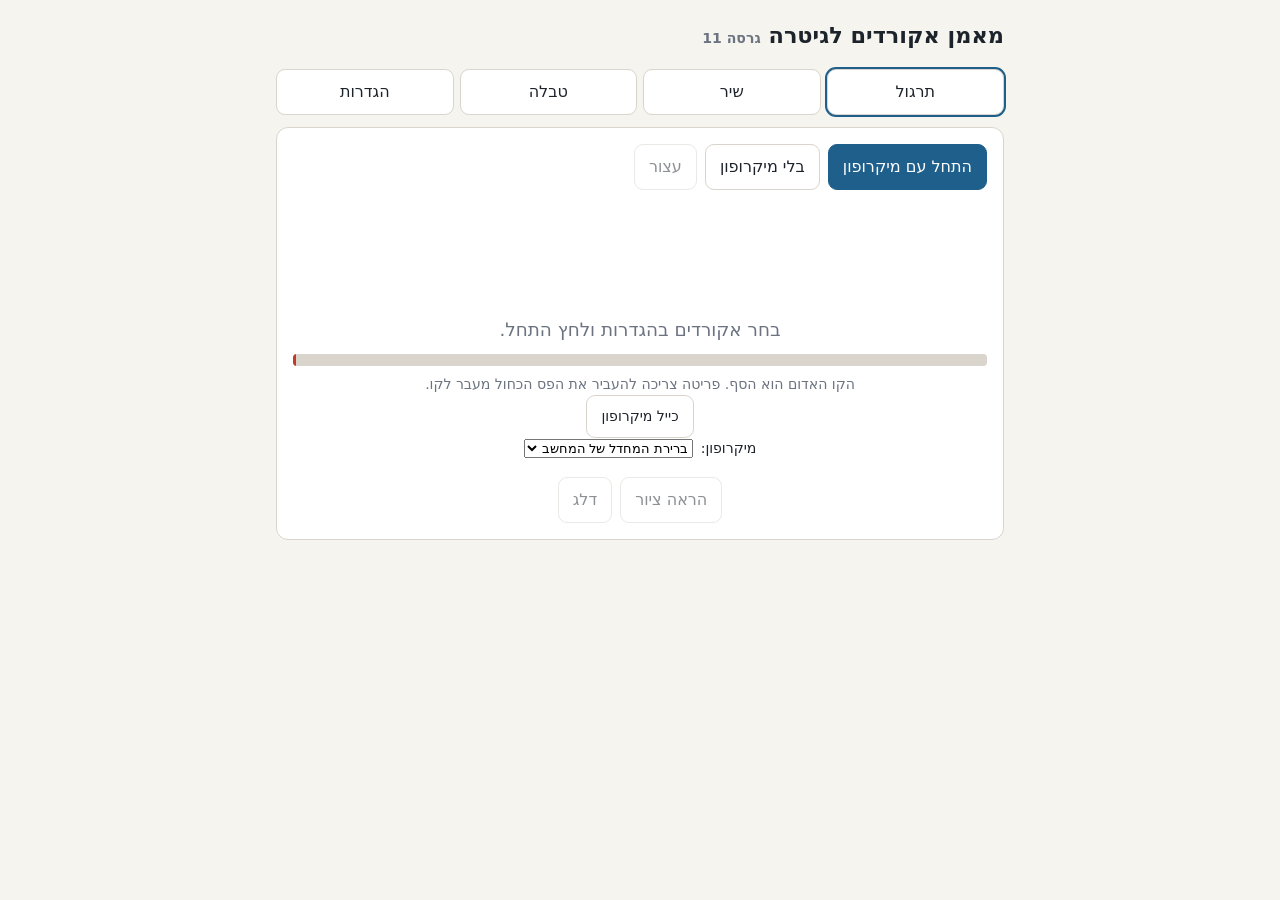
<file: chord-trainer/index.html>
<!doctype html><html lang="he" dir="rtl"><head><meta charset="utf-8"><meta http-equiv="refresh" content="0; url=chord-trainer_v11.html"><title>מאמן אקורדים</title></head><body><a href="chord-trainer_v11.html">מאמן אקורדים</a></body></html>
</file>
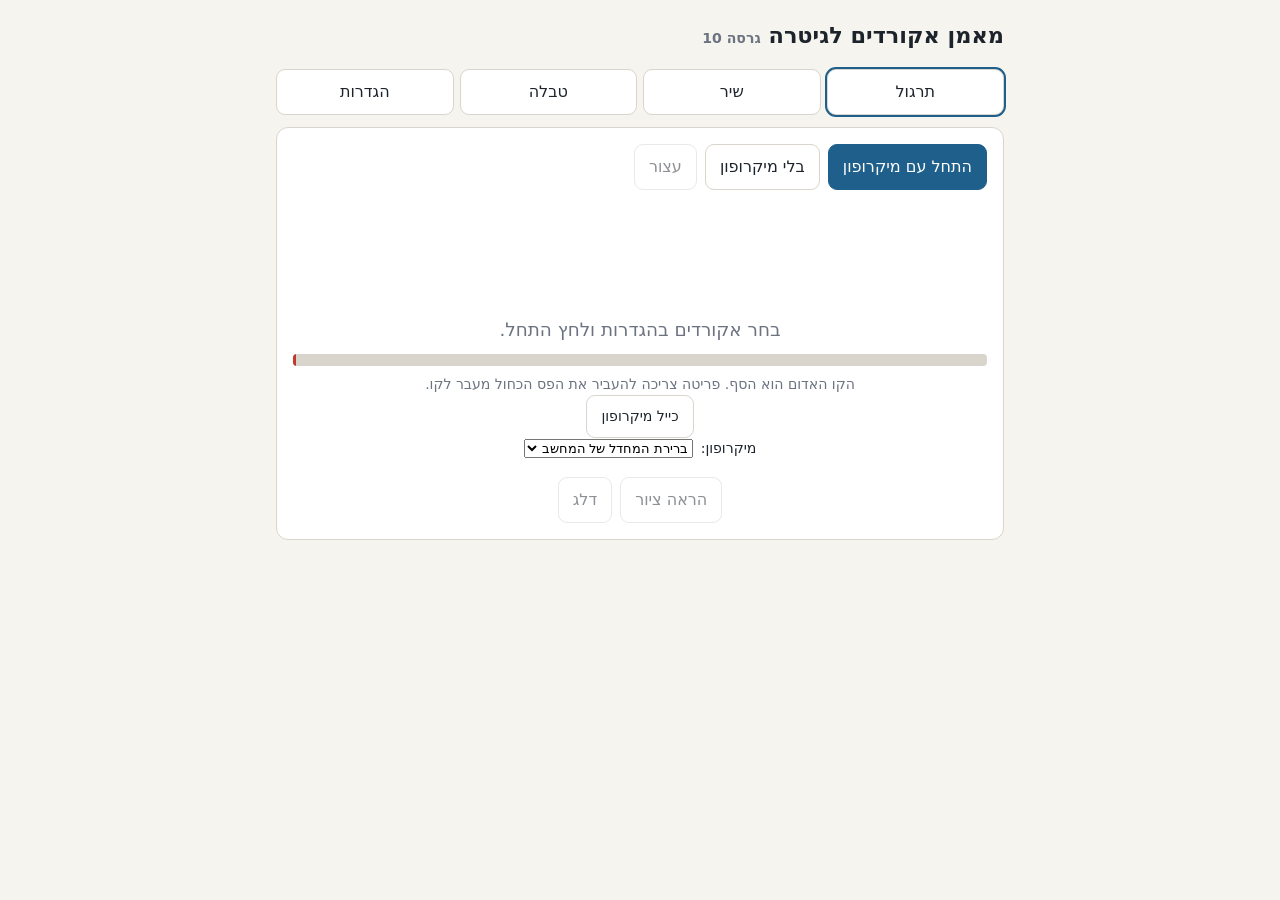
<file: chord-trainer/chord-trainer_v10.html>
<!doctype html>
<html lang="he" dir="rtl">
<head>
<meta charset="utf-8">
<meta name="viewport" content="width=device-width, initial-scale=1">
<title>מאמן אקורדים</title>
<link rel="manifest" href="manifest.json">
<meta name="theme-color" content="#1f5f8b">
<style>
:root{--bg:#f6f4ef;--card:#fff;--ink:#1d232b;--muted:#6b7380;--accent:#1f5f8b;--ok:#2e8b57;--bad:#c0392b;--line:#d9d5cc}
@media (prefers-color-scheme:dark){:root{--bg:#15181c;--card:#1f242a;--ink:#e9ecef;--muted:#9aa3ad;--accent:#5fa8d9;--ok:#4fc184;--bad:#ff6b5b;--line:#333a42}}
*{box-sizing:border-box}
body{margin:0;background:var(--bg);color:var(--ink);font-family:system-ui,"Segoe UI",Arial,sans-serif;line-height:1.5}
main{max-width:760px;margin:0 auto;padding:16px}
h1{font-size:1.4rem;margin:.2rem 0 1rem}
.card{background:var(--card);border:1px solid var(--line);border-radius:12px;padding:16px;margin-bottom:14px}
.tabs{display:flex;gap:6px;flex-wrap:wrap;margin-bottom:12px}
.tabs button{flex:1}
button{font:inherit;padding:10px 14px;border-radius:9px;border:1px solid var(--line);background:var(--card);color:var(--ink);cursor:pointer}
button.primary{background:var(--accent);color:#fff;border-color:var(--accent)}
button.on{outline:2px solid var(--accent)}
button:disabled{opacity:.5;cursor:default}
.row{display:flex;gap:8px;flex-wrap:wrap;align-items:center}
#chordName{font-size:5rem;font-weight:700;text-align:center;direction:ltr;margin:.2rem 0}
#status{text-align:center;min-height:1.6em;font-size:1.15rem}
.ok{color:var(--ok)}.bad{color:var(--bad)}.muted{color:var(--muted)}
#meter{position:relative;direction:ltr;height:12px;background:var(--line);border-radius:4px;overflow:hidden;margin:8px 0}
#meterFill{height:100%;width:0;background:var(--accent);transition:width .05s}
#diagram{display:flex;justify-content:center;min-height:10px}
table{width:100%;border-collapse:collapse;font-size:.95rem}
th,td{padding:6px;border-bottom:1px solid var(--line);text-align:center}
td.n{direction:ltr;font-weight:600}
label.chk{display:inline-flex;gap:4px;align-items:center;margin:3px 8px 3px 0;direction:ltr}
.seq{direction:ltr;display:flex;gap:6px;flex-wrap:wrap;justify-content:center;font-size:1.6rem;margin:8px 0}
.seq span{padding:4px 10px;border-radius:8px;border:1px solid var(--line)}
.seq span.cur{background:var(--accent);color:#fff}
.seq span.done{color:var(--ok);border-color:var(--ok)}
input[type=text]{font:inherit;padding:8px;border-radius:8px;border:1px solid var(--line);background:var(--card);color:var(--ink);direction:ltr;flex:1;min-width:180px}
input[type=range]{width:180px}
.small{font-size:.88rem}
.hidden{display:none}
</style>
</head>
<body>
<main>
<h1>מאמן אקורדים לגיטרה <span class="small muted">גרסה 10</span></h1>

<div class="tabs">
  <button id="tabDrill" class="on">תרגול</button>
  <button id="tabSong">שיר</button>
  <button id="tabStats">טבלה</button>
  <button id="tabSettings">הגדרות</button>
</div>

<section id="paneDrill" class="card">
  <div class="row">
    <button id="btnStart" class="primary">התחל עם מיקרופון</button>
    <button id="btnNoMic">בלי מיקרופון</button>
    <button id="btnStop" disabled>עצור</button>
  </div>
  <div id="chordName">&nbsp;</div>
  <div id="status" class="muted">בחר אקורדים בהגדרות ולחץ התחל.</div>
  <div id="meter"><div id="meterFill"></div><div id="meterThr" style="position:absolute;top:-3px;bottom:-3px;width:3px;background:var(--bad)"></div></div>
  <div class="small muted" style="text-align:center">הקו האדום הוא הסף. פריטה צריכה להעביר את הפס הכחול מעבר לקו.</div>
  <div class="row small" style="justify-content:center"><button id="btnCalib">כייל מיקרופון</button></div>
  <div class="row small" style="justify-content:center">מיקרופון: <select id="micSel"><option value="">ברירת המחדל של המחשב</option></select></div>
  <div id="diagram"></div>
  <div class="row" style="justify-content:center;margin-top:8px">
    <button id="btnHint" disabled>הראה ציור</button>
    <button id="btnSkip" disabled>דלג</button>
    <button id="btnRight" class="hidden">צדקתי</button>
    <button id="btnWrong" class="hidden">טעיתי</button>
  </div>
</section>

<section id="paneSong" class="card hidden">
  <div class="row">
    <input type="text" id="seqInput" value="Em Em Am Am">
    <select id="seqPreset"></select>
  </div>
  <div class="row" style="margin-top:8px">
    <button id="btnSongStart" class="primary">התחל רצף</button>
    <button id="btnSongStop" disabled>עצור</button>
  </div>
  <div class="seq" id="seqView"></div>
  <div id="songStatus" style="text-align:center" class="muted">כל אקורד ברצף נבדק לפי הסדר. נמדד זמן המעבר בין אקורד לאקורד.</div>
  <div id="songDiagram" style="display:flex;justify-content:center"></div>
  <div id="songResult" class="small"></div>
</section>

<section id="paneStats" class="card hidden">
  <table>
    <thead><tr><th>אקורד</th><th>ניסיונות</th><th>הצלחות</th><th>אחוז</th><th>זמן שליפה ממוצע</th></tr></thead>
    <tbody id="statsBody"></tbody>
  </table>
  <div class="row" style="margin-top:10px"><button id="btnReset">אפס טבלה</button></div>
</section>

<section id="paneSettings" class="card hidden">
  <h3 style="margin-top:0">אקורדים פעילים</h3>
  <div id="chordChecks"></div>
  <p class="small muted">כל האצבועים לפי החוברת. Bm בגרסה הקלה של החוברת (עמוד 53), בלי ברה.</p>
  <h3>הקראה</h3>
  <label class="chk"><input type="checkbox" id="optSpeak" checked> הקרא את שם האקורד</label>
  <h3>מיקרופון</h3>
  <label class="chk"><input type="checkbox" id="optAgc"> הגברה אוטומטית (עוזר למיקרופון חלש)</label>
  <h3>כיול זיהוי</h3>
  <div class="small">
    <div class="row">סף עוצמה מינימלי <input type="range" id="cfgRms" min="0.0005" max="0.03" step="0.0005"> <span id="vRms"></span></div>
    <div class="row">ציון מינימלי לזיהוי <input type="range" id="cfgScore" min="0.4" max="0.9" step="0.01"> <span id="vScore"></span></div>
    <div class="row">טווח פסגות (דציבל מתחת לשיא) <input type="range" id="cfgDb" min="20" max="50" step="1"> <span id="vDb"></span></div>
    <div class="row"><button id="btnDefaults">ערכי ברירת מחדל</button></div>
    <p>רעש רקע נוכחי: <span id="vNoise">לא נמדד</span>. סף פעיל: <span id="vThr">לא נמדד</span>.</p>
    <p>זיהוי אחרון: <span id="vLast" style="direction:ltr;display:inline-block">אין</span></p>
    <p class="muted">אם פריטה לא נקלטת, הורד את סף העוצמה. אם אקורד נכון מסומן "לא הצלחתי לזהות", הורד את הציון המינימלי. אם אקורדים מתבלבלים, העלה אותו.</p>
  </div>
</section>
</main>

<script>
/* CORE-START: pure detection logic, no browser APIs */
const OPEN_MIDI = [40, 45, 50, 55, 59, 64]; // strings 6..1: E2 A2 D3 G3 B3 E4
const CHORDS = {
  Em: {frets:[0,2,2,0,0,0], group:'שבוע 1'},
  Am: {frets:[-1,0,2,2,1,0], group:'שבוע 1'},
  C:  {frets:[-1,3,2,0,1,0], group:'שבוע 1'},
  F:  {frets:[-1,-1,3,2,1,0], group:'שבוע 1'},
  D:  {frets:[-1,-1,0,2,3,2], group:'שבוע 2'},
  G:  {frets:[3,2,0,0,0,3], group:'שבוע 2'},
  E:  {frets:[0,2,2,1,0,0], group:'שבוע 3'},
  A:  {frets:[-1,0,2,2,2,0], group:'שבוע 3'},
  B7: {frets:[-1,2,1,2,0,2], group:'שבוע 4'},
  Dm: {frets:[-1,-1,0,2,3,1], group:'שבוע 4'},
  A7: {frets:[-1,0,2,0,2,0], group:'בשירי החוברת'},
  C7: {frets:[-1,3,2,3,1,0], group:'בשירי החוברת'},
  Bm: {frets:[-1,-1,4,4,3,2], group:'בשירי החוברת'}
};
const DEFAULT_CFG = {fMin:100, fMax:1600, peakDb:38, minScore:0.6, harmonics:5, rmsMin:0.002, noiseFactor:3, peakPow:0.5, centered:true};

function midiToHz(m){ return 440 * Math.pow(2, (m - 69) / 12); }
function hzToPc(f){ return (((Math.round(69 + 12 * Math.log2(f / 440))) % 12) + 12) % 12; }

function chordTemplate(frets, cfg){
  const c = new Array(12).fill(0);
  frets.forEach((fr, i) => {
    if (fr < 0) return;
    const f0 = midiToHz(OPEN_MIDI[i] + fr);
    for (let h = 1; h <= cfg.harmonics; h++){
      const f = f0 * h;
      if (f < cfg.fMin || f > cfg.fMax) continue;
      c[hzToPc(f)] += 1 / h;
    }
  });
  return c;
}

// mag: linear magnitude per FFT bin (length fftSize/2)
function chromaFromMagnitudes(mag, sampleRate, fftSize, cfg){
  const binHz = sampleRate / fftSize;
  const lo = Math.max(1, Math.ceil(cfg.fMin / binHz));
  const hi = Math.min(mag.length - 2, Math.floor(cfg.fMax / binHz));
  let max = 0;
  for (let k = lo; k <= hi; k++) if (mag[k] > max) max = mag[k];
  const chroma = new Array(12).fill(0);
  if (max <= 0) return chroma;
  const thr = max * Math.pow(10, -cfg.peakDb / 20);
  for (let k = lo; k <= hi; k++){
    const m = mag[k];
    if (m < thr || m <= mag[k-1] || m < mag[k+1]) continue;
    // parabolic interpolation in dB for the true peak frequency
    const a = 20*Math.log10(mag[k-1] + 1e-12), b = 20*Math.log10(m + 1e-12), g = 20*Math.log10(mag[k+1] + 1e-12);
    const den = a - 2*b + g;
    const off = den !== 0 ? 0.5 * (a - g) / den : 0;
    chroma[hzToPc((k + off) * binHz)] += Math.pow(m / max, cfg.peakPow);
  }
  return chroma;
}

function cosine(a, b, centered){
  let ma = 0, mb = 0;
  if (centered){ for (let i = 0; i < 12; i++){ ma += a[i] / 12; mb += b[i] / 12; } }
  let d = 0, na = 0, nb = 0;
  for (let i = 0; i < 12; i++){ const x = a[i] - ma, y = b[i] - mb; d += x*y; na += x*x; nb += y*y; }
  return (na && nb) ? d / Math.sqrt(na * nb) : 0;
}

function classifyChroma(chroma, names, cfg){
  const ranked = names.map(n => ({name:n, score:cosine(chroma, chordTemplate(CHORDS[n].frets, cfg), cfg.centered)}))
                      .sort((x, y) => y.score - x.score);
  const best = ranked[0];
  return {name: best && best.score >= cfg.minScore ? best.name : null, score: best ? best.score : 0, ranked};
}

function onsetThreshold(noiseRms, cfg){ return Math.max(cfg.rmsMin, cfg.noiseFactor * noiseRms); }
/* CORE-END */

// ---------- storage (best effort) ----------
const store = {
  get(k, d){ try { const v = localStorage.getItem('ct3_' + k); return v ? JSON.parse(v) : d; } catch(e){ return d; } },
  set(k, v){ try { localStorage.setItem('ct3_' + k, JSON.stringify(v)); } catch(e){} }
};
const cfg = Object.assign({}, DEFAULT_CFG, store.get('cfg', {}));
if (cfg.rmsMin >= 0.012) cfg.rmsMin = DEFAULT_CFG.rmsMin; // old default was too high for quiet microphones
cfg.noiseFactor = DEFAULT_CFG.noiseFactor;
let active = store.get('active', ['Em','Am','C','F']).filter(n => n in CHORDS);
let stats = store.get('stats', {});
let speakOn = store.get('speak', true);

// ---------- UI helpers ----------
const $ = id => document.getElementById(id);
function setStatus(t, cls){ const s = $('status'); s.textContent = t; s.className = cls || ''; }

// finger numbers per string (6..1) from the booklet's chord dictionary, page 7, and pages 50, 53
const FINGERS = {
  Em:[0,2,3,0,0,0], Am:[0,0,2,3,1,0], C:[0,3,2,0,1,0], F:[0,0,3,2,1,0],
  D:[0,0,0,1,3,2], G:[2,1,0,0,0,3], E:[0,2,3,1,0,0], A:[0,0,1,2,3,0],
  B7:[0,2,1,3,0,4], Dm:[0,0,0,2,3,1], A7:[0,0,2,0,3,0], C7:[0,3,2,4,1,0], Bm:[0,0,3,4,2,1]
};
function diagramSVG(name){
  const fr = CHORDS[name].frets, fg = FINGERS[name] || [], W = 196, H = 225, x0 = 46, dx = 26, y0 = 44, dy = 34;
  const played = fr.filter(f => f > 0), maxF = played.length ? Math.max(...played) : 0;
  const base = maxF > 4 ? Math.min(...played) : 1;
  let s = `<svg width="${W}" height="${H}" viewBox="0 0 ${W} ${H}" style="direction:ltr" role="img" aria-label="${name}">`;
  s += `<text x="${x0+2.5*dx}" y="16" text-anchor="middle" font-size="17" font-weight="700" fill="currentColor">${name}</text>`;
  for (let i = 0; i < 6; i++){
    s += `<line x1="${x0+i*dx}" y1="${y0}" x2="${x0+i*dx}" y2="${y0+4*dy}" stroke="currentColor" stroke-width="1.3"/>`;
    s += `<text x="${x0+i*dx}" y="${y0+4*dy+18}" text-anchor="middle" font-size="12" fill="currentColor">${6-i}</text>`;
  }
  for (let j = 0; j <= 4; j++){
    s += `<line x1="${x0}" y1="${y0+j*dy}" x2="${x0+5*dx}" y2="${y0+j*dy}" stroke="currentColor" stroke-width="${j===0&&base===1?4:1.3}"/>`;
    if (j < 4) s += `<text x="${x0-24}" y="${y0+(j+0.5)*dy+4}" text-anchor="middle" font-size="11" font-style="italic" fill="currentColor" opacity="0.7">${base+j}</text>`;
  }
  fr.forEach((f, i) => {
    const x = x0 + i*dx;
    if (f < 0) s += `<text x="${x}" y="${y0-9}" text-anchor="middle" font-size="15" fill="currentColor">×</text>`;
    else if (f === 0) s += `<circle cx="${x}" cy="${y0-14}" r="6" fill="none" stroke="currentColor" stroke-width="1.5"/>`;
    else {
      const cy = y0 + (f-base+0.5)*dy;
      s += `<circle cx="${x}" cy="${cy}" r="11" fill="currentColor"/>`;
      if (fg[i]) s += `<text x="${x}" y="${cy+5}" text-anchor="middle" font-size="14" font-weight="700" style="fill:var(--card)">${fg[i]}</text>`;
    }
  });
  return s + `</svg>`;
}

// ---------- speech ----------
const HE_ROOT = {C:'דו', D:'רה', E:'מי', F:'פה', G:'סול', A:'לה', B:'סי'};
const EN_ROOT = {C:'C', D:'D', E:'E', F:'F', G:'G', A:'A', B:'B'};
function spokenName(n, he){
  const root = n[0], rest = n.slice(1);
  if (he) return HE_ROOT[root] + (rest === 'm' ? ' מינור' : rest === '7' ? ' שבע' : ' מז\'ור');
  return EN_ROOT[root] + (rest === 'm' ? ' minor' : rest === '7' ? ' seven' : ' major');
}
let muteUntil = 0;
function speak(name){
  return new Promise(resolve => {
    if (!speakOn || !('speechSynthesis' in window)){ resolve(); return; }
    const voices = speechSynthesis.getVoices();
    const he = voices.find(v => /^he|^iw/i.test(v.lang));
    const u = new SpeechSynthesisUtterance(spokenName(name, !!he));
    if (he){ u.voice = he; u.lang = he.lang; } else u.lang = 'en-US';
    u.rate = 0.95;
    muteUntil = performance.now() + 4000;
    let done = false;
    const fin = () => { if (done) return; done = true; muteUntil = performance.now() + 350; resolve(); };
    u.onend = fin; u.onerror = fin;
    setTimeout(fin, 3500);
    speechSynthesis.cancel(); speechSynthesis.speak(u);
  });
}
if ('speechSynthesis' in window) speechSynthesis.getVoices();

// ---------- audio engine ----------
const audio = {ctx:null, stream:null, fftA:null, rmsA:null, timer:null, state:'off', noise:0.003,
               tOnset:0, acc:null, nAcc:0, prevRms:0, onResult:null, onOnset:null};

async function fillMics(){
  try {
    const devs = (await navigator.mediaDevices.enumerateDevices()).filter(d => d.kind === 'audioinput');
    const cur = store.get('mic', '');
    const usedId = audio.stream ? (audio.stream.getAudioTracks()[0].getSettings().deviceId || '') : '';
    $('micSel').innerHTML = '<option value="">ברירת המחדל של המחשב</option>' +
      devs.filter(d => d.deviceId && d.deviceId !== 'default').map(d => `<option value="${d.deviceId}">${d.label || 'מיקרופון'}</option>`).join('');
    $('micSel').value = cur || '';
    if (!cur && usedId){ const d = devs.find(x => x.deviceId === usedId); if (d) $('micSel').options[0].textContent = 'ברירת המחדל: ' + d.label; }
  } catch(e){}
}
function closeAudio(){
  stopAudio();
  if (audio.stream) audio.stream.getTracks().forEach(t => t.stop());
  if (audio.ctx) audio.ctx.close();
  audio.ctx = null; audio.stream = null;
}
$('micSel').onchange = async () => {
  store.set('mic', $('micSel').value);
  const running = audio.state !== 'off', cb = audio.onResult;
  closeAudio();
  if (running){ try { await startAudio(cb); } catch(e){ setStatus('המיקרופון שנבחר לא נפתח. בחר אחר.', 'bad'); } }
};
async function startAudio(onResult, onOnset){
  if (!audio.ctx){
    const id = store.get('mic', '');
    const c = {echoCancellation:false, noiseSuppression:false, autoGainControl:store.get('agc', true)};
    if (id) c.deviceId = {exact: id};
    try { audio.stream = await navigator.mediaDevices.getUserMedia({audio:c}); }
    catch(e){ if (!id) throw e; store.set('mic', ''); delete c.deviceId; audio.stream = await navigator.mediaDevices.getUserMedia({audio:c}); }
    fillMics();
    audio.ctx = new (window.AudioContext || window.webkitAudioContext)();
    const src = audio.ctx.createMediaStreamSource(audio.stream);
    audio.fftA = audio.ctx.createAnalyser(); audio.fftA.fftSize = 16384; audio.fftA.smoothingTimeConstant = 0;
    audio.rmsA = audio.ctx.createAnalyser(); audio.rmsA.fftSize = 1024;
    src.connect(audio.fftA); src.connect(audio.rmsA);
  }
  if (audio.ctx.state === 'suspended') await audio.ctx.resume();
  audio.onResult = onResult; audio.onOnset = onOnset || null;
  audio.state = 'listen'; audio.tStart = performance.now(); audio.peak = 0; audio.silentWarned = false;
  clearInterval(audio.timer);
  audio.timer = setInterval(tick, 25);
}
function stopAudio(){
  clearInterval(audio.timer); audio.state = 'off';
  $('meterFill').style.width = '0';
}

const tbuf = new Float32Array(1024);
let fbuf = null;
function tick(){
  const now = performance.now();
  audio.rmsA.getFloatTimeDomainData(tbuf);
  let s = 0; for (let i = 0; i < tbuf.length; i++) s += tbuf[i]*tbuf[i];
  const rms = Math.sqrt(s / tbuf.length);
  // log meter: -70 dB empty, -10 dB full
  const lvl = r => Math.max(0, Math.min(100, (20*Math.log10(r + 1e-9) + 70) / 60 * 100));
  $('meterFill').style.width = lvl(rms) + '%';
  $('meterThr').style.left = lvl(onsetThreshold(audio.noise, cfg)) + '%';
  if (audio.state === 'calib'){ calibTick(now, rms); return; }
  audio.peak = Math.max(audio.peak, rms);
  if (!audio.silentWarned && now - audio.tStart > 3000 && audio.peak < 0.0003){
    audio.silentWarned = true;
    const msg = 'לא מגיע שום קול מהמיקרופון. בחר מיקרופון אחר ברשימה למטה, או בדוק שהוא לא מושתק.';
    if (song.on) $('songStatus').textContent = msg; else setStatus(msg, 'bad');
  }
  const thr = onsetThreshold(audio.noise, cfg);
  if (audio.state === 'listen'){
    if (now < muteUntil){ audio.prevRms = rms; return; }
    const rising = rms > thr && rms > 1.3 * audio.prevRms;
    if (rising){
      audio.state = 'settle'; audio.tOnset = now;
      if (song.on) $('songStatus').textContent = 'שמעתי פריטה, בודק...'; else if (drill.on) setStatus('שמעתי פריטה, בודק...', 'muted');
      if (audio.onOnset) audio.onOnset(now);
    } else if (rms < thr){
      audio.noise = 0.97 * audio.noise + 0.03 * rms; // slow noise floor tracking
    }
    audio.prevRms = 0.7 * audio.prevRms + 0.3 * rms;
    $('vNoise').textContent = audio.noise.toFixed(4); $('vThr').textContent = thr.toFixed(4);
  } else if (audio.state === 'settle'){
    if (now - audio.tOnset >= 150){
      audio.state = 'collect';
      fbuf = fbuf || new Float32Array(audio.fftA.frequencyBinCount);
      audio.acc = new Float64Array(audio.fftA.frequencyBinCount); audio.nAcc = 0;
    }
  } else if (audio.state === 'collect'){
    audio.fftA.getFloatFrequencyData(fbuf);
    for (let k = 0; k < fbuf.length; k++) audio.acc[k] += Math.pow(10, fbuf[k] / 20);
    audio.nAcc++;
    if (now - audio.tOnset >= 1000){
      for (let k = 0; k < audio.acc.length; k++) audio.acc[k] /= audio.nAcc;
      const chroma = chromaFromMagnitudes(audio.acc, audio.ctx.sampleRate, audio.fftA.fftSize, cfg);
      const res = classifyChroma(chroma, Object.keys(CHORDS), cfg);
      // restrict to the active set, but report the global ranking for calibration
      $('vLast').textContent = res.ranked.slice(0,3).map(r => r.name + ' ' + r.score.toFixed(2)).join(' | ');
      audio.state = 'cooldown'; audio.tCool = now;
      audio.prevRms = rms;
      if (audio.onResult) audio.onResult(res, audio.tOnset);
    }
  } else if (audio.state === 'cooldown'){
    audio.prevRms = 0.7 * audio.prevRms + 0.3 * rms;
    if (now - audio.tCool > 250) audio.state = 'listen';
  }
}

// Classification against the chords the user can be asked about
const MAX_TRIES = 5;      // after this many wrong or unclear strums the diagram opens
const HINT_SECONDS = 15;  // the diagram also opens after this many seconds without success
const TARGET_SCORE = 0.45; // the requested chord is accepted at a lower score when it ranks first
function judge(res, pool, target){
  const r = res.ranked.filter(x => pool.includes(x.name));
  const best = r[0];
  if (!best) return null;
  if (best.name === target && best.score >= TARGET_SCORE) return best.name;
  if (best.score < cfg.minScore) return null;
  return best.name;
}
function guessText(res, pool){
  const b = res.ranked.find(x => pool.includes(x.name));
  return b ? ' (הכי קרוב: ' + b.name + ')' : '';
}

// ---------- microphone calibration ----------
const calib = {t0:0, noise:[], strum:0};
async function startCalib(){
  stopDrill(); stopSong();
  try { await startAudio(null); }
  catch(e){ setStatus('אין גישה למיקרופון. פתח את הדף מ-localhost או מכתובת https.', 'bad'); return; }
  Object.assign(calib, {t0: performance.now(), noise: [], strum: 0});
  audio.state = 'calib';
  $('chordName').innerHTML = '&nbsp;'; $('diagram').innerHTML = '';
  $('btnCalib').disabled = true;
}
function calibTick(now, rms){
  const t = now - calib.t0;
  if (t < 3000){
    if (t > 500) calib.noise.push(rms);
    setStatus('כיול: שקט בבקשה, מודד את רעש החדר... ' + Math.ceil((3000 - t) / 1000), 'muted');
  } else if (t < 11000){
    calib.strum = Math.max(calib.strum, rms);
    setStatus('עכשיו פרוט אקורד 3 פעמים, כמו שאתה מנגן רגיל... ' + Math.ceil((11000 - t) / 1000), 'muted');
  } else {
    stopAudio(); $('btnCalib').disabled = false;
    const n = calib.noise.slice().sort((a, b) => a - b);
    const noiseHi = n[Math.floor(n.length * 0.95)] || 0, noiseMed = n[Math.floor(n.length / 2)] || 0;
    if (calib.strum < 0.0002){ setStatus('לא נקלט שום קול. בחר מיקרופון אחר ברשימה ונסה שוב.', 'bad'); return; }
    if (calib.strum < 2.5 * noiseHi){ setStatus('הפריטה כמעט לא נשמעת מעל רעש החדר. קרב את הגיטרה למחשב, סגור מאוורר, או בחר מיקרופון אחר.', 'bad'); return; }
    cfg.rmsMin = Math.max(0.0003, Math.sqrt(noiseHi * calib.strum));
    audio.noise = noiseMed;
    store.set('cfg', cfg); renderSettings();
    setStatus('הכיול הצליח (פריטה חזקה פי ' + Math.round(calib.strum / Math.max(noiseHi, 1e-5)) + ' מהרעש). לחץ התחל עם מיקרופון.', 'ok');
  }
}
$('btnCalib').onclick = startCalib;

// ---------- drill mode ----------
const drill = {on:false, mic:false, cur:null, prev:null, t0:0, mistakes:0, fails:{}, hinted:false};
function pickChord(){
  const pool = active.filter(n => CHORDS[n]);
  if (!pool.length) return null;
  const w = pool.map(n => (n === drill.prev && pool.length > 1) ? 0 : 1 + 2 * (drill.fails[n] || 0) + (stats[n] && stats[n].a ? (1 - stats[n].s / stats[n].a) : 1));
  let r = Math.random() * w.reduce((a, b) => a + b, 0);
  for (let i = 0; i < pool.length; i++){ r -= w[i]; if (r <= 0) return pool[i]; }
  return pool[pool.length - 1];
}
function record(name, ok, ms){
  const st = stats[name] || (stats[name] = {a:0, s:0, t:0});
  st.a++; if (ok){ st.s++; st.t += ms; }
  store.set('stats', stats); renderStats();
}
async function nextChord(){
  if (!drill.on) return;
  const n = pickChord();
  if (!n){ setStatus('לא נבחרו אקורדים. בחר בהגדרות.', 'bad'); stopDrill(); return; }
  drill.prev = drill.cur = n; drill.mistakes = 0; drill.hinted = false;
  $('chordName').textContent = n; $('diagram').innerHTML = '';
  drill.t0 = performance.now();
  setStatus(drill.mic ? 'נגן את האקורד' : 'דמיין את האצבוע, ואז לחץ הראה ציור', 'muted');
  clearTimeout(drill.hintTimer);
  if (drill.mic) drill.hintTimer = setTimeout(() => {
    if (!drill.on || drill.cur !== n || $('diagram').innerHTML) return;
    if (!drill.hinted && drill.mistakes < MAX_TRIES){ record(n, false, 0); drill.fails[n] = (drill.fails[n]||0) + 1; }
    drill.hinted = true;
    setStatus('עברו ' + HINT_SECONDS + ' שניות. כך מנגנים ' + n + ', נסה עם הציור:', 'bad');
    $('diagram').innerHTML = diagramSVG(n);
  }, HINT_SECONDS * 1000);
  await speak(n);
}
function onDrillResult(res, tOnset){
  if (!drill.on) return;
  const pool = active.filter(n => CHORDS[n]);
  const heard = judge(res, pool, drill.cur);
  if (heard === drill.cur){
    const ms = tOnset - drill.t0;
    if (drill.mistakes === 0 && !drill.hinted){ record(drill.cur, true, ms); drill.fails[drill.cur] = Math.max(0, (drill.fails[drill.cur]||0) - 1); }
    else if (drill.mistakes < MAX_TRIES && !drill.hinted){ record(drill.cur, false, 0); drill.fails[drill.cur] = (drill.fails[drill.cur]||0) + 1; }
    setStatus('נכון! ' + (ms/1000).toFixed(1) + ' שניות', 'ok');
    setTimeout(nextChord, 900);
    return;
  }
  drill.mistakes++;
  const what = heard ? 'שמעתי ' + heard + '.' : 'לא הצלחתי לזהות' + guessText(res, pool) + '.';
  if (drill.mistakes < MAX_TRIES){
    setStatus(what + ' ניסיון ' + drill.mistakes + ' מתוך ' + MAX_TRIES + ', נסה שוב.', heard ? 'bad' : 'muted');
    return;
  }
  if (drill.mistakes === MAX_TRIES && !drill.hinted){ record(drill.cur, false, 0); drill.fails[drill.cur] = (drill.fails[drill.cur]||0) + 1; }
  setStatus(what + ' כך מנגנים ' + drill.cur + ', נסה עם הציור:', 'bad');
  $('diagram').innerHTML = diagramSVG(drill.cur);
}
async function startDrill(mic){
  stopSong();
  drill.on = true; drill.mic = mic; drill.cur = null;
  $('btnStop').disabled = false; $('btnSkip').disabled = false; $('btnHint').disabled = false;
  $('btnStart').disabled = true; $('btnNoMic').disabled = true;
  $('btnRight').classList.toggle('hidden', mic); $('btnWrong').classList.toggle('hidden', mic);
  if (mic){
    try { await startAudio(onDrillResult); }
    catch(e){ setStatus('אין גישה למיקרופון. פתח את הדף מ-localhost או מכתובת https, או עבור למצב בלי מיקרופון.', 'bad'); stopDrill(); return; }
  }
  nextChord();
}
function stopDrill(){
  clearTimeout(drill.hintTimer);
  drill.on = false; stopAudio();
  $('btnStop').disabled = true; $('btnSkip').disabled = true; $('btnHint').disabled = true;
  $('btnStart').disabled = false; $('btnNoMic').disabled = false;
  $('btnRight').classList.add('hidden'); $('btnWrong').classList.add('hidden');
}
$('btnStart').onclick = () => startDrill(true);
$('btnNoMic').onclick = () => startDrill(false);
$('btnStop').onclick = () => { stopDrill(); setStatus('נעצר.', 'muted'); };
$('btnSkip').onclick = () => { if (drill.cur){ record(drill.cur, false, 0); drill.fails[drill.cur] = (drill.fails[drill.cur]||0) + 1; } nextChord(); };
$('btnHint').onclick = () => {
  if (!drill.cur) return;
  if (drill.mic && !drill.hinted && drill.mistakes < MAX_TRIES){ record(drill.cur, false, 0); drill.fails[drill.cur] = (drill.fails[drill.cur]||0) + 1; }
  drill.hinted = true; drill.tHint = performance.now();
  $('diagram').innerHTML = diagramSVG(drill.cur);
};
$('btnRight').onclick = () => { if (!drill.cur) return; const ms = (drill.tHint || performance.now()) - drill.t0; record(drill.cur, true, ms); drill.tHint = 0; nextChord(); };
$('btnWrong').onclick = () => { if (!drill.cur) return; record(drill.cur, false, 0); drill.fails[drill.cur] = (drill.fails[drill.cur]||0) + 1; drill.tHint = 0; nextChord(); };

// ---------- song mode ----------
const PRESETS = [
  ['Em Em Am Am', 'עיר מקלט, אהוד בנאי (עמ\' 12)'],
  ['C F C F C', 'סלאם, שבע (עמ\' 14)'],
  ['G D Am Am G D C C', 'Knocking On Heaven\'s Door (עמ\' 15)'],
  ['D C G', 'Sweet Home Alabama (עמ\' 16)'],
  ['Em D C G', 'ואיך שלא, אריאל זילבר (עמ\' 17)'],
  ['Am C Em D', 'אורות, אברהם טל (עמ\' 18)'],
  ['A D E', 'Twist & Shout (עמ\' 19)'],
  ['Em G A C', 'דוד ושאול, אהוד בנאי (עמ\' 20)'],
  ['Em G D A Em A Em A', 'Mad World (עמ\' 21)'],
  ['Am E G D F C Dm E', 'Hotel California (עמ\' 11, 22)'],
  ['Em A B7 Em Em A B7 Em D G D G B7 Em A B7 Em', 'אני ואתה, אריק איינשטיין (עמ\' 11, 24)'],
  ['Em D Em D', 'Horse With No Name (עמ\' 25)'],
  ['Am C F Am C F', 'נגעה בשמיים, משינה (עמ\' 26)'],
  ['C G Am F C G F C', 'Let It Be (עמ\' 27)'],
  ['F C Am G', 'Learning To Fly (עמ\' 28)'],
  ['Em C D D', 'קול גלגל, שוטי הנבואה (עמ\' 29)'],
  ['G Em C D', 'לילה שקט עבר על כוחותינו (עמ\' 30)'],
  ['C Am Em G F C Dm Em G', 'שאריות של החיים, עידן רייכל (עמ\' 31)'],
  ['Am B7 G C Am B7 Em Em', 'היא לא יודעת מה עובר עליי (עמ\' 32)'],
  ['Em Em Am Am B7 B7 Em Em', 'Dance Me To The End Of Love (עמ\' 49)'],
  ['F Dm C C Dm A7 F C C7 C', 'עוף גוזל, אריק איינשטיין (עמ\' 50)'],
  ['Bm G D C Bm G C D', 'אין עוד יום, גידי גוב (עמ\' 53)'],
  ['C G Dm A7 Am E Dm F', 'עושה שלום במרומיו (עמ\' 54)'],
  ['Em A Em A Em E Am A', 'תרגול: מינור מול מז\'ור (לא מהחוברת)']
];
const song = {on:false, seq:[], i:0, tPrev:0, times:[], mistakes:0};
function renderSeq(){
  $('seqView').innerHTML = song.seq.map((n, i) => `<span class="${i < song.i ? 'done' : i === song.i && song.on ? 'cur' : ''}">${n}</span>`).join('');
}
function parseSeq(){
  const raw = $('seqInput').value.trim().split(/[\s,|]+/).filter(Boolean);
  const bad = raw.filter(n => !CHORDS[n]);
  return {seq: raw.filter(n => CHORDS[n]), bad};
}
function onSongResult(res, tOnset){
  if (!song.on) return;
  const pool = Array.from(new Set(song.seq.concat(active)));
  const want = song.seq[song.i];
  const heard = judge(res, pool, want);
  if (heard !== want){
    song.mistakes++;
    const what = heard ? 'שמעתי ' + heard : 'לא הצלחתי לזהות' + guessText(res, pool);
    if (song.mistakes < MAX_TRIES) $('songStatus').innerHTML = `<span class="bad">${what}, מחכה ל-${want}. ניסיון ${song.mistakes} מתוך ${MAX_TRIES}.</span>`;
    else { $('songStatus').innerHTML = `<span class="bad">${what}. כך מנגנים ${want}:</span>`; $('songDiagram').innerHTML = diagramSVG(want); }
    return;
  }
  if (song.i > 0) song.times.push({from: song.seq[song.i-1], to: want, ms: tOnset - song.tPrev, miss: song.mistakes});
  song.tPrev = tOnset; song.mistakes = 0; song.i++; armSongHint();
  $('songDiagram').innerHTML = '';
  if (song.i >= song.seq.length){ finishSong(); return; }
  $('songStatus').innerHTML = `<span class="ok">נכון</span>. הבא: ${song.seq[song.i]}`;
  renderSeq();
}
function armSongHint(){
  clearTimeout(song.hintTimer);
  const i = song.i;
  song.hintTimer = setTimeout(() => {
    if (!song.on || song.i !== i || $('songDiagram').innerHTML) return;
    const want = song.seq[i];
    $('songStatus').innerHTML = `<span class="bad">עברו ${HINT_SECONDS} שניות. כך מנגנים ${want}:</span>`;
    $('songDiagram').innerHTML = diagramSVG(want);
  }, HINT_SECONDS * 1000);
}
function finishSong(){
  clearTimeout(song.hintTimer);
  song.on = false; stopAudio(); renderSeq();
  $('btnSongStart').disabled = false; $('btnSongStop').disabled = true;
  const total = song.times.reduce((a, t) => a + t.ms, 0);
  $('songStatus').innerHTML = `<span class="ok">הרצף הושלם.</span>`;
  $('songResult').innerHTML = `<table><thead><tr><th>מעבר</th><th>זמן</th><th>טעויות</th></tr></thead><tbody>` +
    song.times.map(t => `<tr><td class="n">${t.from} → ${t.to}</td><td>${(t.ms/1000).toFixed(1)} ש'</td><td>${t.miss}</td></tr>`).join('') +
    `</tbody></table><p>סך זמן המעברים: ${(total/1000).toFixed(1)} שניות.</p>`;
  const hist = store.get('songs', []); hist.push({seq: song.seq.join(' '), total, date: Date.now()}); store.set('songs', hist.slice(-50));
}
async function startSong(){
  stopDrill();
  const {seq, bad} = parseSeq();
  if (seq.length < 2){ $('songStatus').textContent = 'צריך לפחות שני אקורדים מוכרים ברצף.' + (bad.length ? ' לא מוכר: ' + bad.join(', ') : ''); return; }
  Object.assign(song, {on:true, seq, i:0, times:[], mistakes:0, tPrev:0}); armSongHint();
  $('songResult').innerHTML = ''; $('songDiagram').innerHTML = '';
  $('btnSongStart').disabled = true; $('btnSongStop').disabled = false;
  try { await startAudio(onSongResult); }
  catch(e){ $('songStatus').textContent = 'אין גישה למיקרופון. פתח מ-localhost או https.'; stopSong(); return; }
  $('songStatus').textContent = 'נגן: ' + seq[0] + (bad.length ? ' (לא מוכר והושמט: ' + bad.join(', ') + ')' : '');
  renderSeq();
}
function stopSong(){
  clearTimeout(song.hintTimer);
  if (!song.on) return;
  song.on = false; stopAudio(); renderSeq();
  $('btnSongStart').disabled = false; $('btnSongStop').disabled = true;
}
$('btnSongStart').onclick = startSong;
$('btnSongStop').onclick = () => { stopSong(); $('songStatus').textContent = 'נעצר.'; };
function renderPresets(){
  const can = p => p[0].split(' ').every(n => active.includes(n));
  const opt = p => `<option value="${p[0]}">${p[1]}</option>`;
  const now = PRESETS.filter(can), later = PRESETS.filter(p => !can(p));
  $('seqPreset').innerHTML = `<option value="">שירים מהחוברת (${now.length} אפשר לנגן עכשיו)</option>` +
    (now.length ? `<optgroup label="אפשר לנגן עכשיו">${now.map(opt).join('')}</optgroup>` : '') +
    `<optgroup label="צריך עוד אקורדים">${later.map(opt).join('')}</optgroup>`;
}
renderPresets();
$('seqPreset').onchange = e => { if (e.target.value){ $('seqInput').value = e.target.value; song.seq = parseSeq().seq; song.i = 0; renderSeq(); } };
$('seqInput').oninput = () => { if (!song.on){ song.seq = parseSeq().seq; song.i = 0; renderSeq(); } };

// ---------- stats ----------
function renderStats(){
  const names = Object.keys(CHORDS).filter(n => stats[n] && stats[n].a);
  $('statsBody').innerHTML = names.length ? names.map(n => {
    const st = stats[n];
    return `<tr><td class="n">${n}</td><td>${st.a}</td><td>${st.s}</td><td>${Math.round(100*st.s/st.a)}%</td><td>${st.s ? (st.t/st.s/1000).toFixed(1) + ' ש\'' : ''}</td></tr>`;
  }).join('') : '<tr><td colspan="5" class="muted">עוד אין נתונים</td></tr>';
}
$('btnReset').onclick = () => { if (confirm('לאפס את הטבלה?')){ stats = {}; store.set('stats', stats); renderStats(); } };

// ---------- settings ----------
function renderChecks(){
  const groups = {};
  Object.keys(CHORDS).forEach(n => (groups[CHORDS[n].group] = groups[CHORDS[n].group] || []).push(n));
  $('chordChecks').innerHTML = Object.keys(groups).map(g =>
    `<div><b>${g}:</b> ` + groups[g].map(n => `<label class="chk"><input type="checkbox" data-c="${n}" ${active.includes(n) ? 'checked' : ''}>${n}</label>`).join('') + '</div>').join('');
  $('chordChecks').querySelectorAll('input').forEach(el => el.onchange = () => {
    active = Array.from($('chordChecks').querySelectorAll('input:checked')).map(x => x.dataset.c);
    store.set('active', active); renderPresets();
  });
}
function bindRange(id, key, out, fmt){
  const el = $(id); el.value = cfg[key]; $(out).textContent = fmt(cfg[key]);
  el.oninput = () => { cfg[key] = parseFloat(el.value); $(out).textContent = fmt(cfg[key]); store.set('cfg', cfg); };
}
function renderSettings(){
  bindRange('cfgRms', 'rmsMin', 'vRms', v => v.toFixed(3));
  bindRange('cfgScore', 'minScore', 'vScore', v => v.toFixed(2));
  bindRange('cfgDb', 'peakDb', 'vDb', v => v + '');
}
$('btnDefaults').onclick = () => { Object.assign(cfg, DEFAULT_CFG); store.set('cfg', cfg); renderSettings(); };
$('optSpeak').checked = speakOn;
$('optAgc').checked = store.get('agc', true);
$('optAgc').onchange = e => { store.set('agc', e.target.checked); closeAudio(); };
$('optSpeak').onchange = e => { speakOn = e.target.checked; store.set('speak', speakOn); };

// ---------- tabs ----------
const tabs = {tabDrill:'paneDrill', tabSong:'paneSong', tabStats:'paneStats', tabSettings:'paneSettings'};
Object.keys(tabs).forEach(t => $(t).onclick = () => {
  Object.keys(tabs).forEach(x => { $(x).classList.toggle('on', x === t); $(tabs[x]).classList.toggle('hidden', x !== t); });
});

renderChecks(); renderSettings(); renderStats(); song.seq = parseSeq().seq; renderSeq();
if ('serviceWorker' in navigator && location.protocol !== 'file:') navigator.serviceWorker.register('sw.js').catch(() => {});
</script>
</body>
</html>
</file>
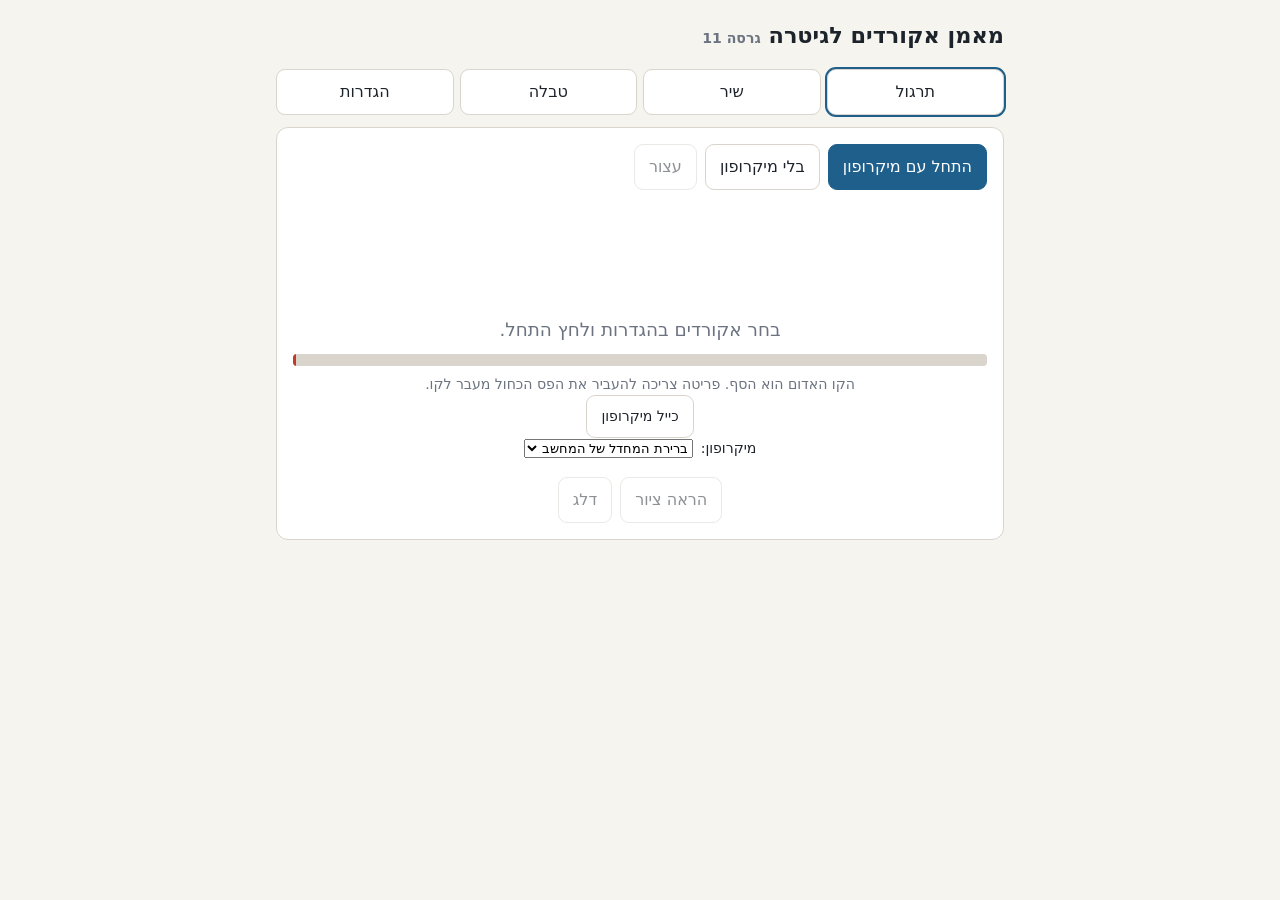
<file: chord-trainer/chord-trainer_v11.html>
<!doctype html>
<html lang="he" dir="rtl">
<head>
<meta charset="utf-8">
<meta name="viewport" content="width=device-width, initial-scale=1">
<title>מאמן אקורדים</title>
<link rel="manifest" href="manifest.json">
<meta name="theme-color" content="#1f5f8b">
<style>
:root{--bg:#f6f4ef;--card:#fff;--ink:#1d232b;--muted:#6b7380;--accent:#1f5f8b;--ok:#2e8b57;--bad:#c0392b;--line:#d9d5cc}
@media (prefers-color-scheme:dark){:root{--bg:#15181c;--card:#1f242a;--ink:#e9ecef;--muted:#9aa3ad;--accent:#5fa8d9;--ok:#4fc184;--bad:#ff6b5b;--line:#333a42}}
*{box-sizing:border-box}
body{margin:0;background:var(--bg);color:var(--ink);font-family:system-ui,"Segoe UI",Arial,sans-serif;line-height:1.5}
main{max-width:760px;margin:0 auto;padding:16px}
h1{font-size:1.4rem;margin:.2rem 0 1rem}
.card{background:var(--card);border:1px solid var(--line);border-radius:12px;padding:16px;margin-bottom:14px}
.tabs{display:flex;gap:6px;flex-wrap:wrap;margin-bottom:12px}
.tabs button{flex:1}
button{font:inherit;padding:10px 14px;border-radius:9px;border:1px solid var(--line);background:var(--card);color:var(--ink);cursor:pointer}
button.primary{background:var(--accent);color:#fff;border-color:var(--accent)}
button.on{outline:2px solid var(--accent)}
button:disabled{opacity:.5;cursor:default}
.row{display:flex;gap:8px;flex-wrap:wrap;align-items:center}
#chordName{font-size:5rem;font-weight:700;text-align:center;direction:ltr;margin:.2rem 0}
#status{text-align:center;min-height:1.6em;font-size:1.15rem}
.ok{color:var(--ok)}.bad{color:var(--bad)}.muted{color:var(--muted)}
#meter{position:relative;direction:ltr;height:12px;background:var(--line);border-radius:4px;overflow:hidden;margin:8px 0}
#meterFill{height:100%;width:0;background:var(--accent);transition:width .05s}
#diagram{display:flex;justify-content:center;min-height:10px}
table{width:100%;border-collapse:collapse;font-size:.95rem}
th,td{padding:6px;border-bottom:1px solid var(--line);text-align:center}
td.n{direction:ltr;font-weight:600}
label.chk{display:inline-flex;gap:4px;align-items:center;margin:3px 8px 3px 0;direction:ltr}
.seq{direction:ltr;display:flex;gap:6px;flex-wrap:wrap;justify-content:center;font-size:1.6rem;margin:8px 0}
.seq span{padding:4px 10px;border-radius:8px;border:1px solid var(--line)}
.seq span.cur{background:var(--accent);color:#fff}
.seq span.done{color:var(--ok);border-color:var(--ok)}
input[type=text]{font:inherit;padding:8px;border-radius:8px;border:1px solid var(--line);background:var(--card);color:var(--ink);direction:ltr;flex:1;min-width:180px}
input[type=range]{width:180px}
.small{font-size:.88rem}
.hidden{display:none}
</style>
</head>
<body>
<main>
<h1>מאמן אקורדים לגיטרה <span class="small muted">גרסה 11</span></h1>

<div class="tabs">
  <button id="tabDrill" class="on">תרגול</button>
  <button id="tabSong">שיר</button>
  <button id="tabStats">טבלה</button>
  <button id="tabSettings">הגדרות</button>
</div>

<section id="paneDrill" class="card">
  <div class="row">
    <button id="btnStart" class="primary">התחל עם מיקרופון</button>
    <button id="btnNoMic">בלי מיקרופון</button>
    <button id="btnStop" disabled>עצור</button>
  </div>
  <div id="chordName">&nbsp;</div>
  <div id="status" class="muted">בחר אקורדים בהגדרות ולחץ התחל.</div>
  <div id="meter"><div id="meterFill"></div><div id="meterThr" style="position:absolute;top:-3px;bottom:-3px;width:3px;background:var(--bad)"></div></div>
  <div class="small muted" style="text-align:center">הקו האדום הוא הסף. פריטה צריכה להעביר את הפס הכחול מעבר לקו.</div>
  <div class="row small" style="justify-content:center"><button id="btnCalib">כייל מיקרופון</button></div>
  <div class="row small" style="justify-content:center">מיקרופון: <select id="micSel"><option value="">ברירת המחדל של המחשב</option></select></div>
  <div id="diagram"></div>
  <div class="row" style="justify-content:center;margin-top:8px">
    <button id="btnHint" disabled>הראה ציור</button>
    <button id="btnSkip" disabled>דלג</button>
    <button id="btnRight" class="hidden">צדקתי</button>
    <button id="btnWrong" class="hidden">טעיתי</button>
  </div>
</section>

<section id="paneSong" class="card hidden">
  <div class="row">
    <input type="text" id="seqInput" value="Em Em Am Am">
    <select id="seqPreset"></select>
  </div>
  <div class="row" style="margin-top:8px">
    <button id="btnSongStart" class="primary">התחל רצף</button>
    <button id="btnSongStop" disabled>עצור</button>
  </div>
  <div class="seq" id="seqView"></div>
  <div id="songStatus" style="text-align:center" class="muted">כל אקורד ברצף נבדק לפי הסדר. נמדד זמן המעבר בין אקורד לאקורד.</div>
  <div id="songDiagram" style="display:flex;justify-content:center"></div>
  <div id="songResult" class="small"></div>
</section>

<section id="paneStats" class="card hidden">
  <table>
    <thead><tr><th>אקורד</th><th>ניסיונות</th><th>הצלחות</th><th>אחוז</th><th>זמן שליפה ממוצע</th></tr></thead>
    <tbody id="statsBody"></tbody>
  </table>
  <div class="row" style="margin-top:10px"><button id="btnReset">אפס טבלה</button></div>
</section>

<section id="paneSettings" class="card hidden">
  <h3 style="margin-top:0">אקורדים פעילים</h3>
  <div id="chordChecks"></div>
  <p class="small muted">כל האצבועים לפי החוברת. Bm בגרסה הקלה של החוברת (עמוד 53), בלי ברה.</p>
  <h3>הקראה</h3>
  <label class="chk"><input type="checkbox" id="optSpeak" checked> הקרא את שם האקורד</label>
  <h3>מיקרופון</h3>
  <label class="chk"><input type="checkbox" id="optAgc"> הגברה אוטומטית (עוזר למיקרופון חלש)</label>
  <h3>כיול זיהוי</h3>
  <div class="small">
    <div class="row">סף עוצמה מינימלי <input type="range" id="cfgRms" min="0.0005" max="0.03" step="0.0005"> <span id="vRms"></span></div>
    <div class="row">ציון מינימלי לזיהוי <input type="range" id="cfgScore" min="0.4" max="0.9" step="0.01"> <span id="vScore"></span></div>
    <div class="row">טווח פסגות (דציבל מתחת לשיא) <input type="range" id="cfgDb" min="20" max="50" step="1"> <span id="vDb"></span></div>
    <div class="row"><button id="btnDefaults">ערכי ברירת מחדל</button></div>
    <p>רעש רקע נוכחי: <span id="vNoise">לא נמדד</span>. סף פעיל: <span id="vThr">לא נמדד</span>.</p>
    <p>זיהוי אחרון: <span id="vLast" style="direction:ltr;display:inline-block">אין</span></p>
    <p class="muted">אם פריטה לא נקלטת, הורד את סף העוצמה. אם אקורד נכון מסומן "לא הצלחתי לזהות", הורד את הציון המינימלי. אם אקורדים מתבלבלים, העלה אותו.</p>
  </div>
</section>
</main>

<script>
/* CORE-START: pure detection logic, no browser APIs */
const OPEN_MIDI = [40, 45, 50, 55, 59, 64]; // strings 6..1: E2 A2 D3 G3 B3 E4
const CHORDS = {
  Em: {frets:[0,2,2,0,0,0], group:'שבוע 1'},
  Am: {frets:[-1,0,2,2,1,0], group:'שבוע 1'},
  C:  {frets:[-1,3,2,0,1,0], group:'שבוע 1'},
  F:  {frets:[-1,-1,3,2,1,0], group:'שבוע 1'},
  D:  {frets:[-1,-1,0,2,3,2], group:'שבוע 2'},
  G:  {frets:[3,2,0,0,0,3], group:'שבוע 2'},
  E:  {frets:[0,2,2,1,0,0], group:'שבוע 3'},
  A:  {frets:[-1,0,2,2,2,0], group:'שבוע 3'},
  B7: {frets:[-1,2,1,2,0,2], group:'שבוע 4'},
  Dm: {frets:[-1,-1,0,2,3,1], group:'שבוע 4'},
  A7: {frets:[-1,0,2,0,2,0], group:'בשירי החוברת'},
  C7: {frets:[-1,3,2,3,1,0], group:'בשירי החוברת'},
  Bm: {frets:[-1,-1,4,4,3,2], group:'בשירי החוברת'}
};
const DEFAULT_CFG = {fMin:100, fMax:1600, peakDb:38, minScore:0.6, harmonics:5, rmsMin:0.002, noiseFactor:3, peakPow:0.5, centered:true};

function midiToHz(m){ return 440 * Math.pow(2, (m - 69) / 12); }
function hzToPc(f){ return (((Math.round(69 + 12 * Math.log2(f / 440))) % 12) + 12) % 12; }

function chordTemplate(frets, cfg){
  const c = new Array(12).fill(0);
  frets.forEach((fr, i) => {
    if (fr < 0) return;
    const f0 = midiToHz(OPEN_MIDI[i] + fr);
    for (let h = 1; h <= cfg.harmonics; h++){
      const f = f0 * h;
      if (f < cfg.fMin || f > cfg.fMax) continue;
      c[hzToPc(f)] += 1 / h;
    }
  });
  return c;
}

// mag: linear magnitude per FFT bin (length fftSize/2)
function chromaFromMagnitudes(mag, sampleRate, fftSize, cfg){
  const binHz = sampleRate / fftSize;
  const lo = Math.max(1, Math.ceil(cfg.fMin / binHz));
  const hi = Math.min(mag.length - 2, Math.floor(cfg.fMax / binHz));
  let max = 0;
  for (let k = lo; k <= hi; k++) if (mag[k] > max) max = mag[k];
  const chroma = new Array(12).fill(0);
  if (max <= 0) return chroma;
  const thr = max * Math.pow(10, -cfg.peakDb / 20);
  for (let k = lo; k <= hi; k++){
    const m = mag[k];
    if (m < thr || m <= mag[k-1] || m < mag[k+1]) continue;
    // parabolic interpolation in dB for the true peak frequency
    const a = 20*Math.log10(mag[k-1] + 1e-12), b = 20*Math.log10(m + 1e-12), g = 20*Math.log10(mag[k+1] + 1e-12);
    const den = a - 2*b + g;
    const off = den !== 0 ? 0.5 * (a - g) / den : 0;
    chroma[hzToPc((k + off) * binHz)] += Math.pow(m / max, cfg.peakPow);
  }
  return chroma;
}

function cosine(a, b, centered){
  let ma = 0, mb = 0;
  if (centered){ for (let i = 0; i < 12; i++){ ma += a[i] / 12; mb += b[i] / 12; } }
  let d = 0, na = 0, nb = 0;
  for (let i = 0; i < 12; i++){ const x = a[i] - ma, y = b[i] - mb; d += x*y; na += x*x; nb += y*y; }
  return (na && nb) ? d / Math.sqrt(na * nb) : 0;
}

function classifyChroma(chroma, names, cfg){
  const ranked = names.map(n => ({name:n, score:cosine(chroma, chordTemplate(CHORDS[n].frets, cfg), cfg.centered)}))
                      .sort((x, y) => y.score - x.score);
  const best = ranked[0];
  return {name: best && best.score >= cfg.minScore ? best.name : null, score: best ? best.score : 0, ranked};
}

function onsetThreshold(noiseRms, cfg){ return Math.max(cfg.rmsMin, cfg.noiseFactor * noiseRms); }
/* CORE-END */

// ---------- storage (best effort) ----------
const store = {
  get(k, d){ try { const v = localStorage.getItem('ct3_' + k); return v ? JSON.parse(v) : d; } catch(e){ return d; } },
  set(k, v){ try { localStorage.setItem('ct3_' + k, JSON.stringify(v)); } catch(e){} }
};
const cfg = Object.assign({}, DEFAULT_CFG, store.get('cfg', {}));
if (cfg.rmsMin >= 0.012) cfg.rmsMin = DEFAULT_CFG.rmsMin; // old default was too high for quiet microphones
cfg.noiseFactor = DEFAULT_CFG.noiseFactor;
let active = store.get('active', ['Em','Am','C','F']).filter(n => n in CHORDS);
let stats = store.get('stats', {});
let speakOn = store.get('speak', true);

// ---------- UI helpers ----------
const $ = id => document.getElementById(id);
function setStatus(t, cls){ const s = $('status'); s.textContent = t; s.className = cls || ''; }

// finger numbers per string (6..1) from the booklet's chord dictionary, page 7, and pages 50, 53
const FINGERS = {
  Em:[0,2,3,0,0,0], Am:[0,0,2,3,1,0], C:[0,3,2,0,1,0], F:[0,0,3,2,1,0],
  D:[0,0,0,1,3,2], G:[2,1,0,0,0,3], E:[0,2,3,1,0,0], A:[0,0,1,2,3,0],
  B7:[0,2,1,3,0,4], Dm:[0,0,0,2,3,1], A7:[0,0,2,0,3,0], C7:[0,3,2,4,1,0], Bm:[0,0,3,4,2,1]
};
function diagramSVG(name){
  const fr = CHORDS[name].frets, fg = FINGERS[name] || [], W = 196, H = 225, x0 = 46, dx = 26, y0 = 44, dy = 34;
  const played = fr.filter(f => f > 0), maxF = played.length ? Math.max(...played) : 0;
  const base = maxF > 4 ? Math.min(...played) : 1;
  let s = `<svg width="${W}" height="${H}" viewBox="0 0 ${W} ${H}" style="direction:ltr" role="img" aria-label="${name}">`;
  s += `<text x="${x0+2.5*dx}" y="16" text-anchor="middle" font-size="17" font-weight="700" fill="currentColor">${name}</text>`;
  for (let i = 0; i < 6; i++){
    s += `<line x1="${x0+i*dx}" y1="${y0}" x2="${x0+i*dx}" y2="${y0+4*dy}" stroke="currentColor" stroke-width="1.3"/>`;
    s += `<text x="${x0+i*dx}" y="${y0+4*dy+18}" text-anchor="middle" font-size="12" fill="currentColor">${6-i}</text>`;
  }
  for (let j = 0; j <= 4; j++){
    s += `<line x1="${x0}" y1="${y0+j*dy}" x2="${x0+5*dx}" y2="${y0+j*dy}" stroke="currentColor" stroke-width="${j===0&&base===1?4:1.3}"/>`;
    if (j < 4) s += `<text x="${x0-24}" y="${y0+(j+0.5)*dy+4}" text-anchor="middle" font-size="11" font-style="italic" fill="currentColor" opacity="0.7">${base+j}</text>`;
  }
  fr.forEach((f, i) => {
    const x = x0 + i*dx;
    if (f < 0) s += `<text x="${x}" y="${y0-9}" text-anchor="middle" font-size="15" fill="currentColor">×</text>`;
    else if (f === 0) s += `<circle cx="${x}" cy="${y0-14}" r="6" fill="none" stroke="currentColor" stroke-width="1.5"/>`;
    else {
      const cy = y0 + (f-base+0.5)*dy;
      s += `<circle cx="${x}" cy="${cy}" r="11" fill="currentColor"/>`;
      if (fg[i]) s += `<text x="${x}" y="${cy+5}" text-anchor="middle" font-size="14" font-weight="700" style="fill:var(--card)">${fg[i]}</text>`;
    }
  });
  return s + `</svg>`;
}

// ---------- speech ----------
const HE_ROOT = {C:'דו', D:'רה', E:'מי', F:'פה', G:'סול', A:'לה', B:'סי'};
const EN_ROOT = {C:'C', D:'D', E:'E', F:'F', G:'G', A:'A', B:'B'};
function spokenName(n, he){
  const root = n[0], rest = n.slice(1);
  if (he) return HE_ROOT[root] + (rest === 'm' ? ' מינור' : rest === '7' ? ' שבע' : ' מז\'ור');
  return EN_ROOT[root] + (rest === 'm' ? ' minor' : rest === '7' ? ' seven' : ' major');
}
let muteUntil = 0;
function speak(name){
  return new Promise(resolve => {
    if (!speakOn || !('speechSynthesis' in window)){ resolve(); return; }
    const voices = speechSynthesis.getVoices();
    const he = voices.find(v => /^he|^iw/i.test(v.lang));
    const u = new SpeechSynthesisUtterance(spokenName(name, !!he));
    if (he){ u.voice = he; u.lang = he.lang; } else u.lang = 'en-US';
    u.rate = 0.95;
    muteUntil = performance.now() + 4000;
    let done = false;
    const fin = () => { if (done) return; done = true; muteUntil = performance.now() + 350; resolve(); };
    u.onend = fin; u.onerror = fin;
    setTimeout(fin, 3500);
    speechSynthesis.cancel(); speechSynthesis.speak(u);
  });
}
if ('speechSynthesis' in window) speechSynthesis.getVoices();

// ---------- audio engine ----------
const audio = {ctx:null, stream:null, fftA:null, rmsA:null, timer:null, state:'off', noise:0.003,
               tOnset:0, acc:null, nAcc:0, prevRms:0, onResult:null, onOnset:null};

async function fillMics(){
  try {
    const devs = (await navigator.mediaDevices.enumerateDevices()).filter(d => d.kind === 'audioinput');
    const cur = store.get('mic', '');
    const usedId = audio.stream ? (audio.stream.getAudioTracks()[0].getSettings().deviceId || '') : '';
    $('micSel').innerHTML = '<option value="">ברירת המחדל של המחשב</option>' +
      devs.filter(d => d.deviceId && d.deviceId !== 'default').map(d => `<option value="${d.deviceId}">${d.label || 'מיקרופון'}</option>`).join('');
    $('micSel').value = cur || '';
    if (!cur && usedId){ const d = devs.find(x => x.deviceId === usedId); if (d) $('micSel').options[0].textContent = 'ברירת המחדל: ' + d.label; }
  } catch(e){}
}
function closeAudio(){
  stopAudio();
  if (audio.stream) audio.stream.getTracks().forEach(t => t.stop());
  if (audio.ctx) audio.ctx.close();
  audio.ctx = null; audio.stream = null;
}
$('micSel').onchange = async () => {
  store.set('mic', $('micSel').value);
  const running = audio.state !== 'off', cb = audio.onResult;
  closeAudio();
  if (running){ try { await startAudio(cb); } catch(e){ setStatus('המיקרופון שנבחר לא נפתח. בחר אחר.', 'bad'); } }
};
async function startAudio(onResult, onOnset){
  if (!audio.ctx){
    const id = store.get('mic', '');
    const c = {echoCancellation:false, noiseSuppression:false, autoGainControl:store.get('agc', true)};
    if (id) c.deviceId = {exact: id};
    try { audio.stream = await navigator.mediaDevices.getUserMedia({audio:c}); }
    catch(e){ if (!id) throw e; store.set('mic', ''); delete c.deviceId; audio.stream = await navigator.mediaDevices.getUserMedia({audio:c}); }
    fillMics();
    audio.ctx = new (window.AudioContext || window.webkitAudioContext)();
    const src = audio.ctx.createMediaStreamSource(audio.stream);
    audio.fftA = audio.ctx.createAnalyser(); audio.fftA.fftSize = 16384; audio.fftA.smoothingTimeConstant = 0;
    audio.rmsA = audio.ctx.createAnalyser(); audio.rmsA.fftSize = 1024;
    src.connect(audio.fftA); src.connect(audio.rmsA);
  }
  if (audio.ctx.state === 'suspended') await audio.ctx.resume();
  audio.onResult = onResult; audio.onOnset = onOnset || null;
  audio.state = 'listen'; audio.tStart = performance.now(); audio.peak = 0; audio.silentWarned = false;
  clearInterval(audio.timer);
  audio.timer = setInterval(tick, 25);
}
function stopAudio(){
  clearInterval(audio.timer); audio.state = 'off';
  $('meterFill').style.width = '0';
}

const tbuf = new Float32Array(1024);
let fbuf = null;
function tick(){
  const now = performance.now();
  audio.rmsA.getFloatTimeDomainData(tbuf);
  let s = 0; for (let i = 0; i < tbuf.length; i++) s += tbuf[i]*tbuf[i];
  const rms = Math.sqrt(s / tbuf.length);
  // log meter: -70 dB empty, -10 dB full
  const lvl = r => Math.max(0, Math.min(100, (20*Math.log10(r + 1e-9) + 70) / 60 * 100));
  $('meterFill').style.width = lvl(rms) + '%';
  $('meterThr').style.left = lvl(onsetThreshold(audio.noise, cfg)) + '%';
  if (audio.state === 'calib'){ calibTick(now, rms); return; }
  audio.peak = Math.max(audio.peak, rms);
  if (!audio.silentWarned && now - audio.tStart > 3000 && audio.peak < 0.0003){
    audio.silentWarned = true;
    const msg = 'לא מגיע שום קול מהמיקרופון. בחר מיקרופון אחר ברשימה למטה, או בדוק שהוא לא מושתק.';
    if (song.on) $('songStatus').textContent = msg; else setStatus(msg, 'bad');
  }
  const thr = onsetThreshold(audio.noise, cfg);
  if (audio.state === 'listen'){
    if (now < muteUntil){ audio.prevRms = rms; return; }
    const rising = rms > thr && rms > 1.3 * audio.prevRms;
    if (rising){
      audio.state = 'settle'; audio.tOnset = now;
      if (song.on) $('songStatus').textContent = 'שמעתי פריטה, בודק...'; else if (drill.on) setStatus('שמעתי פריטה, בודק...', 'muted');
      if (audio.onOnset) audio.onOnset(now);
    } else if (rms < thr){
      audio.noise = 0.97 * audio.noise + 0.03 * rms; // slow noise floor tracking
    }
    audio.prevRms = 0.7 * audio.prevRms + 0.3 * rms;
    $('vNoise').textContent = audio.noise.toFixed(4); $('vThr').textContent = thr.toFixed(4);
  } else if (audio.state === 'settle'){
    if (now - audio.tOnset >= 150){
      audio.state = 'collect';
      fbuf = fbuf || new Float32Array(audio.fftA.frequencyBinCount);
      audio.acc = new Float64Array(audio.fftA.frequencyBinCount); audio.nAcc = 0;
    }
  } else if (audio.state === 'collect'){
    audio.fftA.getFloatFrequencyData(fbuf);
    for (let k = 0; k < fbuf.length; k++) audio.acc[k] += Math.pow(10, fbuf[k] / 20);
    audio.nAcc++;
    if (now - audio.tOnset >= 1000){
      for (let k = 0; k < audio.acc.length; k++) audio.acc[k] /= audio.nAcc;
      const chroma = chromaFromMagnitudes(audio.acc, audio.ctx.sampleRate, audio.fftA.fftSize, cfg);
      const res = classifyChroma(chroma, Object.keys(CHORDS), cfg);
      // restrict to the active set, but report the global ranking for calibration
      $('vLast').textContent = res.ranked.slice(0,3).map(r => r.name + ' ' + r.score.toFixed(2)).join(' | ');
      audio.state = 'cooldown'; audio.tCool = now;
      audio.prevRms = rms;
      if (audio.onResult) audio.onResult(res, audio.tOnset);
    }
  } else if (audio.state === 'cooldown'){
    audio.prevRms = 0.7 * audio.prevRms + 0.3 * rms;
    if (now - audio.tCool > 250) audio.state = 'listen';
  }
}

// Classification against the chords the user can be asked about
const MAX_TRIES = 5;      // after this many wrong or unclear strums the diagram opens
const HINT_SECONDS = 15;  // the diagram also opens after this many seconds without success
const TARGET_SCORE = 0.45; // the requested chord is accepted at a lower score when it ranks first
function judge(res, pool, target){
  const r = res.ranked.filter(x => pool.includes(x.name));
  const best = r[0];
  if (!best) return null;
  if (best.name === target && best.score >= TARGET_SCORE) return best.name;
  if (best.score < cfg.minScore) return null;
  return best.name;
}
function guessText(res, pool){
  const b = res.ranked.find(x => pool.includes(x.name));
  return b ? ' (הכי קרוב: ' + b.name + ')' : '';
}

// ---------- microphone calibration ----------
const calib = {t0:0, noise:[], strum:0};
async function startCalib(){
  stopDrill(); stopSong();
  try { await startAudio(null); }
  catch(e){ setStatus('אין גישה למיקרופון. פתח את הדף מ-localhost או מכתובת https.', 'bad'); return; }
  Object.assign(calib, {t0: performance.now(), noise: [], strum: 0});
  audio.state = 'calib';
  $('chordName').innerHTML = '&nbsp;'; $('diagram').innerHTML = '';
  $('btnCalib').disabled = true;
}
function calibTick(now, rms){
  const t = now - calib.t0;
  if (t < 3000){
    if (t > 500) calib.noise.push(rms);
    setStatus('כיול: שקט בבקשה, מודד את רעש החדר... ' + Math.ceil((3000 - t) / 1000), 'muted');
  } else if (t < 11000){
    calib.strum = Math.max(calib.strum, rms);
    setStatus('עכשיו פרוט אקורד 3 פעמים, כמו שאתה מנגן רגיל... ' + Math.ceil((11000 - t) / 1000), 'muted');
  } else {
    stopAudio(); $('btnCalib').disabled = false;
    const n = calib.noise.slice().sort((a, b) => a - b);
    const noiseHi = n[Math.floor(n.length * 0.95)] || 0, noiseMed = n[Math.floor(n.length / 2)] || 0;
    if (calib.strum < 0.0002){ setStatus('לא נקלט שום קול. בחר מיקרופון אחר ברשימה ונסה שוב.', 'bad'); return; }
    if (calib.strum < 2.5 * noiseHi){ setStatus('הפריטה כמעט לא נשמעת מעל רעש החדר. קרב את הגיטרה למחשב, סגור מאוורר, או בחר מיקרופון אחר.', 'bad'); return; }
    cfg.rmsMin = Math.max(0.0003, Math.sqrt(noiseHi * calib.strum));
    audio.noise = noiseMed;
    store.set('cfg', cfg); renderSettings();
    setStatus('הכיול הצליח (פריטה חזקה פי ' + Math.round(calib.strum / Math.max(noiseHi, 1e-5)) + ' מהרעש). לחץ התחל עם מיקרופון.', 'ok');
  }
}
$('btnCalib').onclick = startCalib;

// ---------- drill mode ----------
const drill = {on:false, mic:false, cur:null, prev:null, t0:0, mistakes:0, fails:{}, hinted:false};
function pickChord(){
  const pool = active.filter(n => CHORDS[n]);
  if (!pool.length) return null;
  const w = pool.map(n => (n === drill.prev && pool.length > 1) ? 0 : 1 + 2 * (drill.fails[n] || 0) + (stats[n] && stats[n].a ? (1 - stats[n].s / stats[n].a) : 1));
  let r = Math.random() * w.reduce((a, b) => a + b, 0);
  for (let i = 0; i < pool.length; i++){ r -= w[i]; if (r <= 0) return pool[i]; }
  return pool[pool.length - 1];
}
function record(name, ok, ms){
  const st = stats[name] || (stats[name] = {a:0, s:0, t:0});
  st.a++; if (ok){ st.s++; st.t += ms; }
  store.set('stats', stats); renderStats();
}
function armDrillHint(ms){
  clearTimeout(drill.hintTimer);
  if (!drill.mic) return;
  const n = drill.cur;
  drill.hintTimer = setTimeout(() => {
    if (!drill.on || drill.paused || drill.cur !== n || $('diagram').innerHTML) return;
    if (!drill.hinted && drill.mistakes < MAX_TRIES){ record(n, false, 0); drill.fails[n] = (drill.fails[n]||0) + 1; }
    drill.hinted = true;
    setStatus('עברו ' + HINT_SECONDS + ' שניות. כך מנגנים ' + n + ', נסה עם הציור:', 'bad');
    $('diagram').innerHTML = diagramSVG(n);
  }, ms);
}
async function nextChord(){
  if (!drill.on) return;
  const n = pickChord();
  if (!n){ setStatus('לא נבחרו אקורדים. בחר בהגדרות.', 'bad'); stopDrill(); return; }
  drill.prev = drill.cur = n; drill.mistakes = 0; drill.hinted = false;
  $('chordName').textContent = n; $('diagram').innerHTML = '';
  drill.t0 = performance.now();
  setStatus(drill.mic ? 'נגן את האקורד' : 'דמיין את האצבוע, ואז לחץ הראה ציור', 'muted');
  armDrillHint(HINT_SECONDS * 1000);
  await speak(n);
}
function onDrillResult(res, tOnset){
  if (!drill.on) return;
  const pool = active.filter(n => CHORDS[n]);
  const heard = judge(res, pool, drill.cur);
  if (heard === drill.cur){
    const ms = tOnset - drill.t0;
    if (drill.mistakes === 0 && !drill.hinted){ record(drill.cur, true, ms); drill.fails[drill.cur] = Math.max(0, (drill.fails[drill.cur]||0) - 1); }
    else if (drill.mistakes < MAX_TRIES && !drill.hinted){ record(drill.cur, false, 0); drill.fails[drill.cur] = (drill.fails[drill.cur]||0) + 1; }
    setStatus('נכון! ' + (ms/1000).toFixed(1) + ' שניות', 'ok');
    setTimeout(nextChord, 900);
    return;
  }
  drill.mistakes++;
  const what = heard ? 'שמעתי ' + heard + '.' : 'לא הצלחתי לזהות' + guessText(res, pool) + '.';
  if (drill.mistakes < MAX_TRIES){
    setStatus(what + ' ניסיון ' + drill.mistakes + ' מתוך ' + MAX_TRIES + ', נסה שוב.', heard ? 'bad' : 'muted');
    return;
  }
  if (drill.mistakes === MAX_TRIES && !drill.hinted){ record(drill.cur, false, 0); drill.fails[drill.cur] = (drill.fails[drill.cur]||0) + 1; }
  setStatus(what + ' כך מנגנים ' + drill.cur + ', נסה עם הציור:', 'bad');
  $('diagram').innerHTML = diagramSVG(drill.cur);
}
async function startDrill(mic){
  stopSong();
  drill.on = true; drill.mic = mic; drill.cur = null; drill.paused = false;
  $('btnStop').textContent = 'עצור'; $('btnStop').disabled = false; $('btnSkip').disabled = false; $('btnHint').disabled = false;
  $('btnStart').disabled = true; $('btnNoMic').disabled = true;
  $('btnRight').classList.toggle('hidden', mic); $('btnWrong').classList.toggle('hidden', mic);
  if (mic){
    try { await startAudio(onDrillResult); }
    catch(e){ setStatus('אין גישה למיקרופון. פתח את הדף מ-localhost או מכתובת https, או עבור למצב בלי מיקרופון.', 'bad'); stopDrill(); return; }
  }
  nextChord();
}
function stopDrill(){
  drill.paused = false; $('btnStop').textContent = 'עצור';
  clearTimeout(drill.hintTimer);
  drill.on = false; stopAudio();
  $('btnStop').disabled = true; $('btnSkip').disabled = true; $('btnHint').disabled = true;
  $('btnStart').disabled = false; $('btnNoMic').disabled = false;
  $('btnRight').classList.add('hidden'); $('btnWrong').classList.add('hidden');
}
$('btnStart').onclick = () => startDrill(true);
$('btnNoMic').onclick = () => startDrill(false);
async function pauseDrill(){
  drill.paused = true; drill.pauseAt = performance.now();
  clearTimeout(drill.hintTimer); stopAudio();
  if ('speechSynthesis' in window) speechSynthesis.cancel();
  $('btnStop').textContent = 'המשך';
  $('btnStart').disabled = false; $('btnNoMic').disabled = false;
  setStatus('מושהה. לחץ המשך כדי לחזור לאותו אקורד.', 'muted');
}
async function resumeDrill(){
  const now = performance.now(), used = drill.pauseAt - drill.t0;
  drill.t0 += now - drill.pauseAt; // the pause does not count as thinking time
  drill.paused = false;
  $('btnStop').textContent = 'עצור';
  $('btnStart').disabled = true; $('btnNoMic').disabled = true;
  if (drill.mic){
    try { await startAudio(onDrillResult); }
    catch(e){ setStatus('אין גישה למיקרופון.', 'bad'); stopDrill(); return; }
    if (!$('diagram').innerHTML) armDrillHint(Math.max(1000, HINT_SECONDS * 1000 - used));
  }
  setStatus(drill.mic ? 'נגן את האקורד' : 'דמיין את האצבוע, ואז לחץ הראה ציור', 'muted');
}
$('btnStop').onclick = () => { if (!drill.on) return; if (drill.paused) resumeDrill(); else pauseDrill(); };
$('btnSkip').onclick = () => { if (drill.cur){ record(drill.cur, false, 0); drill.fails[drill.cur] = (drill.fails[drill.cur]||0) + 1; } nextChord(); };
$('btnHint').onclick = () => {
  if (!drill.cur) return;
  if (drill.mic && !drill.hinted && drill.mistakes < MAX_TRIES){ record(drill.cur, false, 0); drill.fails[drill.cur] = (drill.fails[drill.cur]||0) + 1; }
  drill.hinted = true; drill.tHint = performance.now();
  $('diagram').innerHTML = diagramSVG(drill.cur);
};
$('btnRight').onclick = () => { if (!drill.cur) return; const ms = (drill.tHint || performance.now()) - drill.t0; record(drill.cur, true, ms); drill.tHint = 0; nextChord(); };
$('btnWrong').onclick = () => { if (!drill.cur) return; record(drill.cur, false, 0); drill.fails[drill.cur] = (drill.fails[drill.cur]||0) + 1; drill.tHint = 0; nextChord(); };

// ---------- song mode ----------
const PRESETS = [
  ['Em Em Am Am', 'עיר מקלט, אהוד בנאי (עמ\' 12)'],
  ['C F C F C', 'סלאם, שבע (עמ\' 14)'],
  ['G D Am Am G D C C', 'Knocking On Heaven\'s Door (עמ\' 15)'],
  ['D C G', 'Sweet Home Alabama (עמ\' 16)'],
  ['Em D C G', 'ואיך שלא, אריאל זילבר (עמ\' 17)'],
  ['Am C Em D', 'אורות, אברהם טל (עמ\' 18)'],
  ['A D E', 'Twist & Shout (עמ\' 19)'],
  ['Em G A C', 'דוד ושאול, אהוד בנאי (עמ\' 20)'],
  ['Em G D A Em A Em A', 'Mad World (עמ\' 21)'],
  ['Am E G D F C Dm E', 'Hotel California (עמ\' 11, 22)'],
  ['Em A B7 Em Em A B7 Em D G D G B7 Em A B7 Em', 'אני ואתה, אריק איינשטיין (עמ\' 11, 24)'],
  ['Em D Em D', 'Horse With No Name (עמ\' 25)'],
  ['Am C F Am C F', 'נגעה בשמיים, משינה (עמ\' 26)'],
  ['C G Am F C G F C', 'Let It Be (עמ\' 27)'],
  ['F C Am G', 'Learning To Fly (עמ\' 28)'],
  ['Em C D D', 'קול גלגל, שוטי הנבואה (עמ\' 29)'],
  ['G Em C D', 'לילה שקט עבר על כוחותינו (עמ\' 30)'],
  ['C Am Em G F C Dm Em G', 'שאריות של החיים, עידן רייכל (עמ\' 31)'],
  ['Am B7 G C Am B7 Em Em', 'היא לא יודעת מה עובר עליי (עמ\' 32)'],
  ['Em Em Am Am B7 B7 Em Em', 'Dance Me To The End Of Love (עמ\' 49)'],
  ['F Dm C C Dm A7 F C C7 C', 'עוף גוזל, אריק איינשטיין (עמ\' 50)'],
  ['Bm G D C Bm G C D', 'אין עוד יום, גידי גוב (עמ\' 53)'],
  ['C G Dm A7 Am E Dm F', 'עושה שלום במרומיו (עמ\' 54)'],
  ['Em A Em A Em E Am A', 'תרגול: מינור מול מז\'ור (לא מהחוברת)']
];
const song = {on:false, seq:[], i:0, tPrev:0, times:[], mistakes:0};
function renderSeq(){
  $('seqView').innerHTML = song.seq.map((n, i) => `<span class="${i < song.i ? 'done' : i === song.i && song.on ? 'cur' : ''}">${n}</span>`).join('');
}
function parseSeq(){
  const raw = $('seqInput').value.trim().split(/[\s,|]+/).filter(Boolean);
  const bad = raw.filter(n => !CHORDS[n]);
  return {seq: raw.filter(n => CHORDS[n]), bad};
}
function onSongResult(res, tOnset){
  if (!song.on) return;
  const pool = Array.from(new Set(song.seq.concat(active)));
  const want = song.seq[song.i];
  const heard = judge(res, pool, want);
  if (heard !== want){
    song.mistakes++;
    const what = heard ? 'שמעתי ' + heard : 'לא הצלחתי לזהות' + guessText(res, pool);
    if (song.mistakes < MAX_TRIES) $('songStatus').innerHTML = `<span class="bad">${what}, מחכה ל-${want}. ניסיון ${song.mistakes} מתוך ${MAX_TRIES}.</span>`;
    else { $('songStatus').innerHTML = `<span class="bad">${what}. כך מנגנים ${want}:</span>`; $('songDiagram').innerHTML = diagramSVG(want); }
    return;
  }
  if (song.i > 0) song.times.push({from: song.seq[song.i-1], to: want, ms: tOnset - song.tPrev, miss: song.mistakes});
  song.tPrev = tOnset; song.mistakes = 0; song.i++; armSongHint();
  $('songDiagram').innerHTML = '';
  if (song.i >= song.seq.length){ finishSong(); return; }
  $('songStatus').innerHTML = `<span class="ok">נכון</span>. הבא: ${song.seq[song.i]}`;
  renderSeq();
}
function armSongHint(ms){
  clearTimeout(song.hintTimer);
  const i = song.i;
  song.hintTimer = setTimeout(() => {
    if (!song.on || song.i !== i || $('songDiagram').innerHTML) return;
    const want = song.seq[i];
    $('songStatus').innerHTML = `<span class="bad">עברו ${HINT_SECONDS} שניות. כך מנגנים ${want}:</span>`;
    $('songDiagram').innerHTML = diagramSVG(want);
  }, ms || HINT_SECONDS * 1000);
  song.hintArmed = performance.now(); song.hintLeft = ms || HINT_SECONDS * 1000;
}
function finishSong(){
  clearTimeout(song.hintTimer);
  song.on = false; stopAudio(); renderSeq();
  $('btnSongStart').disabled = false; $('btnSongStop').disabled = true;
  const total = song.times.reduce((a, t) => a + t.ms, 0);
  $('songStatus').innerHTML = `<span class="ok">הרצף הושלם.</span>`;
  $('songResult').innerHTML = `<table><thead><tr><th>מעבר</th><th>זמן</th><th>טעויות</th></tr></thead><tbody>` +
    song.times.map(t => `<tr><td class="n">${t.from} → ${t.to}</td><td>${(t.ms/1000).toFixed(1)} ש'</td><td>${t.miss}</td></tr>`).join('') +
    `</tbody></table><p>סך זמן המעברים: ${(total/1000).toFixed(1)} שניות.</p>`;
  const hist = store.get('songs', []); hist.push({seq: song.seq.join(' '), total, date: Date.now()}); store.set('songs', hist.slice(-50));
}
async function startSong(){
  stopDrill();
  const {seq, bad} = parseSeq();
  if (seq.length < 2){ $('songStatus').textContent = 'צריך לפחות שני אקורדים מוכרים ברצף.' + (bad.length ? ' לא מוכר: ' + bad.join(', ') : ''); return; }
  Object.assign(song, {on:true, paused:false, seq, i:0, times:[], mistakes:0, tPrev:0}); $('btnSongStop').textContent = 'עצור'; armSongHint();
  $('songResult').innerHTML = ''; $('songDiagram').innerHTML = '';
  $('btnSongStart').disabled = true; $('btnSongStop').disabled = false;
  try { await startAudio(onSongResult); }
  catch(e){ $('songStatus').textContent = 'אין גישה למיקרופון. פתח מ-localhost או https.'; stopSong(); return; }
  $('songStatus').textContent = 'נגן: ' + seq[0] + (bad.length ? ' (לא מוכר והושמט: ' + bad.join(', ') + ')' : '');
  renderSeq();
}
function stopSong(){
  song.paused = false; $('btnSongStop').textContent = 'עצור';
  clearTimeout(song.hintTimer);
  if (!song.on) return;
  song.on = false; stopAudio(); renderSeq();
  $('btnSongStart').disabled = false; $('btnSongStop').disabled = true;
}
$('btnSongStart').onclick = startSong;
$('btnSongStop').onclick = async () => {
  if (!song.on) return;
  if (!song.paused){
    song.paused = true; song.pauseAt = performance.now();
    clearTimeout(song.hintTimer); stopAudio();
    $('btnSongStop').textContent = 'המשך'; $('btnSongStart').disabled = false;
    $('songStatus').textContent = 'מושהה. לחץ המשך כדי לחזור לאותו מקום ברצף.';
  } else {
    const now = performance.now();
    if (song.i > 0) song.tPrev += now - song.pauseAt; // the pause does not count in the transition time
    const left = song.hintLeft - (song.pauseAt - song.hintArmed);
    song.paused = false;
    $('btnSongStop').textContent = 'עצור'; $('btnSongStart').disabled = true;
    try { await startAudio(onSongResult); } catch(e){ $('songStatus').textContent = 'אין גישה למיקרופון.'; stopSong(); return; }
    if (!$('songDiagram').innerHTML) armSongHint(Math.max(1000, left));
    $('songStatus').textContent = 'נגן: ' + song.seq[song.i];
  }
};
function renderPresets(){
  const can = p => p[0].split(' ').every(n => active.includes(n));
  const opt = p => `<option value="${p[0]}">${p[1]}</option>`;
  const now = PRESETS.filter(can), later = PRESETS.filter(p => !can(p));
  $('seqPreset').innerHTML = `<option value="">שירים מהחוברת (${now.length} אפשר לנגן עכשיו)</option>` +
    (now.length ? `<optgroup label="אפשר לנגן עכשיו">${now.map(opt).join('')}</optgroup>` : '') +
    `<optgroup label="צריך עוד אקורדים">${later.map(opt).join('')}</optgroup>`;
}
renderPresets();
$('seqPreset').onchange = e => { if (e.target.value){ $('seqInput').value = e.target.value; song.seq = parseSeq().seq; song.i = 0; renderSeq(); } };
$('seqInput').oninput = () => { if (!song.on){ song.seq = parseSeq().seq; song.i = 0; renderSeq(); } };

// ---------- stats ----------
function renderStats(){
  const names = Object.keys(CHORDS).filter(n => stats[n] && stats[n].a);
  $('statsBody').innerHTML = names.length ? names.map(n => {
    const st = stats[n];
    return `<tr><td class="n">${n}</td><td>${st.a}</td><td>${st.s}</td><td>${Math.round(100*st.s/st.a)}%</td><td>${st.s ? (st.t/st.s/1000).toFixed(1) + ' ש\'' : ''}</td></tr>`;
  }).join('') : '<tr><td colspan="5" class="muted">עוד אין נתונים</td></tr>';
}
$('btnReset').onclick = () => { if (confirm('לאפס את הטבלה?')){ stats = {}; store.set('stats', stats); renderStats(); } };

// ---------- settings ----------
function renderChecks(){
  const groups = {};
  Object.keys(CHORDS).forEach(n => (groups[CHORDS[n].group] = groups[CHORDS[n].group] || []).push(n));
  $('chordChecks').innerHTML = Object.keys(groups).map(g =>
    `<div><b>${g}:</b> ` + groups[g].map(n => `<label class="chk"><input type="checkbox" data-c="${n}" ${active.includes(n) ? 'checked' : ''}>${n}</label>`).join('') + '</div>').join('');
  $('chordChecks').querySelectorAll('input').forEach(el => el.onchange = () => {
    active = Array.from($('chordChecks').querySelectorAll('input:checked')).map(x => x.dataset.c);
    store.set('active', active); renderPresets();
  });
}
function bindRange(id, key, out, fmt){
  const el = $(id); el.value = cfg[key]; $(out).textContent = fmt(cfg[key]);
  el.oninput = () => { cfg[key] = parseFloat(el.value); $(out).textContent = fmt(cfg[key]); store.set('cfg', cfg); };
}
function renderSettings(){
  bindRange('cfgRms', 'rmsMin', 'vRms', v => v.toFixed(3));
  bindRange('cfgScore', 'minScore', 'vScore', v => v.toFixed(2));
  bindRange('cfgDb', 'peakDb', 'vDb', v => v + '');
}
$('btnDefaults').onclick = () => { Object.assign(cfg, DEFAULT_CFG); store.set('cfg', cfg); renderSettings(); };
$('optSpeak').checked = speakOn;
$('optAgc').checked = store.get('agc', true);
$('optAgc').onchange = e => { store.set('agc', e.target.checked); closeAudio(); };
$('optSpeak').onchange = e => { speakOn = e.target.checked; store.set('speak', speakOn); };

// ---------- tabs ----------
const tabs = {tabDrill:'paneDrill', tabSong:'paneSong', tabStats:'paneStats', tabSettings:'paneSettings'};
Object.keys(tabs).forEach(t => $(t).onclick = () => {
  Object.keys(tabs).forEach(x => { $(x).classList.toggle('on', x === t); $(tabs[x]).classList.toggle('hidden', x !== t); });
});

renderChecks(); renderSettings(); renderStats(); song.seq = parseSeq().seq; renderSeq();
if ('serviceWorker' in navigator && location.protocol !== 'file:') navigator.serviceWorker.register('sw.js').catch(() => {});
</script>
</body>
</html>
</file>
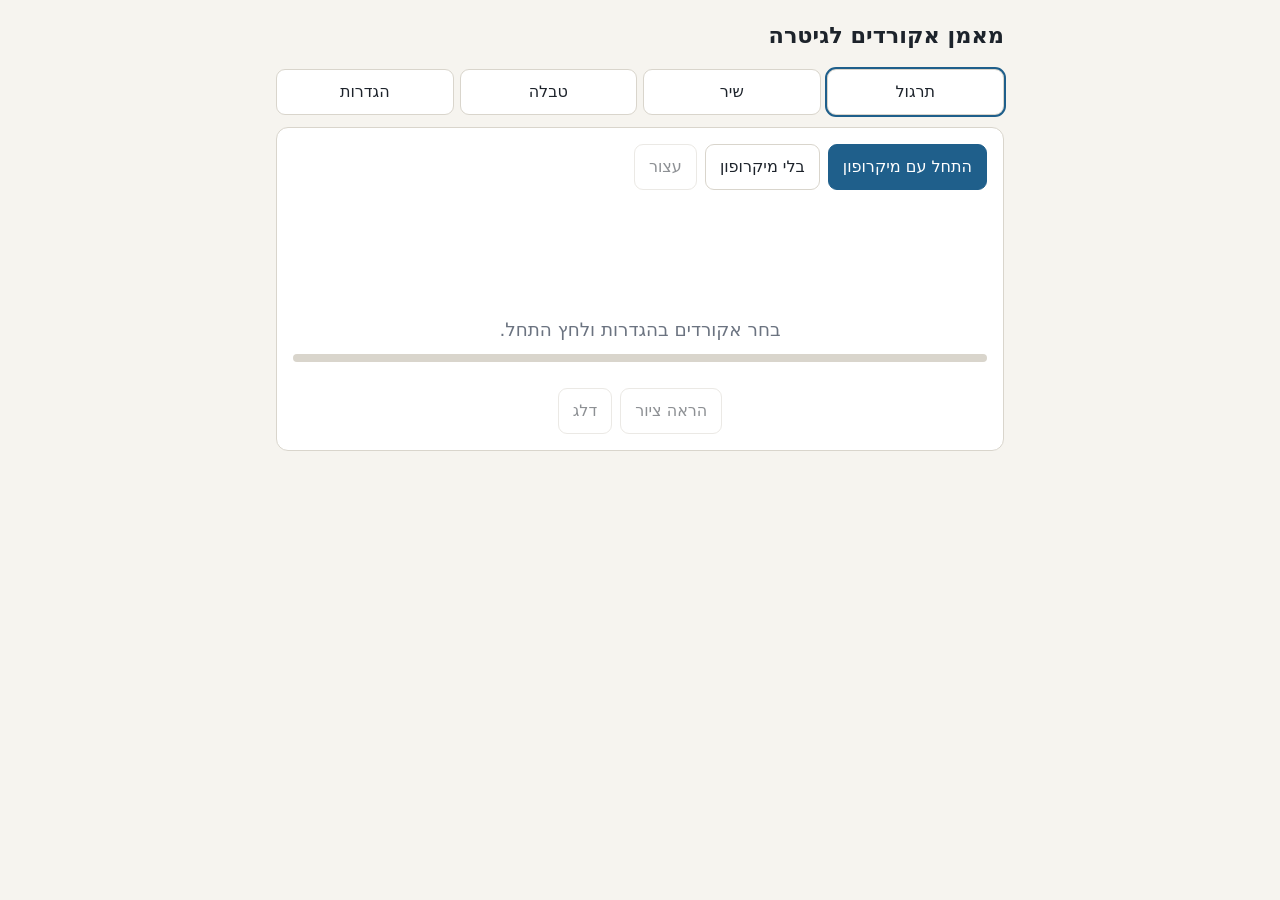
<file: chord-trainer/chord-trainer_v3.html>
<!doctype html>
<html lang="he" dir="rtl">
<head>
<meta charset="utf-8">
<meta name="viewport" content="width=device-width, initial-scale=1">
<title>מאמן אקורדים</title>
<link rel="manifest" href="manifest.json">
<meta name="theme-color" content="#1f5f8b">
<style>
:root{--bg:#f6f4ef;--card:#fff;--ink:#1d232b;--muted:#6b7380;--accent:#1f5f8b;--ok:#2e8b57;--bad:#c0392b;--line:#d9d5cc}
@media (prefers-color-scheme:dark){:root{--bg:#15181c;--card:#1f242a;--ink:#e9ecef;--muted:#9aa3ad;--accent:#5fa8d9;--ok:#4fc184;--bad:#ff6b5b;--line:#333a42}}
*{box-sizing:border-box}
body{margin:0;background:var(--bg);color:var(--ink);font-family:system-ui,"Segoe UI",Arial,sans-serif;line-height:1.5}
main{max-width:760px;margin:0 auto;padding:16px}
h1{font-size:1.4rem;margin:.2rem 0 1rem}
.card{background:var(--card);border:1px solid var(--line);border-radius:12px;padding:16px;margin-bottom:14px}
.tabs{display:flex;gap:6px;flex-wrap:wrap;margin-bottom:12px}
.tabs button{flex:1}
button{font:inherit;padding:10px 14px;border-radius:9px;border:1px solid var(--line);background:var(--card);color:var(--ink);cursor:pointer}
button.primary{background:var(--accent);color:#fff;border-color:var(--accent)}
button.on{outline:2px solid var(--accent)}
button:disabled{opacity:.5;cursor:default}
.row{display:flex;gap:8px;flex-wrap:wrap;align-items:center}
#chordName{font-size:5rem;font-weight:700;text-align:center;direction:ltr;margin:.2rem 0}
#status{text-align:center;min-height:1.6em;font-size:1.15rem}
.ok{color:var(--ok)}.bad{color:var(--bad)}.muted{color:var(--muted)}
#meter{height:8px;background:var(--line);border-radius:4px;overflow:hidden;margin:8px 0}
#meterFill{height:100%;width:0;background:var(--accent);transition:width .05s}
#diagram{display:flex;justify-content:center;min-height:10px}
table{width:100%;border-collapse:collapse;font-size:.95rem}
th,td{padding:6px;border-bottom:1px solid var(--line);text-align:center}
td.n{direction:ltr;font-weight:600}
label.chk{display:inline-flex;gap:4px;align-items:center;margin:3px 8px 3px 0;direction:ltr}
.seq{direction:ltr;display:flex;gap:6px;flex-wrap:wrap;justify-content:center;font-size:1.6rem;margin:8px 0}
.seq span{padding:4px 10px;border-radius:8px;border:1px solid var(--line)}
.seq span.cur{background:var(--accent);color:#fff}
.seq span.done{color:var(--ok);border-color:var(--ok)}
input[type=text]{font:inherit;padding:8px;border-radius:8px;border:1px solid var(--line);background:var(--card);color:var(--ink);direction:ltr;flex:1;min-width:180px}
input[type=range]{width:180px}
.small{font-size:.88rem}
.hidden{display:none}
</style>
</head>
<body>
<main>
<h1>מאמן אקורדים לגיטרה</h1>

<div class="tabs">
  <button id="tabDrill" class="on">תרגול</button>
  <button id="tabSong">שיר</button>
  <button id="tabStats">טבלה</button>
  <button id="tabSettings">הגדרות</button>
</div>

<section id="paneDrill" class="card">
  <div class="row">
    <button id="btnStart" class="primary">התחל עם מיקרופון</button>
    <button id="btnNoMic">בלי מיקרופון</button>
    <button id="btnStop" disabled>עצור</button>
  </div>
  <div id="chordName">&nbsp;</div>
  <div id="status" class="muted">בחר אקורדים בהגדרות ולחץ התחל.</div>
  <div id="meter"><div id="meterFill"></div></div>
  <div id="diagram"></div>
  <div class="row" style="justify-content:center;margin-top:8px">
    <button id="btnHint" disabled>הראה ציור</button>
    <button id="btnSkip" disabled>דלג</button>
    <button id="btnRight" class="hidden">צדקתי</button>
    <button id="btnWrong" class="hidden">טעיתי</button>
  </div>
</section>

<section id="paneSong" class="card hidden">
  <div class="row">
    <input type="text" id="seqInput" value="Em Em Am Am">
    <select id="seqPreset"></select>
  </div>
  <div class="row" style="margin-top:8px">
    <button id="btnSongStart" class="primary">התחל רצף</button>
    <button id="btnSongStop" disabled>עצור</button>
  </div>
  <div class="seq" id="seqView"></div>
  <div id="songStatus" style="text-align:center" class="muted">כל אקורד ברצף נבדק לפי הסדר. נמדד זמן המעבר בין אקורד לאקורד.</div>
  <div id="songDiagram" style="display:flex;justify-content:center"></div>
  <div id="songResult" class="small"></div>
</section>

<section id="paneStats" class="card hidden">
  <table>
    <thead><tr><th>אקורד</th><th>ניסיונות</th><th>הצלחות</th><th>אחוז</th><th>זמן שליפה ממוצע</th></tr></thead>
    <tbody id="statsBody"></tbody>
  </table>
  <div class="row" style="margin-top:10px"><button id="btnReset">אפס טבלה</button></div>
</section>

<section id="paneSettings" class="card hidden">
  <h3 style="margin-top:0">אקורדים פעילים</h3>
  <div id="chordChecks"></div>
  <p class="small muted">אקורדי המילון (Dm, Bm, A7, B7) הוזנו באצבוע המקובל. כדאי לוודא מול החוברת.</p>
  <h3>הקראה</h3>
  <label class="chk"><input type="checkbox" id="optSpeak" checked> הקרא את שם האקורד</label>
  <h3>כיול זיהוי</h3>
  <div class="small">
    <div class="row">סף עוצמה מינימלי <input type="range" id="cfgRms" min="0.003" max="0.05" step="0.001"> <span id="vRms"></span></div>
    <div class="row">ציון מינימלי לזיהוי <input type="range" id="cfgScore" min="0.4" max="0.9" step="0.01"> <span id="vScore"></span></div>
    <div class="row">טווח פסגות (דציבל מתחת לשיא) <input type="range" id="cfgDb" min="20" max="50" step="1"> <span id="vDb"></span></div>
    <div class="row"><button id="btnDefaults">ערכי ברירת מחדל</button></div>
    <p>רעש רקע נוכחי: <span id="vNoise">לא נמדד</span>. סף פעיל: <span id="vThr">לא נמדד</span>.</p>
    <p>זיהוי אחרון: <span id="vLast" style="direction:ltr;display:inline-block">אין</span></p>
    <p class="muted">אם פריטה לא נקלטת, הורד את סף העוצמה. אם אקורד נכון מסומן "לא הצלחתי לזהות", הורד את הציון המינימלי. אם אקורדים מתבלבלים, העלה אותו.</p>
  </div>
</section>
</main>

<script>
/* CORE-START: pure detection logic, no browser APIs */
const OPEN_MIDI = [40, 45, 50, 55, 59, 64]; // strings 6..1: E2 A2 D3 G3 B3 E4
const CHORDS = {
  Em: {frets:[0,2,2,0,0,0], group:'שבוע 1'},
  Am: {frets:[-1,0,2,2,1,0], group:'שבוע 1'},
  C:  {frets:[-1,3,2,0,1,0], group:'שבוע 1'},
  F:  {frets:[-1,-1,3,2,1,0], group:'שבוע 1'},
  D:  {frets:[-1,-1,0,2,3,2], group:'שבוע 2'},
  G:  {frets:[3,2,0,0,0,3], group:'שבוע 2'},
  E:  {frets:[0,2,2,1,0,0], group:'שבוע 3'},
  A:  {frets:[-1,0,2,2,2,0], group:'שבוע 3'},
  Dm: {frets:[-1,-1,0,2,3,1], group:'מילון'},
  Bm: {frets:[-1,2,4,4,3,2], group:'מילון'},
  A7: {frets:[-1,0,2,0,2,0], group:'מילון'},
  B7: {frets:[-1,2,1,2,0,2], group:'מילון'}
};
const DEFAULT_CFG = {fMin:100, fMax:1600, peakDb:38, minScore:0.6, harmonics:5, rmsMin:0.012, noiseFactor:4, peakPow:0.5, centered:true};

function midiToHz(m){ return 440 * Math.pow(2, (m - 69) / 12); }
function hzToPc(f){ return (((Math.round(69 + 12 * Math.log2(f / 440))) % 12) + 12) % 12; }

function chordTemplate(frets, cfg){
  const c = new Array(12).fill(0);
  frets.forEach((fr, i) => {
    if (fr < 0) return;
    const f0 = midiToHz(OPEN_MIDI[i] + fr);
    for (let h = 1; h <= cfg.harmonics; h++){
      const f = f0 * h;
      if (f < cfg.fMin || f > cfg.fMax) continue;
      c[hzToPc(f)] += 1 / h;
    }
  });
  return c;
}

// mag: linear magnitude per FFT bin (length fftSize/2)
function chromaFromMagnitudes(mag, sampleRate, fftSize, cfg){
  const binHz = sampleRate / fftSize;
  const lo = Math.max(1, Math.ceil(cfg.fMin / binHz));
  const hi = Math.min(mag.length - 2, Math.floor(cfg.fMax / binHz));
  let max = 0;
  for (let k = lo; k <= hi; k++) if (mag[k] > max) max = mag[k];
  const chroma = new Array(12).fill(0);
  if (max <= 0) return chroma;
  const thr = max * Math.pow(10, -cfg.peakDb / 20);
  for (let k = lo; k <= hi; k++){
    const m = mag[k];
    if (m < thr || m <= mag[k-1] || m < mag[k+1]) continue;
    // parabolic interpolation in dB for the true peak frequency
    const a = 20*Math.log10(mag[k-1] + 1e-12), b = 20*Math.log10(m + 1e-12), g = 20*Math.log10(mag[k+1] + 1e-12);
    const den = a - 2*b + g;
    const off = den !== 0 ? 0.5 * (a - g) / den : 0;
    chroma[hzToPc((k + off) * binHz)] += Math.pow(m / max, cfg.peakPow);
  }
  return chroma;
}

function cosine(a, b, centered){
  let ma = 0, mb = 0;
  if (centered){ for (let i = 0; i < 12; i++){ ma += a[i] / 12; mb += b[i] / 12; } }
  let d = 0, na = 0, nb = 0;
  for (let i = 0; i < 12; i++){ const x = a[i] - ma, y = b[i] - mb; d += x*y; na += x*x; nb += y*y; }
  return (na && nb) ? d / Math.sqrt(na * nb) : 0;
}

function classifyChroma(chroma, names, cfg){
  const ranked = names.map(n => ({name:n, score:cosine(chroma, chordTemplate(CHORDS[n].frets, cfg), cfg.centered)}))
                      .sort((x, y) => y.score - x.score);
  const best = ranked[0];
  return {name: best && best.score >= cfg.minScore ? best.name : null, score: best ? best.score : 0, ranked};
}

function onsetThreshold(noiseRms, cfg){ return Math.max(cfg.rmsMin, cfg.noiseFactor * noiseRms); }
/* CORE-END */

// ---------- storage (best effort) ----------
const store = {
  get(k, d){ try { const v = localStorage.getItem('ct3_' + k); return v ? JSON.parse(v) : d; } catch(e){ return d; } },
  set(k, v){ try { localStorage.setItem('ct3_' + k, JSON.stringify(v)); } catch(e){} }
};
const cfg = Object.assign({}, DEFAULT_CFG, store.get('cfg', {}));
let active = store.get('active', ['Em','Am','C','F']);
let stats = store.get('stats', {});
let speakOn = store.get('speak', true);

// ---------- UI helpers ----------
const $ = id => document.getElementById(id);
function setStatus(t, cls){ const s = $('status'); s.textContent = t; s.className = cls || ''; }

function diagramSVG(name){
  const fr = CHORDS[name].frets, W = 170, H = 190, x0 = 25, dx = 24, y0 = 40, dy = 32;
  const played = fr.filter(f => f > 0), maxF = played.length ? Math.max(...played) : 0;
  const base = maxF > 4 ? Math.min(...played) : 1;
  let s = `<svg width="${W}" height="${H}" viewBox="0 0 ${W} ${H}" style="direction:ltr" role="img" aria-label="${name}">`;
  s += `<text x="${W/2}" y="16" text-anchor="middle" font-size="15" font-weight="700" fill="currentColor">${name}</text>`;
  for (let i = 0; i < 6; i++) s += `<line x1="${x0+i*dx}" y1="${y0}" x2="${x0+i*dx}" y2="${y0+4*dy}" stroke="currentColor" stroke-width="1.3"/>`;
  for (let j = 0; j <= 4; j++) s += `<line x1="${x0}" y1="${y0+j*dy}" x2="${x0+5*dx}" y2="${y0+j*dy}" stroke="currentColor" stroke-width="${j===0&&base===1?4:1.3}"/>`;
  if (base > 1) s += `<text x="${x0-8}" y="${y0+dy*0.65}" text-anchor="end" font-size="12" fill="currentColor">${base}</text>`;
  fr.forEach((f, i) => {
    const x = x0 + i*dx;
    if (f < 0) s += `<text x="${x}" y="${y0-8}" text-anchor="middle" font-size="14" fill="currentColor">×</text>`;
    else if (f === 0) s += `<circle cx="${x}" cy="${y0-13}" r="5" fill="none" stroke="currentColor" stroke-width="1.5"/>`;
    else s += `<circle cx="${x}" cy="${y0+(f-base+0.5)*dy}" r="9" fill="currentColor"/>`;
  });
  return s + `</svg>`;
}

// ---------- speech ----------
const HE_ROOT = {C:'דו', D:'רה', E:'מי', F:'פה', G:'סול', A:'לה', B:'סי'};
const EN_ROOT = {C:'C', D:'D', E:'E', F:'F', G:'G', A:'A', B:'B'};
function spokenName(n, he){
  const root = n[0], rest = n.slice(1);
  if (he) return HE_ROOT[root] + (rest === 'm' ? ' מינור' : rest === '7' ? ' שבע' : ' מז\'ור');
  return EN_ROOT[root] + (rest === 'm' ? ' minor' : rest === '7' ? ' seven' : ' major');
}
let muteUntil = 0;
function speak(name){
  return new Promise(resolve => {
    if (!speakOn || !('speechSynthesis' in window)){ resolve(); return; }
    const voices = speechSynthesis.getVoices();
    const he = voices.find(v => /^he|^iw/i.test(v.lang));
    const u = new SpeechSynthesisUtterance(spokenName(name, !!he));
    if (he){ u.voice = he; u.lang = he.lang; } else u.lang = 'en-US';
    u.rate = 0.95;
    muteUntil = performance.now() + 4000;
    let done = false;
    const fin = () => { if (done) return; done = true; muteUntil = performance.now() + 350; resolve(); };
    u.onend = fin; u.onerror = fin;
    setTimeout(fin, 3500);
    speechSynthesis.cancel(); speechSynthesis.speak(u);
  });
}
if ('speechSynthesis' in window) speechSynthesis.getVoices();

// ---------- audio engine ----------
const audio = {ctx:null, stream:null, fftA:null, rmsA:null, timer:null, state:'off', noise:0.003,
               tOnset:0, acc:null, nAcc:0, prevRms:0, onResult:null, onOnset:null};

async function startAudio(onResult, onOnset){
  if (!audio.ctx){
    audio.stream = await navigator.mediaDevices.getUserMedia({audio:{echoCancellation:false, noiseSuppression:false, autoGainControl:false}});
    audio.ctx = new (window.AudioContext || window.webkitAudioContext)();
    const src = audio.ctx.createMediaStreamSource(audio.stream);
    audio.fftA = audio.ctx.createAnalyser(); audio.fftA.fftSize = 16384; audio.fftA.smoothingTimeConstant = 0;
    audio.rmsA = audio.ctx.createAnalyser(); audio.rmsA.fftSize = 1024;
    src.connect(audio.fftA); src.connect(audio.rmsA);
  }
  if (audio.ctx.state === 'suspended') await audio.ctx.resume();
  audio.onResult = onResult; audio.onOnset = onOnset || null;
  audio.state = 'listen';
  clearInterval(audio.timer);
  audio.timer = setInterval(tick, 25);
}
function stopAudio(){
  clearInterval(audio.timer); audio.state = 'off';
  $('meterFill').style.width = '0';
}

const tbuf = new Float32Array(1024);
let fbuf = null;
function tick(){
  const now = performance.now();
  audio.rmsA.getFloatTimeDomainData(tbuf);
  let s = 0; for (let i = 0; i < tbuf.length; i++) s += tbuf[i]*tbuf[i];
  const rms = Math.sqrt(s / tbuf.length);
  $('meterFill').style.width = Math.min(100, rms * 600) + '%';
  const thr = onsetThreshold(audio.noise, cfg);
  if (audio.state === 'listen'){
    if (now < muteUntil){ audio.prevRms = rms; return; }
    const rising = rms > thr && rms > 1.6 * audio.prevRms;
    if (rising){
      audio.state = 'settle'; audio.tOnset = now;
      if (audio.onOnset) audio.onOnset(now);
    } else if (rms < thr){
      audio.noise = 0.97 * audio.noise + 0.03 * rms; // slow noise floor tracking
    }
    audio.prevRms = 0.7 * audio.prevRms + 0.3 * rms;
    $('vNoise').textContent = audio.noise.toFixed(4); $('vThr').textContent = thr.toFixed(4);
  } else if (audio.state === 'settle'){
    if (now - audio.tOnset >= 150){
      audio.state = 'collect';
      fbuf = fbuf || new Float32Array(audio.fftA.frequencyBinCount);
      audio.acc = new Float64Array(audio.fftA.frequencyBinCount); audio.nAcc = 0;
    }
  } else if (audio.state === 'collect'){
    audio.fftA.getFloatFrequencyData(fbuf);
    for (let k = 0; k < fbuf.length; k++) audio.acc[k] += Math.pow(10, fbuf[k] / 20);
    audio.nAcc++;
    if (now - audio.tOnset >= 1000){
      for (let k = 0; k < audio.acc.length; k++) audio.acc[k] /= audio.nAcc;
      const chroma = chromaFromMagnitudes(audio.acc, audio.ctx.sampleRate, audio.fftA.fftSize, cfg);
      const res = classifyChroma(chroma, Object.keys(CHORDS), cfg);
      // restrict to the active set, but report the global ranking for calibration
      $('vLast').textContent = res.ranked.slice(0,3).map(r => r.name + ' ' + r.score.toFixed(2)).join(' | ');
      audio.state = 'cooldown'; audio.tCool = now;
      audio.prevRms = rms;
      if (audio.onResult) audio.onResult(res, audio.tOnset);
    }
  } else if (audio.state === 'cooldown'){
    audio.prevRms = 0.7 * audio.prevRms + 0.3 * rms;
    if (now - audio.tCool > 250) audio.state = 'listen';
  }
}

// Classification against the chords the user can be asked about
function judge(res, pool){
  const r = res.ranked.filter(x => pool.includes(x.name));
  const best = r[0];
  if (!best || best.score < cfg.minScore) return null;
  return best.name;
}

// ---------- drill mode ----------
const drill = {on:false, mic:false, cur:null, prev:null, t0:0, mistakes:0, fails:{}, hinted:false};
function pickChord(){
  const pool = active.filter(n => CHORDS[n]);
  if (!pool.length) return null;
  const w = pool.map(n => (n === drill.prev && pool.length > 1) ? 0 : 1 + 2 * (drill.fails[n] || 0) + (stats[n] && stats[n].a ? (1 - stats[n].s / stats[n].a) : 1));
  let r = Math.random() * w.reduce((a, b) => a + b, 0);
  for (let i = 0; i < pool.length; i++){ r -= w[i]; if (r <= 0) return pool[i]; }
  return pool[pool.length - 1];
}
function record(name, ok, ms){
  const st = stats[name] || (stats[name] = {a:0, s:0, t:0});
  st.a++; if (ok){ st.s++; st.t += ms; }
  store.set('stats', stats); renderStats();
}
async function nextChord(){
  if (!drill.on) return;
  const n = pickChord();
  if (!n){ setStatus('לא נבחרו אקורדים. בחר בהגדרות.', 'bad'); stopDrill(); return; }
  drill.prev = drill.cur = n; drill.mistakes = 0; drill.hinted = false;
  $('chordName').textContent = n; $('diagram').innerHTML = '';
  drill.t0 = performance.now();
  setStatus(drill.mic ? 'נגן את האקורד' : 'דמיין את האצבוע, ואז לחץ הראה ציור', 'muted');
  await speak(n);
}
function onDrillResult(res, tOnset){
  if (!drill.on) return;
  const pool = active.filter(n => CHORDS[n]);
  const heard = judge(res, pool);
  if (!heard){ setStatus('לא הצלחתי לזהות. נסה לפרוט שוב, נקי וחזק.', 'muted'); return; }
  if (heard === drill.cur){
    const ms = tOnset - drill.t0;
    if (drill.mistakes === 0 && !drill.hinted){ record(drill.cur, true, ms); drill.fails[drill.cur] = Math.max(0, (drill.fails[drill.cur]||0) - 1); }
    setStatus('נכון! ' + (ms/1000).toFixed(1) + ' שניות', 'ok');
    setTimeout(nextChord, 900);
  } else {
    drill.mistakes++;
    if (drill.mistakes === 1) setStatus('שמעתי ' + heard + '. נסה שוב.', 'bad');
    else {
      if (drill.mistakes === 2){ record(drill.cur, false, 0); drill.fails[drill.cur] = (drill.fails[drill.cur]||0) + 1; }
      setStatus('שמעתי ' + heard + '. כך מנגנים ' + drill.cur + ':', 'bad');
      $('diagram').innerHTML = diagramSVG(drill.cur);
    }
  }
}
async function startDrill(mic){
  stopSong();
  drill.on = true; drill.mic = mic; drill.cur = null;
  $('btnStop').disabled = false; $('btnSkip').disabled = false; $('btnHint').disabled = false;
  $('btnStart').disabled = true; $('btnNoMic').disabled = true;
  $('btnRight').classList.toggle('hidden', mic); $('btnWrong').classList.toggle('hidden', mic);
  if (mic){
    try { await startAudio(onDrillResult); }
    catch(e){ setStatus('אין גישה למיקרופון. פתח את הדף מ-localhost או מכתובת https, או עבור למצב בלי מיקרופון.', 'bad'); stopDrill(); return; }
  }
  nextChord();
}
function stopDrill(){
  drill.on = false; stopAudio();
  $('btnStop').disabled = true; $('btnSkip').disabled = true; $('btnHint').disabled = true;
  $('btnStart').disabled = false; $('btnNoMic').disabled = false;
  $('btnRight').classList.add('hidden'); $('btnWrong').classList.add('hidden');
}
$('btnStart').onclick = () => startDrill(true);
$('btnNoMic').onclick = () => startDrill(false);
$('btnStop').onclick = () => { stopDrill(); setStatus('נעצר.', 'muted'); };
$('btnSkip').onclick = () => { if (drill.cur){ record(drill.cur, false, 0); drill.fails[drill.cur] = (drill.fails[drill.cur]||0) + 1; } nextChord(); };
$('btnHint').onclick = () => {
  if (!drill.cur) return;
  if (drill.mic && !drill.hinted && drill.mistakes < 2){ record(drill.cur, false, 0); drill.fails[drill.cur] = (drill.fails[drill.cur]||0) + 1; }
  drill.hinted = true; drill.tHint = performance.now();
  $('diagram').innerHTML = diagramSVG(drill.cur);
};
$('btnRight').onclick = () => { if (!drill.cur) return; const ms = (drill.tHint || performance.now()) - drill.t0; record(drill.cur, true, ms); drill.tHint = 0; nextChord(); };
$('btnWrong').onclick = () => { if (!drill.cur) return; record(drill.cur, false, 0); drill.fails[drill.cur] = (drill.fails[drill.cur]||0) + 1; drill.tHint = 0; nextChord(); };

// ---------- song mode ----------
const PRESETS = [
  ['Em Em Am Am', 'Em Em Am Am (מהחוברת)'],
  ['Em Am C F', 'כל אקורדי שבוע 1'],
  ['C Am F C', 'C Am F C'],
  ['G D Em C', 'G D Em C'],
  ['A D E A', 'A D E A'],
  ['Em E Am A', 'מינור מול מז\'ור']
];
const song = {on:false, seq:[], i:0, tPrev:0, times:[], mistakes:0};
function renderSeq(){
  $('seqView').innerHTML = song.seq.map((n, i) => `<span class="${i < song.i ? 'done' : i === song.i && song.on ? 'cur' : ''}">${n}</span>`).join('');
}
function parseSeq(){
  const raw = $('seqInput').value.trim().split(/[\s,|]+/).filter(Boolean);
  const bad = raw.filter(n => !CHORDS[n]);
  return {seq: raw.filter(n => CHORDS[n]), bad};
}
function onSongResult(res, tOnset){
  if (!song.on) return;
  const pool = Array.from(new Set(song.seq.concat(active)));
  const heard = judge(res, pool);
  const want = song.seq[song.i];
  if (!heard){ $('songStatus').textContent = 'לא הצלחתי לזהות. פרוט שוב.'; return; }
  if (heard !== want){
    song.mistakes++;
    $('songStatus').innerHTML = `<span class="bad">שמעתי ${heard}, מחכה ל-${want}</span>`;
    if (song.mistakes >= 2) $('songDiagram').innerHTML = diagramSVG(want);
    return;
  }
  if (song.i > 0) song.times.push({from: song.seq[song.i-1], to: want, ms: tOnset - song.tPrev, miss: song.mistakes});
  song.tPrev = tOnset; song.mistakes = 0; song.i++;
  $('songDiagram').innerHTML = '';
  if (song.i >= song.seq.length){ finishSong(); return; }
  $('songStatus').innerHTML = `<span class="ok">נכון</span>. הבא: ${song.seq[song.i]}`;
  renderSeq();
}
function finishSong(){
  song.on = false; stopAudio(); renderSeq();
  $('btnSongStart').disabled = false; $('btnSongStop').disabled = true;
  const total = song.times.reduce((a, t) => a + t.ms, 0);
  $('songStatus').innerHTML = `<span class="ok">הרצף הושלם.</span>`;
  $('songResult').innerHTML = `<table><thead><tr><th>מעבר</th><th>זמן</th><th>טעויות</th></tr></thead><tbody>` +
    song.times.map(t => `<tr><td class="n">${t.from} → ${t.to}</td><td>${(t.ms/1000).toFixed(1)} ש'</td><td>${t.miss}</td></tr>`).join('') +
    `</tbody></table><p>סך זמן המעברים: ${(total/1000).toFixed(1)} שניות.</p>`;
  const hist = store.get('songs', []); hist.push({seq: song.seq.join(' '), total, date: Date.now()}); store.set('songs', hist.slice(-50));
}
async function startSong(){
  stopDrill();
  const {seq, bad} = parseSeq();
  if (seq.length < 2){ $('songStatus').textContent = 'צריך לפחות שני אקורדים מוכרים ברצף.' + (bad.length ? ' לא מוכר: ' + bad.join(', ') : ''); return; }
  Object.assign(song, {on:true, seq, i:0, times:[], mistakes:0, tPrev:0});
  $('songResult').innerHTML = ''; $('songDiagram').innerHTML = '';
  $('btnSongStart').disabled = true; $('btnSongStop').disabled = false;
  try { await startAudio(onSongResult); }
  catch(e){ $('songStatus').textContent = 'אין גישה למיקרופון. פתח מ-localhost או https.'; stopSong(); return; }
  $('songStatus').textContent = 'נגן: ' + seq[0] + (bad.length ? ' (לא מוכר והושמט: ' + bad.join(', ') + ')' : '');
  renderSeq();
}
function stopSong(){
  if (!song.on) return;
  song.on = false; stopAudio(); renderSeq();
  $('btnSongStart').disabled = false; $('btnSongStop').disabled = true;
}
$('btnSongStart').onclick = startSong;
$('btnSongStop').onclick = () => { stopSong(); $('songStatus').textContent = 'נעצר.'; };
$('seqPreset').innerHTML = '<option value="">רצפים מוכנים</option>' + PRESETS.map(p => `<option value="${p[0]}">${p[1]}</option>`).join('');
$('seqPreset').onchange = e => { if (e.target.value){ $('seqInput').value = e.target.value; song.seq = parseSeq().seq; song.i = 0; renderSeq(); } };
$('seqInput').oninput = () => { if (!song.on){ song.seq = parseSeq().seq; song.i = 0; renderSeq(); } };

// ---------- stats ----------
function renderStats(){
  const names = Object.keys(CHORDS).filter(n => stats[n] && stats[n].a);
  $('statsBody').innerHTML = names.length ? names.map(n => {
    const st = stats[n];
    return `<tr><td class="n">${n}</td><td>${st.a}</td><td>${st.s}</td><td>${Math.round(100*st.s/st.a)}%</td><td>${st.s ? (st.t/st.s/1000).toFixed(1) + ' ש\'' : ''}</td></tr>`;
  }).join('') : '<tr><td colspan="5" class="muted">עוד אין נתונים</td></tr>';
}
$('btnReset').onclick = () => { if (confirm('לאפס את הטבלה?')){ stats = {}; store.set('stats', stats); renderStats(); } };

// ---------- settings ----------
function renderChecks(){
  const groups = {};
  Object.keys(CHORDS).forEach(n => (groups[CHORDS[n].group] = groups[CHORDS[n].group] || []).push(n));
  $('chordChecks').innerHTML = Object.keys(groups).map(g =>
    `<div><b>${g}:</b> ` + groups[g].map(n => `<label class="chk"><input type="checkbox" data-c="${n}" ${active.includes(n) ? 'checked' : ''}>${n}</label>`).join('') + '</div>').join('');
  $('chordChecks').querySelectorAll('input').forEach(el => el.onchange = () => {
    active = Array.from($('chordChecks').querySelectorAll('input:checked')).map(x => x.dataset.c);
    store.set('active', active);
  });
}
function bindRange(id, key, out, fmt){
  const el = $(id); el.value = cfg[key]; $(out).textContent = fmt(cfg[key]);
  el.oninput = () => { cfg[key] = parseFloat(el.value); $(out).textContent = fmt(cfg[key]); store.set('cfg', cfg); };
}
function renderSettings(){
  bindRange('cfgRms', 'rmsMin', 'vRms', v => v.toFixed(3));
  bindRange('cfgScore', 'minScore', 'vScore', v => v.toFixed(2));
  bindRange('cfgDb', 'peakDb', 'vDb', v => v + '');
}
$('btnDefaults').onclick = () => { Object.assign(cfg, DEFAULT_CFG); store.set('cfg', cfg); renderSettings(); };
$('optSpeak').checked = speakOn;
$('optSpeak').onchange = e => { speakOn = e.target.checked; store.set('speak', speakOn); };

// ---------- tabs ----------
const tabs = {tabDrill:'paneDrill', tabSong:'paneSong', tabStats:'paneStats', tabSettings:'paneSettings'};
Object.keys(tabs).forEach(t => $(t).onclick = () => {
  Object.keys(tabs).forEach(x => { $(x).classList.toggle('on', x === t); $(tabs[x]).classList.toggle('hidden', x !== t); });
});

renderChecks(); renderSettings(); renderStats(); song.seq = parseSeq().seq; renderSeq();
if ('serviceWorker' in navigator && location.protocol !== 'file:') navigator.serviceWorker.register('sw.js').catch(() => {});
</script>
</body>
</html>
</file>
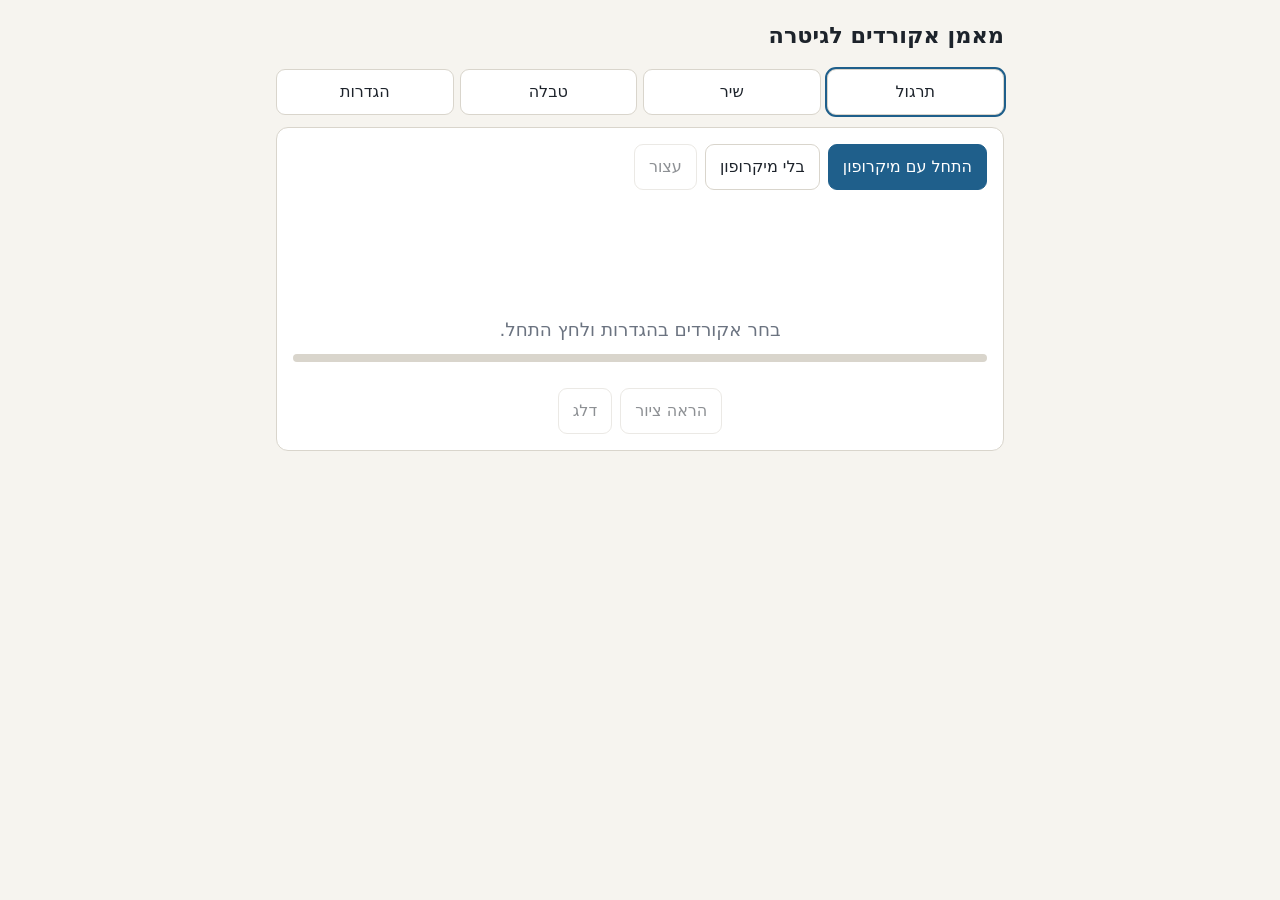
<file: chord-trainer/chord-trainer_v4.html>
<!doctype html>
<html lang="he" dir="rtl">
<head>
<meta charset="utf-8">
<meta name="viewport" content="width=device-width, initial-scale=1">
<title>מאמן אקורדים</title>
<link rel="manifest" href="manifest.json">
<meta name="theme-color" content="#1f5f8b">
<style>
:root{--bg:#f6f4ef;--card:#fff;--ink:#1d232b;--muted:#6b7380;--accent:#1f5f8b;--ok:#2e8b57;--bad:#c0392b;--line:#d9d5cc}
@media (prefers-color-scheme:dark){:root{--bg:#15181c;--card:#1f242a;--ink:#e9ecef;--muted:#9aa3ad;--accent:#5fa8d9;--ok:#4fc184;--bad:#ff6b5b;--line:#333a42}}
*{box-sizing:border-box}
body{margin:0;background:var(--bg);color:var(--ink);font-family:system-ui,"Segoe UI",Arial,sans-serif;line-height:1.5}
main{max-width:760px;margin:0 auto;padding:16px}
h1{font-size:1.4rem;margin:.2rem 0 1rem}
.card{background:var(--card);border:1px solid var(--line);border-radius:12px;padding:16px;margin-bottom:14px}
.tabs{display:flex;gap:6px;flex-wrap:wrap;margin-bottom:12px}
.tabs button{flex:1}
button{font:inherit;padding:10px 14px;border-radius:9px;border:1px solid var(--line);background:var(--card);color:var(--ink);cursor:pointer}
button.primary{background:var(--accent);color:#fff;border-color:var(--accent)}
button.on{outline:2px solid var(--accent)}
button:disabled{opacity:.5;cursor:default}
.row{display:flex;gap:8px;flex-wrap:wrap;align-items:center}
#chordName{font-size:5rem;font-weight:700;text-align:center;direction:ltr;margin:.2rem 0}
#status{text-align:center;min-height:1.6em;font-size:1.15rem}
.ok{color:var(--ok)}.bad{color:var(--bad)}.muted{color:var(--muted)}
#meter{height:8px;background:var(--line);border-radius:4px;overflow:hidden;margin:8px 0}
#meterFill{height:100%;width:0;background:var(--accent);transition:width .05s}
#diagram{display:flex;justify-content:center;min-height:10px}
table{width:100%;border-collapse:collapse;font-size:.95rem}
th,td{padding:6px;border-bottom:1px solid var(--line);text-align:center}
td.n{direction:ltr;font-weight:600}
label.chk{display:inline-flex;gap:4px;align-items:center;margin:3px 8px 3px 0;direction:ltr}
.seq{direction:ltr;display:flex;gap:6px;flex-wrap:wrap;justify-content:center;font-size:1.6rem;margin:8px 0}
.seq span{padding:4px 10px;border-radius:8px;border:1px solid var(--line)}
.seq span.cur{background:var(--accent);color:#fff}
.seq span.done{color:var(--ok);border-color:var(--ok)}
input[type=text]{font:inherit;padding:8px;border-radius:8px;border:1px solid var(--line);background:var(--card);color:var(--ink);direction:ltr;flex:1;min-width:180px}
input[type=range]{width:180px}
.small{font-size:.88rem}
.hidden{display:none}
</style>
</head>
<body>
<main>
<h1>מאמן אקורדים לגיטרה</h1>

<div class="tabs">
  <button id="tabDrill" class="on">תרגול</button>
  <button id="tabSong">שיר</button>
  <button id="tabStats">טבלה</button>
  <button id="tabSettings">הגדרות</button>
</div>

<section id="paneDrill" class="card">
  <div class="row">
    <button id="btnStart" class="primary">התחל עם מיקרופון</button>
    <button id="btnNoMic">בלי מיקרופון</button>
    <button id="btnStop" disabled>עצור</button>
  </div>
  <div id="chordName">&nbsp;</div>
  <div id="status" class="muted">בחר אקורדים בהגדרות ולחץ התחל.</div>
  <div id="meter"><div id="meterFill"></div></div>
  <div id="diagram"></div>
  <div class="row" style="justify-content:center;margin-top:8px">
    <button id="btnHint" disabled>הראה ציור</button>
    <button id="btnSkip" disabled>דלג</button>
    <button id="btnRight" class="hidden">צדקתי</button>
    <button id="btnWrong" class="hidden">טעיתי</button>
  </div>
</section>

<section id="paneSong" class="card hidden">
  <div class="row">
    <input type="text" id="seqInput" value="Em Em Am Am">
    <select id="seqPreset"></select>
  </div>
  <div class="row" style="margin-top:8px">
    <button id="btnSongStart" class="primary">התחל רצף</button>
    <button id="btnSongStop" disabled>עצור</button>
  </div>
  <div class="seq" id="seqView"></div>
  <div id="songStatus" style="text-align:center" class="muted">כל אקורד ברצף נבדק לפי הסדר. נמדד זמן המעבר בין אקורד לאקורד.</div>
  <div id="songDiagram" style="display:flex;justify-content:center"></div>
  <div id="songResult" class="small"></div>
</section>

<section id="paneStats" class="card hidden">
  <table>
    <thead><tr><th>אקורד</th><th>ניסיונות</th><th>הצלחות</th><th>אחוז</th><th>זמן שליפה ממוצע</th></tr></thead>
    <tbody id="statsBody"></tbody>
  </table>
  <div class="row" style="margin-top:10px"><button id="btnReset">אפס טבלה</button></div>
</section>

<section id="paneSettings" class="card hidden">
  <h3 style="margin-top:0">אקורדים פעילים</h3>
  <div id="chordChecks"></div>
  <p class="small muted">כל האצבועים לפי החוברת. Bm בגרסה הקלה של החוברת (עמוד 53), בלי ברה.</p>
  <h3>הקראה</h3>
  <label class="chk"><input type="checkbox" id="optSpeak" checked> הקרא את שם האקורד</label>
  <h3>כיול זיהוי</h3>
  <div class="small">
    <div class="row">סף עוצמה מינימלי <input type="range" id="cfgRms" min="0.003" max="0.05" step="0.001"> <span id="vRms"></span></div>
    <div class="row">ציון מינימלי לזיהוי <input type="range" id="cfgScore" min="0.4" max="0.9" step="0.01"> <span id="vScore"></span></div>
    <div class="row">טווח פסגות (דציבל מתחת לשיא) <input type="range" id="cfgDb" min="20" max="50" step="1"> <span id="vDb"></span></div>
    <div class="row"><button id="btnDefaults">ערכי ברירת מחדל</button></div>
    <p>רעש רקע נוכחי: <span id="vNoise">לא נמדד</span>. סף פעיל: <span id="vThr">לא נמדד</span>.</p>
    <p>זיהוי אחרון: <span id="vLast" style="direction:ltr;display:inline-block">אין</span></p>
    <p class="muted">אם פריטה לא נקלטת, הורד את סף העוצמה. אם אקורד נכון מסומן "לא הצלחתי לזהות", הורד את הציון המינימלי. אם אקורדים מתבלבלים, העלה אותו.</p>
  </div>
</section>
</main>

<script>
/* CORE-START: pure detection logic, no browser APIs */
const OPEN_MIDI = [40, 45, 50, 55, 59, 64]; // strings 6..1: E2 A2 D3 G3 B3 E4
const CHORDS = {
  Em: {frets:[0,2,2,0,0,0], group:'שבוע 1'},
  Am: {frets:[-1,0,2,2,1,0], group:'שבוע 1'},
  C:  {frets:[-1,3,2,0,1,0], group:'שבוע 1'},
  F:  {frets:[-1,-1,3,2,1,0], group:'שבוע 1'},
  D:  {frets:[-1,-1,0,2,3,2], group:'שבוע 2'},
  G:  {frets:[3,2,0,0,0,3], group:'שבוע 2'},
  E:  {frets:[0,2,2,1,0,0], group:'שבוע 3'},
  A:  {frets:[-1,0,2,2,2,0], group:'שבוע 3'},
  B7: {frets:[-1,2,1,2,0,2], group:'שבוע 4'},
  Dm: {frets:[-1,-1,0,2,3,1], group:'שבוע 4'},
  A7: {frets:[-1,0,2,0,2,0], group:'בשירי החוברת'},
  C7: {frets:[-1,3,2,3,1,0], group:'בשירי החוברת'},
  Bm: {frets:[-1,-1,4,4,3,2], group:'בשירי החוברת'}
};
const DEFAULT_CFG = {fMin:100, fMax:1600, peakDb:38, minScore:0.6, harmonics:5, rmsMin:0.012, noiseFactor:4, peakPow:0.5, centered:true};

function midiToHz(m){ return 440 * Math.pow(2, (m - 69) / 12); }
function hzToPc(f){ return (((Math.round(69 + 12 * Math.log2(f / 440))) % 12) + 12) % 12; }

function chordTemplate(frets, cfg){
  const c = new Array(12).fill(0);
  frets.forEach((fr, i) => {
    if (fr < 0) return;
    const f0 = midiToHz(OPEN_MIDI[i] + fr);
    for (let h = 1; h <= cfg.harmonics; h++){
      const f = f0 * h;
      if (f < cfg.fMin || f > cfg.fMax) continue;
      c[hzToPc(f)] += 1 / h;
    }
  });
  return c;
}

// mag: linear magnitude per FFT bin (length fftSize/2)
function chromaFromMagnitudes(mag, sampleRate, fftSize, cfg){
  const binHz = sampleRate / fftSize;
  const lo = Math.max(1, Math.ceil(cfg.fMin / binHz));
  const hi = Math.min(mag.length - 2, Math.floor(cfg.fMax / binHz));
  let max = 0;
  for (let k = lo; k <= hi; k++) if (mag[k] > max) max = mag[k];
  const chroma = new Array(12).fill(0);
  if (max <= 0) return chroma;
  const thr = max * Math.pow(10, -cfg.peakDb / 20);
  for (let k = lo; k <= hi; k++){
    const m = mag[k];
    if (m < thr || m <= mag[k-1] || m < mag[k+1]) continue;
    // parabolic interpolation in dB for the true peak frequency
    const a = 20*Math.log10(mag[k-1] + 1e-12), b = 20*Math.log10(m + 1e-12), g = 20*Math.log10(mag[k+1] + 1e-12);
    const den = a - 2*b + g;
    const off = den !== 0 ? 0.5 * (a - g) / den : 0;
    chroma[hzToPc((k + off) * binHz)] += Math.pow(m / max, cfg.peakPow);
  }
  return chroma;
}

function cosine(a, b, centered){
  let ma = 0, mb = 0;
  if (centered){ for (let i = 0; i < 12; i++){ ma += a[i] / 12; mb += b[i] / 12; } }
  let d = 0, na = 0, nb = 0;
  for (let i = 0; i < 12; i++){ const x = a[i] - ma, y = b[i] - mb; d += x*y; na += x*x; nb += y*y; }
  return (na && nb) ? d / Math.sqrt(na * nb) : 0;
}

function classifyChroma(chroma, names, cfg){
  const ranked = names.map(n => ({name:n, score:cosine(chroma, chordTemplate(CHORDS[n].frets, cfg), cfg.centered)}))
                      .sort((x, y) => y.score - x.score);
  const best = ranked[0];
  return {name: best && best.score >= cfg.minScore ? best.name : null, score: best ? best.score : 0, ranked};
}

function onsetThreshold(noiseRms, cfg){ return Math.max(cfg.rmsMin, cfg.noiseFactor * noiseRms); }
/* CORE-END */

// ---------- storage (best effort) ----------
const store = {
  get(k, d){ try { const v = localStorage.getItem('ct3_' + k); return v ? JSON.parse(v) : d; } catch(e){ return d; } },
  set(k, v){ try { localStorage.setItem('ct3_' + k, JSON.stringify(v)); } catch(e){} }
};
const cfg = Object.assign({}, DEFAULT_CFG, store.get('cfg', {}));
let active = store.get('active', ['Em','Am','C','F']).filter(n => n in CHORDS);
let stats = store.get('stats', {});
let speakOn = store.get('speak', true);

// ---------- UI helpers ----------
const $ = id => document.getElementById(id);
function setStatus(t, cls){ const s = $('status'); s.textContent = t; s.className = cls || ''; }

function diagramSVG(name){
  const fr = CHORDS[name].frets, W = 170, H = 190, x0 = 25, dx = 24, y0 = 40, dy = 32;
  const played = fr.filter(f => f > 0), maxF = played.length ? Math.max(...played) : 0;
  const base = maxF > 4 ? Math.min(...played) : 1;
  let s = `<svg width="${W}" height="${H}" viewBox="0 0 ${W} ${H}" style="direction:ltr" role="img" aria-label="${name}">`;
  s += `<text x="${W/2}" y="16" text-anchor="middle" font-size="15" font-weight="700" fill="currentColor">${name}</text>`;
  for (let i = 0; i < 6; i++) s += `<line x1="${x0+i*dx}" y1="${y0}" x2="${x0+i*dx}" y2="${y0+4*dy}" stroke="currentColor" stroke-width="1.3"/>`;
  for (let j = 0; j <= 4; j++) s += `<line x1="${x0}" y1="${y0+j*dy}" x2="${x0+5*dx}" y2="${y0+j*dy}" stroke="currentColor" stroke-width="${j===0&&base===1?4:1.3}"/>`;
  if (base > 1) s += `<text x="${x0-8}" y="${y0+dy*0.65}" text-anchor="end" font-size="12" fill="currentColor">${base}</text>`;
  fr.forEach((f, i) => {
    const x = x0 + i*dx;
    if (f < 0) s += `<text x="${x}" y="${y0-8}" text-anchor="middle" font-size="14" fill="currentColor">×</text>`;
    else if (f === 0) s += `<circle cx="${x}" cy="${y0-13}" r="5" fill="none" stroke="currentColor" stroke-width="1.5"/>`;
    else s += `<circle cx="${x}" cy="${y0+(f-base+0.5)*dy}" r="9" fill="currentColor"/>`;
  });
  return s + `</svg>`;
}

// ---------- speech ----------
const HE_ROOT = {C:'דו', D:'רה', E:'מי', F:'פה', G:'סול', A:'לה', B:'סי'};
const EN_ROOT = {C:'C', D:'D', E:'E', F:'F', G:'G', A:'A', B:'B'};
function spokenName(n, he){
  const root = n[0], rest = n.slice(1);
  if (he) return HE_ROOT[root] + (rest === 'm' ? ' מינור' : rest === '7' ? ' שבע' : ' מז\'ור');
  return EN_ROOT[root] + (rest === 'm' ? ' minor' : rest === '7' ? ' seven' : ' major');
}
let muteUntil = 0;
function speak(name){
  return new Promise(resolve => {
    if (!speakOn || !('speechSynthesis' in window)){ resolve(); return; }
    const voices = speechSynthesis.getVoices();
    const he = voices.find(v => /^he|^iw/i.test(v.lang));
    const u = new SpeechSynthesisUtterance(spokenName(name, !!he));
    if (he){ u.voice = he; u.lang = he.lang; } else u.lang = 'en-US';
    u.rate = 0.95;
    muteUntil = performance.now() + 4000;
    let done = false;
    const fin = () => { if (done) return; done = true; muteUntil = performance.now() + 350; resolve(); };
    u.onend = fin; u.onerror = fin;
    setTimeout(fin, 3500);
    speechSynthesis.cancel(); speechSynthesis.speak(u);
  });
}
if ('speechSynthesis' in window) speechSynthesis.getVoices();

// ---------- audio engine ----------
const audio = {ctx:null, stream:null, fftA:null, rmsA:null, timer:null, state:'off', noise:0.003,
               tOnset:0, acc:null, nAcc:0, prevRms:0, onResult:null, onOnset:null};

async function startAudio(onResult, onOnset){
  if (!audio.ctx){
    audio.stream = await navigator.mediaDevices.getUserMedia({audio:{echoCancellation:false, noiseSuppression:false, autoGainControl:false}});
    audio.ctx = new (window.AudioContext || window.webkitAudioContext)();
    const src = audio.ctx.createMediaStreamSource(audio.stream);
    audio.fftA = audio.ctx.createAnalyser(); audio.fftA.fftSize = 16384; audio.fftA.smoothingTimeConstant = 0;
    audio.rmsA = audio.ctx.createAnalyser(); audio.rmsA.fftSize = 1024;
    src.connect(audio.fftA); src.connect(audio.rmsA);
  }
  if (audio.ctx.state === 'suspended') await audio.ctx.resume();
  audio.onResult = onResult; audio.onOnset = onOnset || null;
  audio.state = 'listen';
  clearInterval(audio.timer);
  audio.timer = setInterval(tick, 25);
}
function stopAudio(){
  clearInterval(audio.timer); audio.state = 'off';
  $('meterFill').style.width = '0';
}

const tbuf = new Float32Array(1024);
let fbuf = null;
function tick(){
  const now = performance.now();
  audio.rmsA.getFloatTimeDomainData(tbuf);
  let s = 0; for (let i = 0; i < tbuf.length; i++) s += tbuf[i]*tbuf[i];
  const rms = Math.sqrt(s / tbuf.length);
  $('meterFill').style.width = Math.min(100, rms * 600) + '%';
  const thr = onsetThreshold(audio.noise, cfg);
  if (audio.state === 'listen'){
    if (now < muteUntil){ audio.prevRms = rms; return; }
    const rising = rms > thr && rms > 1.6 * audio.prevRms;
    if (rising){
      audio.state = 'settle'; audio.tOnset = now;
      if (audio.onOnset) audio.onOnset(now);
    } else if (rms < thr){
      audio.noise = 0.97 * audio.noise + 0.03 * rms; // slow noise floor tracking
    }
    audio.prevRms = 0.7 * audio.prevRms + 0.3 * rms;
    $('vNoise').textContent = audio.noise.toFixed(4); $('vThr').textContent = thr.toFixed(4);
  } else if (audio.state === 'settle'){
    if (now - audio.tOnset >= 150){
      audio.state = 'collect';
      fbuf = fbuf || new Float32Array(audio.fftA.frequencyBinCount);
      audio.acc = new Float64Array(audio.fftA.frequencyBinCount); audio.nAcc = 0;
    }
  } else if (audio.state === 'collect'){
    audio.fftA.getFloatFrequencyData(fbuf);
    for (let k = 0; k < fbuf.length; k++) audio.acc[k] += Math.pow(10, fbuf[k] / 20);
    audio.nAcc++;
    if (now - audio.tOnset >= 1000){
      for (let k = 0; k < audio.acc.length; k++) audio.acc[k] /= audio.nAcc;
      const chroma = chromaFromMagnitudes(audio.acc, audio.ctx.sampleRate, audio.fftA.fftSize, cfg);
      const res = classifyChroma(chroma, Object.keys(CHORDS), cfg);
      // restrict to the active set, but report the global ranking for calibration
      $('vLast').textContent = res.ranked.slice(0,3).map(r => r.name + ' ' + r.score.toFixed(2)).join(' | ');
      audio.state = 'cooldown'; audio.tCool = now;
      audio.prevRms = rms;
      if (audio.onResult) audio.onResult(res, audio.tOnset);
    }
  } else if (audio.state === 'cooldown'){
    audio.prevRms = 0.7 * audio.prevRms + 0.3 * rms;
    if (now - audio.tCool > 250) audio.state = 'listen';
  }
}

// Classification against the chords the user can be asked about
function judge(res, pool){
  const r = res.ranked.filter(x => pool.includes(x.name));
  const best = r[0];
  if (!best || best.score < cfg.minScore) return null;
  return best.name;
}

// ---------- drill mode ----------
const drill = {on:false, mic:false, cur:null, prev:null, t0:0, mistakes:0, fails:{}, hinted:false};
function pickChord(){
  const pool = active.filter(n => CHORDS[n]);
  if (!pool.length) return null;
  const w = pool.map(n => (n === drill.prev && pool.length > 1) ? 0 : 1 + 2 * (drill.fails[n] || 0) + (stats[n] && stats[n].a ? (1 - stats[n].s / stats[n].a) : 1));
  let r = Math.random() * w.reduce((a, b) => a + b, 0);
  for (let i = 0; i < pool.length; i++){ r -= w[i]; if (r <= 0) return pool[i]; }
  return pool[pool.length - 1];
}
function record(name, ok, ms){
  const st = stats[name] || (stats[name] = {a:0, s:0, t:0});
  st.a++; if (ok){ st.s++; st.t += ms; }
  store.set('stats', stats); renderStats();
}
async function nextChord(){
  if (!drill.on) return;
  const n = pickChord();
  if (!n){ setStatus('לא נבחרו אקורדים. בחר בהגדרות.', 'bad'); stopDrill(); return; }
  drill.prev = drill.cur = n; drill.mistakes = 0; drill.hinted = false;
  $('chordName').textContent = n; $('diagram').innerHTML = '';
  drill.t0 = performance.now();
  setStatus(drill.mic ? 'נגן את האקורד' : 'דמיין את האצבוע, ואז לחץ הראה ציור', 'muted');
  await speak(n);
}
function onDrillResult(res, tOnset){
  if (!drill.on) return;
  const pool = active.filter(n => CHORDS[n]);
  const heard = judge(res, pool);
  if (!heard){ setStatus('לא הצלחתי לזהות. נסה לפרוט שוב, נקי וחזק.', 'muted'); return; }
  if (heard === drill.cur){
    const ms = tOnset - drill.t0;
    if (drill.mistakes === 0 && !drill.hinted){ record(drill.cur, true, ms); drill.fails[drill.cur] = Math.max(0, (drill.fails[drill.cur]||0) - 1); }
    setStatus('נכון! ' + (ms/1000).toFixed(1) + ' שניות', 'ok');
    setTimeout(nextChord, 900);
  } else {
    drill.mistakes++;
    if (drill.mistakes === 1) setStatus('שמעתי ' + heard + '. נסה שוב.', 'bad');
    else {
      if (drill.mistakes === 2){ record(drill.cur, false, 0); drill.fails[drill.cur] = (drill.fails[drill.cur]||0) + 1; }
      setStatus('שמעתי ' + heard + '. כך מנגנים ' + drill.cur + ':', 'bad');
      $('diagram').innerHTML = diagramSVG(drill.cur);
    }
  }
}
async function startDrill(mic){
  stopSong();
  drill.on = true; drill.mic = mic; drill.cur = null;
  $('btnStop').disabled = false; $('btnSkip').disabled = false; $('btnHint').disabled = false;
  $('btnStart').disabled = true; $('btnNoMic').disabled = true;
  $('btnRight').classList.toggle('hidden', mic); $('btnWrong').classList.toggle('hidden', mic);
  if (mic){
    try { await startAudio(onDrillResult); }
    catch(e){ setStatus('אין גישה למיקרופון. פתח את הדף מ-localhost או מכתובת https, או עבור למצב בלי מיקרופון.', 'bad'); stopDrill(); return; }
  }
  nextChord();
}
function stopDrill(){
  drill.on = false; stopAudio();
  $('btnStop').disabled = true; $('btnSkip').disabled = true; $('btnHint').disabled = true;
  $('btnStart').disabled = false; $('btnNoMic').disabled = false;
  $('btnRight').classList.add('hidden'); $('btnWrong').classList.add('hidden');
}
$('btnStart').onclick = () => startDrill(true);
$('btnNoMic').onclick = () => startDrill(false);
$('btnStop').onclick = () => { stopDrill(); setStatus('נעצר.', 'muted'); };
$('btnSkip').onclick = () => { if (drill.cur){ record(drill.cur, false, 0); drill.fails[drill.cur] = (drill.fails[drill.cur]||0) + 1; } nextChord(); };
$('btnHint').onclick = () => {
  if (!drill.cur) return;
  if (drill.mic && !drill.hinted && drill.mistakes < 2){ record(drill.cur, false, 0); drill.fails[drill.cur] = (drill.fails[drill.cur]||0) + 1; }
  drill.hinted = true; drill.tHint = performance.now();
  $('diagram').innerHTML = diagramSVG(drill.cur);
};
$('btnRight').onclick = () => { if (!drill.cur) return; const ms = (drill.tHint || performance.now()) - drill.t0; record(drill.cur, true, ms); drill.tHint = 0; nextChord(); };
$('btnWrong').onclick = () => { if (!drill.cur) return; record(drill.cur, false, 0); drill.fails[drill.cur] = (drill.fails[drill.cur]||0) + 1; drill.tHint = 0; nextChord(); };

// ---------- song mode ----------
const PRESETS = [
  ['Em Em Am Am', 'עיר מקלט, אהוד בנאי (עמ\' 12)'],
  ['C F C F C', 'סלאם, שבע (עמ\' 14)'],
  ['G D Am Am G D C C', 'Knocking On Heaven\'s Door (עמ\' 15)'],
  ['D C G', 'Sweet Home Alabama (עמ\' 16)'],
  ['Em D C G', 'ואיך שלא, אריאל זילבר (עמ\' 17)'],
  ['Am C Em D', 'אורות, אברהם טל (עמ\' 18)'],
  ['A D E', 'Twist & Shout (עמ\' 19)'],
  ['Em G A C', 'דוד ושאול, אהוד בנאי (עמ\' 20)'],
  ['Em G D A Em A Em A', 'Mad World (עמ\' 21)'],
  ['Am E G D F C Dm E', 'Hotel California (עמ\' 11, 22)'],
  ['Em A B7 Em Em A B7 Em D G D G B7 Em A B7 Em', 'אני ואתה, אריק איינשטיין (עמ\' 11, 24)'],
  ['Em D Em D', 'Horse With No Name (עמ\' 25)'],
  ['Am C F Am C F', 'נגעה בשמיים, משינה (עמ\' 26)'],
  ['C G Am F C G F C', 'Let It Be (עמ\' 27)'],
  ['F C Am G', 'Learning To Fly (עמ\' 28)'],
  ['Em C D D', 'קול גלגל, שוטי הנבואה (עמ\' 29)'],
  ['G Em C D', 'לילה שקט עבר על כוחותינו (עמ\' 30)'],
  ['C Am Em G F C Dm Em G', 'שאריות של החיים, עידן רייכל (עמ\' 31)'],
  ['Am B7 G C Am B7 Em Em', 'היא לא יודעת מה עובר עליי (עמ\' 32)'],
  ['Em Em Am Am B7 B7 Em Em', 'Dance Me To The End Of Love (עמ\' 49)'],
  ['F Dm C C Dm A7 F C C7 C', 'עוף גוזל, אריק איינשטיין (עמ\' 50)'],
  ['Bm G D C Bm G C D', 'אין עוד יום, גידי גוב (עמ\' 53)'],
  ['C G Dm A7 Am E Dm F', 'עושה שלום במרומיו (עמ\' 54)'],
  ['Em A Em A Em E Am A', 'תרגול: מינור מול מז\'ור (לא מהחוברת)']
];
const song = {on:false, seq:[], i:0, tPrev:0, times:[], mistakes:0};
function renderSeq(){
  $('seqView').innerHTML = song.seq.map((n, i) => `<span class="${i < song.i ? 'done' : i === song.i && song.on ? 'cur' : ''}">${n}</span>`).join('');
}
function parseSeq(){
  const raw = $('seqInput').value.trim().split(/[\s,|]+/).filter(Boolean);
  const bad = raw.filter(n => !CHORDS[n]);
  return {seq: raw.filter(n => CHORDS[n]), bad};
}
function onSongResult(res, tOnset){
  if (!song.on) return;
  const pool = Array.from(new Set(song.seq.concat(active)));
  const heard = judge(res, pool);
  const want = song.seq[song.i];
  if (!heard){ $('songStatus').textContent = 'לא הצלחתי לזהות. פרוט שוב.'; return; }
  if (heard !== want){
    song.mistakes++;
    $('songStatus').innerHTML = `<span class="bad">שמעתי ${heard}, מחכה ל-${want}</span>`;
    if (song.mistakes >= 2) $('songDiagram').innerHTML = diagramSVG(want);
    return;
  }
  if (song.i > 0) song.times.push({from: song.seq[song.i-1], to: want, ms: tOnset - song.tPrev, miss: song.mistakes});
  song.tPrev = tOnset; song.mistakes = 0; song.i++;
  $('songDiagram').innerHTML = '';
  if (song.i >= song.seq.length){ finishSong(); return; }
  $('songStatus').innerHTML = `<span class="ok">נכון</span>. הבא: ${song.seq[song.i]}`;
  renderSeq();
}
function finishSong(){
  song.on = false; stopAudio(); renderSeq();
  $('btnSongStart').disabled = false; $('btnSongStop').disabled = true;
  const total = song.times.reduce((a, t) => a + t.ms, 0);
  $('songStatus').innerHTML = `<span class="ok">הרצף הושלם.</span>`;
  $('songResult').innerHTML = `<table><thead><tr><th>מעבר</th><th>זמן</th><th>טעויות</th></tr></thead><tbody>` +
    song.times.map(t => `<tr><td class="n">${t.from} → ${t.to}</td><td>${(t.ms/1000).toFixed(1)} ש'</td><td>${t.miss}</td></tr>`).join('') +
    `</tbody></table><p>סך זמן המעברים: ${(total/1000).toFixed(1)} שניות.</p>`;
  const hist = store.get('songs', []); hist.push({seq: song.seq.join(' '), total, date: Date.now()}); store.set('songs', hist.slice(-50));
}
async function startSong(){
  stopDrill();
  const {seq, bad} = parseSeq();
  if (seq.length < 2){ $('songStatus').textContent = 'צריך לפחות שני אקורדים מוכרים ברצף.' + (bad.length ? ' לא מוכר: ' + bad.join(', ') : ''); return; }
  Object.assign(song, {on:true, seq, i:0, times:[], mistakes:0, tPrev:0});
  $('songResult').innerHTML = ''; $('songDiagram').innerHTML = '';
  $('btnSongStart').disabled = true; $('btnSongStop').disabled = false;
  try { await startAudio(onSongResult); }
  catch(e){ $('songStatus').textContent = 'אין גישה למיקרופון. פתח מ-localhost או https.'; stopSong(); return; }
  $('songStatus').textContent = 'נגן: ' + seq[0] + (bad.length ? ' (לא מוכר והושמט: ' + bad.join(', ') + ')' : '');
  renderSeq();
}
function stopSong(){
  if (!song.on) return;
  song.on = false; stopAudio(); renderSeq();
  $('btnSongStart').disabled = false; $('btnSongStop').disabled = true;
}
$('btnSongStart').onclick = startSong;
$('btnSongStop').onclick = () => { stopSong(); $('songStatus').textContent = 'נעצר.'; };
$('seqPreset').innerHTML = '<option value="">רצפים מוכנים</option>' + PRESETS.map(p => `<option value="${p[0]}">${p[1]}</option>`).join('');
$('seqPreset').onchange = e => { if (e.target.value){ $('seqInput').value = e.target.value; song.seq = parseSeq().seq; song.i = 0; renderSeq(); } };
$('seqInput').oninput = () => { if (!song.on){ song.seq = parseSeq().seq; song.i = 0; renderSeq(); } };

// ---------- stats ----------
function renderStats(){
  const names = Object.keys(CHORDS).filter(n => stats[n] && stats[n].a);
  $('statsBody').innerHTML = names.length ? names.map(n => {
    const st = stats[n];
    return `<tr><td class="n">${n}</td><td>${st.a}</td><td>${st.s}</td><td>${Math.round(100*st.s/st.a)}%</td><td>${st.s ? (st.t/st.s/1000).toFixed(1) + ' ש\'' : ''}</td></tr>`;
  }).join('') : '<tr><td colspan="5" class="muted">עוד אין נתונים</td></tr>';
}
$('btnReset').onclick = () => { if (confirm('לאפס את הטבלה?')){ stats = {}; store.set('stats', stats); renderStats(); } };

// ---------- settings ----------
function renderChecks(){
  const groups = {};
  Object.keys(CHORDS).forEach(n => (groups[CHORDS[n].group] = groups[CHORDS[n].group] || []).push(n));
  $('chordChecks').innerHTML = Object.keys(groups).map(g =>
    `<div><b>${g}:</b> ` + groups[g].map(n => `<label class="chk"><input type="checkbox" data-c="${n}" ${active.includes(n) ? 'checked' : ''}>${n}</label>`).join('') + '</div>').join('');
  $('chordChecks').querySelectorAll('input').forEach(el => el.onchange = () => {
    active = Array.from($('chordChecks').querySelectorAll('input:checked')).map(x => x.dataset.c);
    store.set('active', active);
  });
}
function bindRange(id, key, out, fmt){
  const el = $(id); el.value = cfg[key]; $(out).textContent = fmt(cfg[key]);
  el.oninput = () => { cfg[key] = parseFloat(el.value); $(out).textContent = fmt(cfg[key]); store.set('cfg', cfg); };
}
function renderSettings(){
  bindRange('cfgRms', 'rmsMin', 'vRms', v => v.toFixed(3));
  bindRange('cfgScore', 'minScore', 'vScore', v => v.toFixed(2));
  bindRange('cfgDb', 'peakDb', 'vDb', v => v + '');
}
$('btnDefaults').onclick = () => { Object.assign(cfg, DEFAULT_CFG); store.set('cfg', cfg); renderSettings(); };
$('optSpeak').checked = speakOn;
$('optSpeak').onchange = e => { speakOn = e.target.checked; store.set('speak', speakOn); };

// ---------- tabs ----------
const tabs = {tabDrill:'paneDrill', tabSong:'paneSong', tabStats:'paneStats', tabSettings:'paneSettings'};
Object.keys(tabs).forEach(t => $(t).onclick = () => {
  Object.keys(tabs).forEach(x => { $(x).classList.toggle('on', x === t); $(tabs[x]).classList.toggle('hidden', x !== t); });
});

renderChecks(); renderSettings(); renderStats(); song.seq = parseSeq().seq; renderSeq();
if ('serviceWorker' in navigator && location.protocol !== 'file:') navigator.serviceWorker.register('sw.js').catch(() => {});
</script>
</body>
</html>
</file>
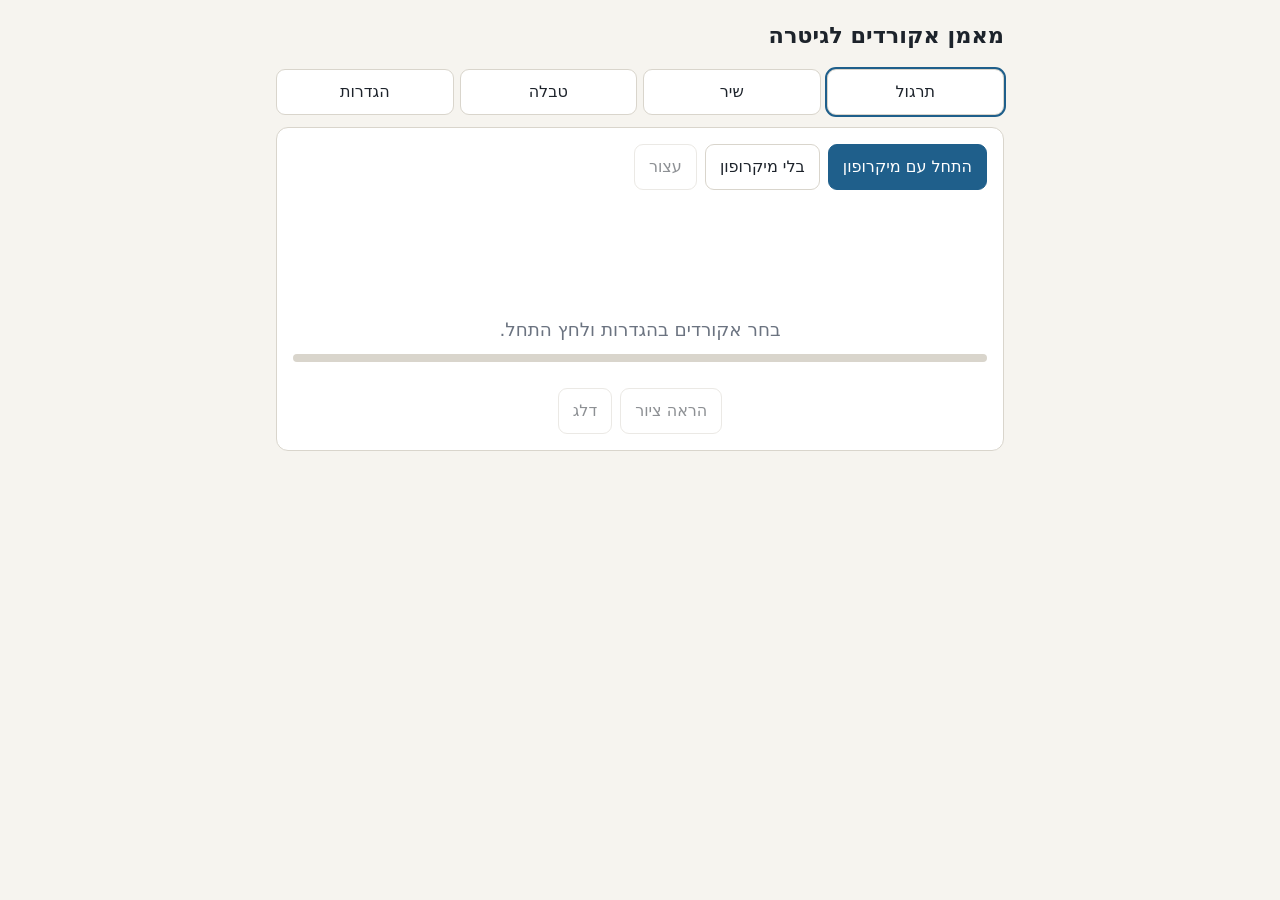
<file: chord-trainer/chord-trainer_v5.html>
<!doctype html>
<html lang="he" dir="rtl">
<head>
<meta charset="utf-8">
<meta name="viewport" content="width=device-width, initial-scale=1">
<title>מאמן אקורדים</title>
<link rel="manifest" href="manifest.json">
<meta name="theme-color" content="#1f5f8b">
<style>
:root{--bg:#f6f4ef;--card:#fff;--ink:#1d232b;--muted:#6b7380;--accent:#1f5f8b;--ok:#2e8b57;--bad:#c0392b;--line:#d9d5cc}
@media (prefers-color-scheme:dark){:root{--bg:#15181c;--card:#1f242a;--ink:#e9ecef;--muted:#9aa3ad;--accent:#5fa8d9;--ok:#4fc184;--bad:#ff6b5b;--line:#333a42}}
*{box-sizing:border-box}
body{margin:0;background:var(--bg);color:var(--ink);font-family:system-ui,"Segoe UI",Arial,sans-serif;line-height:1.5}
main{max-width:760px;margin:0 auto;padding:16px}
h1{font-size:1.4rem;margin:.2rem 0 1rem}
.card{background:var(--card);border:1px solid var(--line);border-radius:12px;padding:16px;margin-bottom:14px}
.tabs{display:flex;gap:6px;flex-wrap:wrap;margin-bottom:12px}
.tabs button{flex:1}
button{font:inherit;padding:10px 14px;border-radius:9px;border:1px solid var(--line);background:var(--card);color:var(--ink);cursor:pointer}
button.primary{background:var(--accent);color:#fff;border-color:var(--accent)}
button.on{outline:2px solid var(--accent)}
button:disabled{opacity:.5;cursor:default}
.row{display:flex;gap:8px;flex-wrap:wrap;align-items:center}
#chordName{font-size:5rem;font-weight:700;text-align:center;direction:ltr;margin:.2rem 0}
#status{text-align:center;min-height:1.6em;font-size:1.15rem}
.ok{color:var(--ok)}.bad{color:var(--bad)}.muted{color:var(--muted)}
#meter{height:8px;background:var(--line);border-radius:4px;overflow:hidden;margin:8px 0}
#meterFill{height:100%;width:0;background:var(--accent);transition:width .05s}
#diagram{display:flex;justify-content:center;min-height:10px}
table{width:100%;border-collapse:collapse;font-size:.95rem}
th,td{padding:6px;border-bottom:1px solid var(--line);text-align:center}
td.n{direction:ltr;font-weight:600}
label.chk{display:inline-flex;gap:4px;align-items:center;margin:3px 8px 3px 0;direction:ltr}
.seq{direction:ltr;display:flex;gap:6px;flex-wrap:wrap;justify-content:center;font-size:1.6rem;margin:8px 0}
.seq span{padding:4px 10px;border-radius:8px;border:1px solid var(--line)}
.seq span.cur{background:var(--accent);color:#fff}
.seq span.done{color:var(--ok);border-color:var(--ok)}
input[type=text]{font:inherit;padding:8px;border-radius:8px;border:1px solid var(--line);background:var(--card);color:var(--ink);direction:ltr;flex:1;min-width:180px}
input[type=range]{width:180px}
.small{font-size:.88rem}
.hidden{display:none}
</style>
</head>
<body>
<main>
<h1>מאמן אקורדים לגיטרה</h1>

<div class="tabs">
  <button id="tabDrill" class="on">תרגול</button>
  <button id="tabSong">שיר</button>
  <button id="tabStats">טבלה</button>
  <button id="tabSettings">הגדרות</button>
</div>

<section id="paneDrill" class="card">
  <div class="row">
    <button id="btnStart" class="primary">התחל עם מיקרופון</button>
    <button id="btnNoMic">בלי מיקרופון</button>
    <button id="btnStop" disabled>עצור</button>
  </div>
  <div id="chordName">&nbsp;</div>
  <div id="status" class="muted">בחר אקורדים בהגדרות ולחץ התחל.</div>
  <div id="meter"><div id="meterFill"></div></div>
  <div id="diagram"></div>
  <div class="row" style="justify-content:center;margin-top:8px">
    <button id="btnHint" disabled>הראה ציור</button>
    <button id="btnSkip" disabled>דלג</button>
    <button id="btnRight" class="hidden">צדקתי</button>
    <button id="btnWrong" class="hidden">טעיתי</button>
  </div>
</section>

<section id="paneSong" class="card hidden">
  <div class="row">
    <input type="text" id="seqInput" value="Em Em Am Am">
    <select id="seqPreset"></select>
  </div>
  <div class="row" style="margin-top:8px">
    <button id="btnSongStart" class="primary">התחל רצף</button>
    <button id="btnSongStop" disabled>עצור</button>
  </div>
  <div class="seq" id="seqView"></div>
  <div id="songStatus" style="text-align:center" class="muted">כל אקורד ברצף נבדק לפי הסדר. נמדד זמן המעבר בין אקורד לאקורד.</div>
  <div id="songDiagram" style="display:flex;justify-content:center"></div>
  <div id="songResult" class="small"></div>
</section>

<section id="paneStats" class="card hidden">
  <table>
    <thead><tr><th>אקורד</th><th>ניסיונות</th><th>הצלחות</th><th>אחוז</th><th>זמן שליפה ממוצע</th></tr></thead>
    <tbody id="statsBody"></tbody>
  </table>
  <div class="row" style="margin-top:10px"><button id="btnReset">אפס טבלה</button></div>
</section>

<section id="paneSettings" class="card hidden">
  <h3 style="margin-top:0">אקורדים פעילים</h3>
  <div id="chordChecks"></div>
  <p class="small muted">כל האצבועים לפי החוברת. Bm בגרסה הקלה של החוברת (עמוד 53), בלי ברה.</p>
  <h3>הקראה</h3>
  <label class="chk"><input type="checkbox" id="optSpeak" checked> הקרא את שם האקורד</label>
  <h3>כיול זיהוי</h3>
  <div class="small">
    <div class="row">סף עוצמה מינימלי <input type="range" id="cfgRms" min="0.003" max="0.05" step="0.001"> <span id="vRms"></span></div>
    <div class="row">ציון מינימלי לזיהוי <input type="range" id="cfgScore" min="0.4" max="0.9" step="0.01"> <span id="vScore"></span></div>
    <div class="row">טווח פסגות (דציבל מתחת לשיא) <input type="range" id="cfgDb" min="20" max="50" step="1"> <span id="vDb"></span></div>
    <div class="row"><button id="btnDefaults">ערכי ברירת מחדל</button></div>
    <p>רעש רקע נוכחי: <span id="vNoise">לא נמדד</span>. סף פעיל: <span id="vThr">לא נמדד</span>.</p>
    <p>זיהוי אחרון: <span id="vLast" style="direction:ltr;display:inline-block">אין</span></p>
    <p class="muted">אם פריטה לא נקלטת, הורד את סף העוצמה. אם אקורד נכון מסומן "לא הצלחתי לזהות", הורד את הציון המינימלי. אם אקורדים מתבלבלים, העלה אותו.</p>
  </div>
</section>
</main>

<script>
/* CORE-START: pure detection logic, no browser APIs */
const OPEN_MIDI = [40, 45, 50, 55, 59, 64]; // strings 6..1: E2 A2 D3 G3 B3 E4
const CHORDS = {
  Em: {frets:[0,2,2,0,0,0], group:'שבוע 1'},
  Am: {frets:[-1,0,2,2,1,0], group:'שבוע 1'},
  C:  {frets:[-1,3,2,0,1,0], group:'שבוע 1'},
  F:  {frets:[-1,-1,3,2,1,0], group:'שבוע 1'},
  D:  {frets:[-1,-1,0,2,3,2], group:'שבוע 2'},
  G:  {frets:[3,2,0,0,0,3], group:'שבוע 2'},
  E:  {frets:[0,2,2,1,0,0], group:'שבוע 3'},
  A:  {frets:[-1,0,2,2,2,0], group:'שבוע 3'},
  B7: {frets:[-1,2,1,2,0,2], group:'שבוע 4'},
  Dm: {frets:[-1,-1,0,2,3,1], group:'שבוע 4'},
  A7: {frets:[-1,0,2,0,2,0], group:'בשירי החוברת'},
  C7: {frets:[-1,3,2,3,1,0], group:'בשירי החוברת'},
  Bm: {frets:[-1,-1,4,4,3,2], group:'בשירי החוברת'}
};
const DEFAULT_CFG = {fMin:100, fMax:1600, peakDb:38, minScore:0.6, harmonics:5, rmsMin:0.012, noiseFactor:4, peakPow:0.5, centered:true};

function midiToHz(m){ return 440 * Math.pow(2, (m - 69) / 12); }
function hzToPc(f){ return (((Math.round(69 + 12 * Math.log2(f / 440))) % 12) + 12) % 12; }

function chordTemplate(frets, cfg){
  const c = new Array(12).fill(0);
  frets.forEach((fr, i) => {
    if (fr < 0) return;
    const f0 = midiToHz(OPEN_MIDI[i] + fr);
    for (let h = 1; h <= cfg.harmonics; h++){
      const f = f0 * h;
      if (f < cfg.fMin || f > cfg.fMax) continue;
      c[hzToPc(f)] += 1 / h;
    }
  });
  return c;
}

// mag: linear magnitude per FFT bin (length fftSize/2)
function chromaFromMagnitudes(mag, sampleRate, fftSize, cfg){
  const binHz = sampleRate / fftSize;
  const lo = Math.max(1, Math.ceil(cfg.fMin / binHz));
  const hi = Math.min(mag.length - 2, Math.floor(cfg.fMax / binHz));
  let max = 0;
  for (let k = lo; k <= hi; k++) if (mag[k] > max) max = mag[k];
  const chroma = new Array(12).fill(0);
  if (max <= 0) return chroma;
  const thr = max * Math.pow(10, -cfg.peakDb / 20);
  for (let k = lo; k <= hi; k++){
    const m = mag[k];
    if (m < thr || m <= mag[k-1] || m < mag[k+1]) continue;
    // parabolic interpolation in dB for the true peak frequency
    const a = 20*Math.log10(mag[k-1] + 1e-12), b = 20*Math.log10(m + 1e-12), g = 20*Math.log10(mag[k+1] + 1e-12);
    const den = a - 2*b + g;
    const off = den !== 0 ? 0.5 * (a - g) / den : 0;
    chroma[hzToPc((k + off) * binHz)] += Math.pow(m / max, cfg.peakPow);
  }
  return chroma;
}

function cosine(a, b, centered){
  let ma = 0, mb = 0;
  if (centered){ for (let i = 0; i < 12; i++){ ma += a[i] / 12; mb += b[i] / 12; } }
  let d = 0, na = 0, nb = 0;
  for (let i = 0; i < 12; i++){ const x = a[i] - ma, y = b[i] - mb; d += x*y; na += x*x; nb += y*y; }
  return (na && nb) ? d / Math.sqrt(na * nb) : 0;
}

function classifyChroma(chroma, names, cfg){
  const ranked = names.map(n => ({name:n, score:cosine(chroma, chordTemplate(CHORDS[n].frets, cfg), cfg.centered)}))
                      .sort((x, y) => y.score - x.score);
  const best = ranked[0];
  return {name: best && best.score >= cfg.minScore ? best.name : null, score: best ? best.score : 0, ranked};
}

function onsetThreshold(noiseRms, cfg){ return Math.max(cfg.rmsMin, cfg.noiseFactor * noiseRms); }
/* CORE-END */

// ---------- storage (best effort) ----------
const store = {
  get(k, d){ try { const v = localStorage.getItem('ct3_' + k); return v ? JSON.parse(v) : d; } catch(e){ return d; } },
  set(k, v){ try { localStorage.setItem('ct3_' + k, JSON.stringify(v)); } catch(e){} }
};
const cfg = Object.assign({}, DEFAULT_CFG, store.get('cfg', {}));
let active = store.get('active', ['Em','Am','C','F']).filter(n => n in CHORDS);
let stats = store.get('stats', {});
let speakOn = store.get('speak', true);

// ---------- UI helpers ----------
const $ = id => document.getElementById(id);
function setStatus(t, cls){ const s = $('status'); s.textContent = t; s.className = cls || ''; }

function diagramSVG(name){
  const fr = CHORDS[name].frets, W = 170, H = 190, x0 = 25, dx = 24, y0 = 40, dy = 32;
  const played = fr.filter(f => f > 0), maxF = played.length ? Math.max(...played) : 0;
  const base = maxF > 4 ? Math.min(...played) : 1;
  let s = `<svg width="${W}" height="${H}" viewBox="0 0 ${W} ${H}" style="direction:ltr" role="img" aria-label="${name}">`;
  s += `<text x="${W/2}" y="16" text-anchor="middle" font-size="15" font-weight="700" fill="currentColor">${name}</text>`;
  for (let i = 0; i < 6; i++) s += `<line x1="${x0+i*dx}" y1="${y0}" x2="${x0+i*dx}" y2="${y0+4*dy}" stroke="currentColor" stroke-width="1.3"/>`;
  for (let j = 0; j <= 4; j++) s += `<line x1="${x0}" y1="${y0+j*dy}" x2="${x0+5*dx}" y2="${y0+j*dy}" stroke="currentColor" stroke-width="${j===0&&base===1?4:1.3}"/>`;
  if (base > 1) s += `<text x="${x0-8}" y="${y0+dy*0.65}" text-anchor="end" font-size="12" fill="currentColor">${base}</text>`;
  fr.forEach((f, i) => {
    const x = x0 + i*dx;
    if (f < 0) s += `<text x="${x}" y="${y0-8}" text-anchor="middle" font-size="14" fill="currentColor">×</text>`;
    else if (f === 0) s += `<circle cx="${x}" cy="${y0-13}" r="5" fill="none" stroke="currentColor" stroke-width="1.5"/>`;
    else s += `<circle cx="${x}" cy="${y0+(f-base+0.5)*dy}" r="9" fill="currentColor"/>`;
  });
  return s + `</svg>`;
}

// ---------- speech ----------
const HE_ROOT = {C:'דו', D:'רה', E:'מי', F:'פה', G:'סול', A:'לה', B:'סי'};
const EN_ROOT = {C:'C', D:'D', E:'E', F:'F', G:'G', A:'A', B:'B'};
function spokenName(n, he){
  const root = n[0], rest = n.slice(1);
  if (he) return HE_ROOT[root] + (rest === 'm' ? ' מינור' : rest === '7' ? ' שבע' : ' מז\'ור');
  return EN_ROOT[root] + (rest === 'm' ? ' minor' : rest === '7' ? ' seven' : ' major');
}
let muteUntil = 0;
function speak(name){
  return new Promise(resolve => {
    if (!speakOn || !('speechSynthesis' in window)){ resolve(); return; }
    const voices = speechSynthesis.getVoices();
    const he = voices.find(v => /^he|^iw/i.test(v.lang));
    const u = new SpeechSynthesisUtterance(spokenName(name, !!he));
    if (he){ u.voice = he; u.lang = he.lang; } else u.lang = 'en-US';
    u.rate = 0.95;
    muteUntil = performance.now() + 4000;
    let done = false;
    const fin = () => { if (done) return; done = true; muteUntil = performance.now() + 350; resolve(); };
    u.onend = fin; u.onerror = fin;
    setTimeout(fin, 3500);
    speechSynthesis.cancel(); speechSynthesis.speak(u);
  });
}
if ('speechSynthesis' in window) speechSynthesis.getVoices();

// ---------- audio engine ----------
const audio = {ctx:null, stream:null, fftA:null, rmsA:null, timer:null, state:'off', noise:0.003,
               tOnset:0, acc:null, nAcc:0, prevRms:0, onResult:null, onOnset:null};

async function startAudio(onResult, onOnset){
  if (!audio.ctx){
    audio.stream = await navigator.mediaDevices.getUserMedia({audio:{echoCancellation:false, noiseSuppression:false, autoGainControl:false}});
    audio.ctx = new (window.AudioContext || window.webkitAudioContext)();
    const src = audio.ctx.createMediaStreamSource(audio.stream);
    audio.fftA = audio.ctx.createAnalyser(); audio.fftA.fftSize = 16384; audio.fftA.smoothingTimeConstant = 0;
    audio.rmsA = audio.ctx.createAnalyser(); audio.rmsA.fftSize = 1024;
    src.connect(audio.fftA); src.connect(audio.rmsA);
  }
  if (audio.ctx.state === 'suspended') await audio.ctx.resume();
  audio.onResult = onResult; audio.onOnset = onOnset || null;
  audio.state = 'listen';
  clearInterval(audio.timer);
  audio.timer = setInterval(tick, 25);
}
function stopAudio(){
  clearInterval(audio.timer); audio.state = 'off';
  $('meterFill').style.width = '0';
}

const tbuf = new Float32Array(1024);
let fbuf = null;
function tick(){
  const now = performance.now();
  audio.rmsA.getFloatTimeDomainData(tbuf);
  let s = 0; for (let i = 0; i < tbuf.length; i++) s += tbuf[i]*tbuf[i];
  const rms = Math.sqrt(s / tbuf.length);
  $('meterFill').style.width = Math.min(100, rms * 600) + '%';
  const thr = onsetThreshold(audio.noise, cfg);
  if (audio.state === 'listen'){
    if (now < muteUntil){ audio.prevRms = rms; return; }
    const rising = rms > thr && rms > 1.6 * audio.prevRms;
    if (rising){
      audio.state = 'settle'; audio.tOnset = now;
      if (audio.onOnset) audio.onOnset(now);
    } else if (rms < thr){
      audio.noise = 0.97 * audio.noise + 0.03 * rms; // slow noise floor tracking
    }
    audio.prevRms = 0.7 * audio.prevRms + 0.3 * rms;
    $('vNoise').textContent = audio.noise.toFixed(4); $('vThr').textContent = thr.toFixed(4);
  } else if (audio.state === 'settle'){
    if (now - audio.tOnset >= 150){
      audio.state = 'collect';
      fbuf = fbuf || new Float32Array(audio.fftA.frequencyBinCount);
      audio.acc = new Float64Array(audio.fftA.frequencyBinCount); audio.nAcc = 0;
    }
  } else if (audio.state === 'collect'){
    audio.fftA.getFloatFrequencyData(fbuf);
    for (let k = 0; k < fbuf.length; k++) audio.acc[k] += Math.pow(10, fbuf[k] / 20);
    audio.nAcc++;
    if (now - audio.tOnset >= 1000){
      for (let k = 0; k < audio.acc.length; k++) audio.acc[k] /= audio.nAcc;
      const chroma = chromaFromMagnitudes(audio.acc, audio.ctx.sampleRate, audio.fftA.fftSize, cfg);
      const res = classifyChroma(chroma, Object.keys(CHORDS), cfg);
      // restrict to the active set, but report the global ranking for calibration
      $('vLast').textContent = res.ranked.slice(0,3).map(r => r.name + ' ' + r.score.toFixed(2)).join(' | ');
      audio.state = 'cooldown'; audio.tCool = now;
      audio.prevRms = rms;
      if (audio.onResult) audio.onResult(res, audio.tOnset);
    }
  } else if (audio.state === 'cooldown'){
    audio.prevRms = 0.7 * audio.prevRms + 0.3 * rms;
    if (now - audio.tCool > 250) audio.state = 'listen';
  }
}

// Classification against the chords the user can be asked about
function judge(res, pool){
  const r = res.ranked.filter(x => pool.includes(x.name));
  const best = r[0];
  if (!best || best.score < cfg.minScore) return null;
  return best.name;
}

// ---------- drill mode ----------
const drill = {on:false, mic:false, cur:null, prev:null, t0:0, mistakes:0, fails:{}, hinted:false};
function pickChord(){
  const pool = active.filter(n => CHORDS[n]);
  if (!pool.length) return null;
  const w = pool.map(n => (n === drill.prev && pool.length > 1) ? 0 : 1 + 2 * (drill.fails[n] || 0) + (stats[n] && stats[n].a ? (1 - stats[n].s / stats[n].a) : 1));
  let r = Math.random() * w.reduce((a, b) => a + b, 0);
  for (let i = 0; i < pool.length; i++){ r -= w[i]; if (r <= 0) return pool[i]; }
  return pool[pool.length - 1];
}
function record(name, ok, ms){
  const st = stats[name] || (stats[name] = {a:0, s:0, t:0});
  st.a++; if (ok){ st.s++; st.t += ms; }
  store.set('stats', stats); renderStats();
}
async function nextChord(){
  if (!drill.on) return;
  const n = pickChord();
  if (!n){ setStatus('לא נבחרו אקורדים. בחר בהגדרות.', 'bad'); stopDrill(); return; }
  drill.prev = drill.cur = n; drill.mistakes = 0; drill.hinted = false;
  $('chordName').textContent = n; $('diagram').innerHTML = '';
  drill.t0 = performance.now();
  setStatus(drill.mic ? 'נגן את האקורד' : 'דמיין את האצבוע, ואז לחץ הראה ציור', 'muted');
  await speak(n);
}
function onDrillResult(res, tOnset){
  if (!drill.on) return;
  const pool = active.filter(n => CHORDS[n]);
  const heard = judge(res, pool);
  if (!heard){ setStatus('לא הצלחתי לזהות. נסה לפרוט שוב, נקי וחזק.', 'muted'); return; }
  if (heard === drill.cur){
    const ms = tOnset - drill.t0;
    if (drill.mistakes === 0 && !drill.hinted){ record(drill.cur, true, ms); drill.fails[drill.cur] = Math.max(0, (drill.fails[drill.cur]||0) - 1); }
    setStatus('נכון! ' + (ms/1000).toFixed(1) + ' שניות', 'ok');
    setTimeout(nextChord, 900);
  } else {
    drill.mistakes++;
    if (drill.mistakes === 1) setStatus('שמעתי ' + heard + '. נסה שוב.', 'bad');
    else {
      if (drill.mistakes === 2){ record(drill.cur, false, 0); drill.fails[drill.cur] = (drill.fails[drill.cur]||0) + 1; }
      setStatus('שמעתי ' + heard + '. כך מנגנים ' + drill.cur + ':', 'bad');
      $('diagram').innerHTML = diagramSVG(drill.cur);
    }
  }
}
async function startDrill(mic){
  stopSong();
  drill.on = true; drill.mic = mic; drill.cur = null;
  $('btnStop').disabled = false; $('btnSkip').disabled = false; $('btnHint').disabled = false;
  $('btnStart').disabled = true; $('btnNoMic').disabled = true;
  $('btnRight').classList.toggle('hidden', mic); $('btnWrong').classList.toggle('hidden', mic);
  if (mic){
    try { await startAudio(onDrillResult); }
    catch(e){ setStatus('אין גישה למיקרופון. פתח את הדף מ-localhost או מכתובת https, או עבור למצב בלי מיקרופון.', 'bad'); stopDrill(); return; }
  }
  nextChord();
}
function stopDrill(){
  drill.on = false; stopAudio();
  $('btnStop').disabled = true; $('btnSkip').disabled = true; $('btnHint').disabled = true;
  $('btnStart').disabled = false; $('btnNoMic').disabled = false;
  $('btnRight').classList.add('hidden'); $('btnWrong').classList.add('hidden');
}
$('btnStart').onclick = () => startDrill(true);
$('btnNoMic').onclick = () => startDrill(false);
$('btnStop').onclick = () => { stopDrill(); setStatus('נעצר.', 'muted'); };
$('btnSkip').onclick = () => { if (drill.cur){ record(drill.cur, false, 0); drill.fails[drill.cur] = (drill.fails[drill.cur]||0) + 1; } nextChord(); };
$('btnHint').onclick = () => {
  if (!drill.cur) return;
  if (drill.mic && !drill.hinted && drill.mistakes < 2){ record(drill.cur, false, 0); drill.fails[drill.cur] = (drill.fails[drill.cur]||0) + 1; }
  drill.hinted = true; drill.tHint = performance.now();
  $('diagram').innerHTML = diagramSVG(drill.cur);
};
$('btnRight').onclick = () => { if (!drill.cur) return; const ms = (drill.tHint || performance.now()) - drill.t0; record(drill.cur, true, ms); drill.tHint = 0; nextChord(); };
$('btnWrong').onclick = () => { if (!drill.cur) return; record(drill.cur, false, 0); drill.fails[drill.cur] = (drill.fails[drill.cur]||0) + 1; drill.tHint = 0; nextChord(); };

// ---------- song mode ----------
const PRESETS = [
  ['Em Em Am Am', 'עיר מקלט, אהוד בנאי (עמ\' 12)'],
  ['C F C F C', 'סלאם, שבע (עמ\' 14)'],
  ['G D Am Am G D C C', 'Knocking On Heaven\'s Door (עמ\' 15)'],
  ['D C G', 'Sweet Home Alabama (עמ\' 16)'],
  ['Em D C G', 'ואיך שלא, אריאל זילבר (עמ\' 17)'],
  ['Am C Em D', 'אורות, אברהם טל (עמ\' 18)'],
  ['A D E', 'Twist & Shout (עמ\' 19)'],
  ['Em G A C', 'דוד ושאול, אהוד בנאי (עמ\' 20)'],
  ['Em G D A Em A Em A', 'Mad World (עמ\' 21)'],
  ['Am E G D F C Dm E', 'Hotel California (עמ\' 11, 22)'],
  ['Em A B7 Em Em A B7 Em D G D G B7 Em A B7 Em', 'אני ואתה, אריק איינשטיין (עמ\' 11, 24)'],
  ['Em D Em D', 'Horse With No Name (עמ\' 25)'],
  ['Am C F Am C F', 'נגעה בשמיים, משינה (עמ\' 26)'],
  ['C G Am F C G F C', 'Let It Be (עמ\' 27)'],
  ['F C Am G', 'Learning To Fly (עמ\' 28)'],
  ['Em C D D', 'קול גלגל, שוטי הנבואה (עמ\' 29)'],
  ['G Em C D', 'לילה שקט עבר על כוחותינו (עמ\' 30)'],
  ['C Am Em G F C Dm Em G', 'שאריות של החיים, עידן רייכל (עמ\' 31)'],
  ['Am B7 G C Am B7 Em Em', 'היא לא יודעת מה עובר עליי (עמ\' 32)'],
  ['Em Em Am Am B7 B7 Em Em', 'Dance Me To The End Of Love (עמ\' 49)'],
  ['F Dm C C Dm A7 F C C7 C', 'עוף גוזל, אריק איינשטיין (עמ\' 50)'],
  ['Bm G D C Bm G C D', 'אין עוד יום, גידי גוב (עמ\' 53)'],
  ['C G Dm A7 Am E Dm F', 'עושה שלום במרומיו (עמ\' 54)'],
  ['Em A Em A Em E Am A', 'תרגול: מינור מול מז\'ור (לא מהחוברת)']
];
const song = {on:false, seq:[], i:0, tPrev:0, times:[], mistakes:0};
function renderSeq(){
  $('seqView').innerHTML = song.seq.map((n, i) => `<span class="${i < song.i ? 'done' : i === song.i && song.on ? 'cur' : ''}">${n}</span>`).join('');
}
function parseSeq(){
  const raw = $('seqInput').value.trim().split(/[\s,|]+/).filter(Boolean);
  const bad = raw.filter(n => !CHORDS[n]);
  return {seq: raw.filter(n => CHORDS[n]), bad};
}
function onSongResult(res, tOnset){
  if (!song.on) return;
  const pool = Array.from(new Set(song.seq.concat(active)));
  const heard = judge(res, pool);
  const want = song.seq[song.i];
  if (!heard){ $('songStatus').textContent = 'לא הצלחתי לזהות. פרוט שוב.'; return; }
  if (heard !== want){
    song.mistakes++;
    $('songStatus').innerHTML = `<span class="bad">שמעתי ${heard}, מחכה ל-${want}</span>`;
    if (song.mistakes >= 2) $('songDiagram').innerHTML = diagramSVG(want);
    return;
  }
  if (song.i > 0) song.times.push({from: song.seq[song.i-1], to: want, ms: tOnset - song.tPrev, miss: song.mistakes});
  song.tPrev = tOnset; song.mistakes = 0; song.i++;
  $('songDiagram').innerHTML = '';
  if (song.i >= song.seq.length){ finishSong(); return; }
  $('songStatus').innerHTML = `<span class="ok">נכון</span>. הבא: ${song.seq[song.i]}`;
  renderSeq();
}
function finishSong(){
  song.on = false; stopAudio(); renderSeq();
  $('btnSongStart').disabled = false; $('btnSongStop').disabled = true;
  const total = song.times.reduce((a, t) => a + t.ms, 0);
  $('songStatus').innerHTML = `<span class="ok">הרצף הושלם.</span>`;
  $('songResult').innerHTML = `<table><thead><tr><th>מעבר</th><th>זמן</th><th>טעויות</th></tr></thead><tbody>` +
    song.times.map(t => `<tr><td class="n">${t.from} → ${t.to}</td><td>${(t.ms/1000).toFixed(1)} ש'</td><td>${t.miss}</td></tr>`).join('') +
    `</tbody></table><p>סך זמן המעברים: ${(total/1000).toFixed(1)} שניות.</p>`;
  const hist = store.get('songs', []); hist.push({seq: song.seq.join(' '), total, date: Date.now()}); store.set('songs', hist.slice(-50));
}
async function startSong(){
  stopDrill();
  const {seq, bad} = parseSeq();
  if (seq.length < 2){ $('songStatus').textContent = 'צריך לפחות שני אקורדים מוכרים ברצף.' + (bad.length ? ' לא מוכר: ' + bad.join(', ') : ''); return; }
  Object.assign(song, {on:true, seq, i:0, times:[], mistakes:0, tPrev:0});
  $('songResult').innerHTML = ''; $('songDiagram').innerHTML = '';
  $('btnSongStart').disabled = true; $('btnSongStop').disabled = false;
  try { await startAudio(onSongResult); }
  catch(e){ $('songStatus').textContent = 'אין גישה למיקרופון. פתח מ-localhost או https.'; stopSong(); return; }
  $('songStatus').textContent = 'נגן: ' + seq[0] + (bad.length ? ' (לא מוכר והושמט: ' + bad.join(', ') + ')' : '');
  renderSeq();
}
function stopSong(){
  if (!song.on) return;
  song.on = false; stopAudio(); renderSeq();
  $('btnSongStart').disabled = false; $('btnSongStop').disabled = true;
}
$('btnSongStart').onclick = startSong;
$('btnSongStop').onclick = () => { stopSong(); $('songStatus').textContent = 'נעצר.'; };
function renderPresets(){
  const can = p => p[0].split(' ').every(n => active.includes(n));
  const opt = p => `<option value="${p[0]}">${p[1]}</option>`;
  const now = PRESETS.filter(can), later = PRESETS.filter(p => !can(p));
  $('seqPreset').innerHTML = `<option value="">שירים מהחוברת (${now.length} אפשר לנגן עכשיו)</option>` +
    (now.length ? `<optgroup label="אפשר לנגן עכשיו">${now.map(opt).join('')}</optgroup>` : '') +
    `<optgroup label="צריך עוד אקורדים">${later.map(opt).join('')}</optgroup>`;
}
renderPresets();
$('seqPreset').onchange = e => { if (e.target.value){ $('seqInput').value = e.target.value; song.seq = parseSeq().seq; song.i = 0; renderSeq(); } };
$('seqInput').oninput = () => { if (!song.on){ song.seq = parseSeq().seq; song.i = 0; renderSeq(); } };

// ---------- stats ----------
function renderStats(){
  const names = Object.keys(CHORDS).filter(n => stats[n] && stats[n].a);
  $('statsBody').innerHTML = names.length ? names.map(n => {
    const st = stats[n];
    return `<tr><td class="n">${n}</td><td>${st.a}</td><td>${st.s}</td><td>${Math.round(100*st.s/st.a)}%</td><td>${st.s ? (st.t/st.s/1000).toFixed(1) + ' ש\'' : ''}</td></tr>`;
  }).join('') : '<tr><td colspan="5" class="muted">עוד אין נתונים</td></tr>';
}
$('btnReset').onclick = () => { if (confirm('לאפס את הטבלה?')){ stats = {}; store.set('stats', stats); renderStats(); } };

// ---------- settings ----------
function renderChecks(){
  const groups = {};
  Object.keys(CHORDS).forEach(n => (groups[CHORDS[n].group] = groups[CHORDS[n].group] || []).push(n));
  $('chordChecks').innerHTML = Object.keys(groups).map(g =>
    `<div><b>${g}:</b> ` + groups[g].map(n => `<label class="chk"><input type="checkbox" data-c="${n}" ${active.includes(n) ? 'checked' : ''}>${n}</label>`).join('') + '</div>').join('');
  $('chordChecks').querySelectorAll('input').forEach(el => el.onchange = () => {
    active = Array.from($('chordChecks').querySelectorAll('input:checked')).map(x => x.dataset.c);
    store.set('active', active); renderPresets();
  });
}
function bindRange(id, key, out, fmt){
  const el = $(id); el.value = cfg[key]; $(out).textContent = fmt(cfg[key]);
  el.oninput = () => { cfg[key] = parseFloat(el.value); $(out).textContent = fmt(cfg[key]); store.set('cfg', cfg); };
}
function renderSettings(){
  bindRange('cfgRms', 'rmsMin', 'vRms', v => v.toFixed(3));
  bindRange('cfgScore', 'minScore', 'vScore', v => v.toFixed(2));
  bindRange('cfgDb', 'peakDb', 'vDb', v => v + '');
}
$('btnDefaults').onclick = () => { Object.assign(cfg, DEFAULT_CFG); store.set('cfg', cfg); renderSettings(); };
$('optSpeak').checked = speakOn;
$('optSpeak').onchange = e => { speakOn = e.target.checked; store.set('speak', speakOn); };

// ---------- tabs ----------
const tabs = {tabDrill:'paneDrill', tabSong:'paneSong', tabStats:'paneStats', tabSettings:'paneSettings'};
Object.keys(tabs).forEach(t => $(t).onclick = () => {
  Object.keys(tabs).forEach(x => { $(x).classList.toggle('on', x === t); $(tabs[x]).classList.toggle('hidden', x !== t); });
});

renderChecks(); renderSettings(); renderStats(); song.seq = parseSeq().seq; renderSeq();
if ('serviceWorker' in navigator && location.protocol !== 'file:') navigator.serviceWorker.register('sw.js').catch(() => {});
</script>
</body>
</html>
</file>
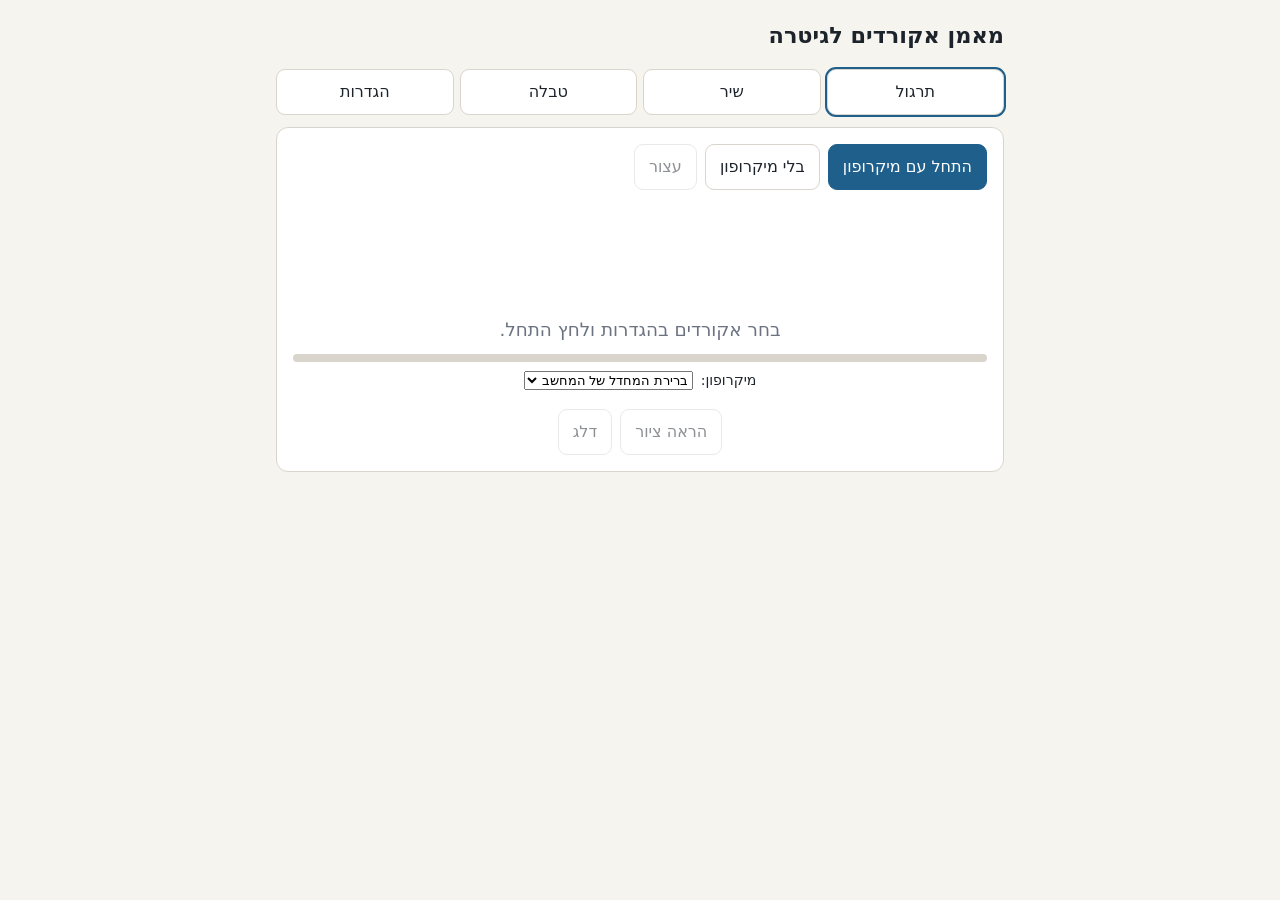
<file: chord-trainer/chord-trainer_v6.html>
<!doctype html>
<html lang="he" dir="rtl">
<head>
<meta charset="utf-8">
<meta name="viewport" content="width=device-width, initial-scale=1">
<title>מאמן אקורדים</title>
<link rel="manifest" href="manifest.json">
<meta name="theme-color" content="#1f5f8b">
<style>
:root{--bg:#f6f4ef;--card:#fff;--ink:#1d232b;--muted:#6b7380;--accent:#1f5f8b;--ok:#2e8b57;--bad:#c0392b;--line:#d9d5cc}
@media (prefers-color-scheme:dark){:root{--bg:#15181c;--card:#1f242a;--ink:#e9ecef;--muted:#9aa3ad;--accent:#5fa8d9;--ok:#4fc184;--bad:#ff6b5b;--line:#333a42}}
*{box-sizing:border-box}
body{margin:0;background:var(--bg);color:var(--ink);font-family:system-ui,"Segoe UI",Arial,sans-serif;line-height:1.5}
main{max-width:760px;margin:0 auto;padding:16px}
h1{font-size:1.4rem;margin:.2rem 0 1rem}
.card{background:var(--card);border:1px solid var(--line);border-radius:12px;padding:16px;margin-bottom:14px}
.tabs{display:flex;gap:6px;flex-wrap:wrap;margin-bottom:12px}
.tabs button{flex:1}
button{font:inherit;padding:10px 14px;border-radius:9px;border:1px solid var(--line);background:var(--card);color:var(--ink);cursor:pointer}
button.primary{background:var(--accent);color:#fff;border-color:var(--accent)}
button.on{outline:2px solid var(--accent)}
button:disabled{opacity:.5;cursor:default}
.row{display:flex;gap:8px;flex-wrap:wrap;align-items:center}
#chordName{font-size:5rem;font-weight:700;text-align:center;direction:ltr;margin:.2rem 0}
#status{text-align:center;min-height:1.6em;font-size:1.15rem}
.ok{color:var(--ok)}.bad{color:var(--bad)}.muted{color:var(--muted)}
#meter{height:8px;background:var(--line);border-radius:4px;overflow:hidden;margin:8px 0}
#meterFill{height:100%;width:0;background:var(--accent);transition:width .05s}
#diagram{display:flex;justify-content:center;min-height:10px}
table{width:100%;border-collapse:collapse;font-size:.95rem}
th,td{padding:6px;border-bottom:1px solid var(--line);text-align:center}
td.n{direction:ltr;font-weight:600}
label.chk{display:inline-flex;gap:4px;align-items:center;margin:3px 8px 3px 0;direction:ltr}
.seq{direction:ltr;display:flex;gap:6px;flex-wrap:wrap;justify-content:center;font-size:1.6rem;margin:8px 0}
.seq span{padding:4px 10px;border-radius:8px;border:1px solid var(--line)}
.seq span.cur{background:var(--accent);color:#fff}
.seq span.done{color:var(--ok);border-color:var(--ok)}
input[type=text]{font:inherit;padding:8px;border-radius:8px;border:1px solid var(--line);background:var(--card);color:var(--ink);direction:ltr;flex:1;min-width:180px}
input[type=range]{width:180px}
.small{font-size:.88rem}
.hidden{display:none}
</style>
</head>
<body>
<main>
<h1>מאמן אקורדים לגיטרה</h1>

<div class="tabs">
  <button id="tabDrill" class="on">תרגול</button>
  <button id="tabSong">שיר</button>
  <button id="tabStats">טבלה</button>
  <button id="tabSettings">הגדרות</button>
</div>

<section id="paneDrill" class="card">
  <div class="row">
    <button id="btnStart" class="primary">התחל עם מיקרופון</button>
    <button id="btnNoMic">בלי מיקרופון</button>
    <button id="btnStop" disabled>עצור</button>
  </div>
  <div id="chordName">&nbsp;</div>
  <div id="status" class="muted">בחר אקורדים בהגדרות ולחץ התחל.</div>
  <div id="meter"><div id="meterFill"></div></div>
  <div class="row small" style="justify-content:center">מיקרופון: <select id="micSel"><option value="">ברירת המחדל של המחשב</option></select></div>
  <div id="diagram"></div>
  <div class="row" style="justify-content:center;margin-top:8px">
    <button id="btnHint" disabled>הראה ציור</button>
    <button id="btnSkip" disabled>דלג</button>
    <button id="btnRight" class="hidden">צדקתי</button>
    <button id="btnWrong" class="hidden">טעיתי</button>
  </div>
</section>

<section id="paneSong" class="card hidden">
  <div class="row">
    <input type="text" id="seqInput" value="Em Em Am Am">
    <select id="seqPreset"></select>
  </div>
  <div class="row" style="margin-top:8px">
    <button id="btnSongStart" class="primary">התחל רצף</button>
    <button id="btnSongStop" disabled>עצור</button>
  </div>
  <div class="seq" id="seqView"></div>
  <div id="songStatus" style="text-align:center" class="muted">כל אקורד ברצף נבדק לפי הסדר. נמדד זמן המעבר בין אקורד לאקורד.</div>
  <div id="songDiagram" style="display:flex;justify-content:center"></div>
  <div id="songResult" class="small"></div>
</section>

<section id="paneStats" class="card hidden">
  <table>
    <thead><tr><th>אקורד</th><th>ניסיונות</th><th>הצלחות</th><th>אחוז</th><th>זמן שליפה ממוצע</th></tr></thead>
    <tbody id="statsBody"></tbody>
  </table>
  <div class="row" style="margin-top:10px"><button id="btnReset">אפס טבלה</button></div>
</section>

<section id="paneSettings" class="card hidden">
  <h3 style="margin-top:0">אקורדים פעילים</h3>
  <div id="chordChecks"></div>
  <p class="small muted">כל האצבועים לפי החוברת. Bm בגרסה הקלה של החוברת (עמוד 53), בלי ברה.</p>
  <h3>הקראה</h3>
  <label class="chk"><input type="checkbox" id="optSpeak" checked> הקרא את שם האקורד</label>
  <h3>כיול זיהוי</h3>
  <div class="small">
    <div class="row">סף עוצמה מינימלי <input type="range" id="cfgRms" min="0.003" max="0.05" step="0.001"> <span id="vRms"></span></div>
    <div class="row">ציון מינימלי לזיהוי <input type="range" id="cfgScore" min="0.4" max="0.9" step="0.01"> <span id="vScore"></span></div>
    <div class="row">טווח פסגות (דציבל מתחת לשיא) <input type="range" id="cfgDb" min="20" max="50" step="1"> <span id="vDb"></span></div>
    <div class="row"><button id="btnDefaults">ערכי ברירת מחדל</button></div>
    <p>רעש רקע נוכחי: <span id="vNoise">לא נמדד</span>. סף פעיל: <span id="vThr">לא נמדד</span>.</p>
    <p>זיהוי אחרון: <span id="vLast" style="direction:ltr;display:inline-block">אין</span></p>
    <p class="muted">אם פריטה לא נקלטת, הורד את סף העוצמה. אם אקורד נכון מסומן "לא הצלחתי לזהות", הורד את הציון המינימלי. אם אקורדים מתבלבלים, העלה אותו.</p>
  </div>
</section>
</main>

<script>
/* CORE-START: pure detection logic, no browser APIs */
const OPEN_MIDI = [40, 45, 50, 55, 59, 64]; // strings 6..1: E2 A2 D3 G3 B3 E4
const CHORDS = {
  Em: {frets:[0,2,2,0,0,0], group:'שבוע 1'},
  Am: {frets:[-1,0,2,2,1,0], group:'שבוע 1'},
  C:  {frets:[-1,3,2,0,1,0], group:'שבוע 1'},
  F:  {frets:[-1,-1,3,2,1,0], group:'שבוע 1'},
  D:  {frets:[-1,-1,0,2,3,2], group:'שבוע 2'},
  G:  {frets:[3,2,0,0,0,3], group:'שבוע 2'},
  E:  {frets:[0,2,2,1,0,0], group:'שבוע 3'},
  A:  {frets:[-1,0,2,2,2,0], group:'שבוע 3'},
  B7: {frets:[-1,2,1,2,0,2], group:'שבוע 4'},
  Dm: {frets:[-1,-1,0,2,3,1], group:'שבוע 4'},
  A7: {frets:[-1,0,2,0,2,0], group:'בשירי החוברת'},
  C7: {frets:[-1,3,2,3,1,0], group:'בשירי החוברת'},
  Bm: {frets:[-1,-1,4,4,3,2], group:'בשירי החוברת'}
};
const DEFAULT_CFG = {fMin:100, fMax:1600, peakDb:38, minScore:0.6, harmonics:5, rmsMin:0.012, noiseFactor:4, peakPow:0.5, centered:true};

function midiToHz(m){ return 440 * Math.pow(2, (m - 69) / 12); }
function hzToPc(f){ return (((Math.round(69 + 12 * Math.log2(f / 440))) % 12) + 12) % 12; }

function chordTemplate(frets, cfg){
  const c = new Array(12).fill(0);
  frets.forEach((fr, i) => {
    if (fr < 0) return;
    const f0 = midiToHz(OPEN_MIDI[i] + fr);
    for (let h = 1; h <= cfg.harmonics; h++){
      const f = f0 * h;
      if (f < cfg.fMin || f > cfg.fMax) continue;
      c[hzToPc(f)] += 1 / h;
    }
  });
  return c;
}

// mag: linear magnitude per FFT bin (length fftSize/2)
function chromaFromMagnitudes(mag, sampleRate, fftSize, cfg){
  const binHz = sampleRate / fftSize;
  const lo = Math.max(1, Math.ceil(cfg.fMin / binHz));
  const hi = Math.min(mag.length - 2, Math.floor(cfg.fMax / binHz));
  let max = 0;
  for (let k = lo; k <= hi; k++) if (mag[k] > max) max = mag[k];
  const chroma = new Array(12).fill(0);
  if (max <= 0) return chroma;
  const thr = max * Math.pow(10, -cfg.peakDb / 20);
  for (let k = lo; k <= hi; k++){
    const m = mag[k];
    if (m < thr || m <= mag[k-1] || m < mag[k+1]) continue;
    // parabolic interpolation in dB for the true peak frequency
    const a = 20*Math.log10(mag[k-1] + 1e-12), b = 20*Math.log10(m + 1e-12), g = 20*Math.log10(mag[k+1] + 1e-12);
    const den = a - 2*b + g;
    const off = den !== 0 ? 0.5 * (a - g) / den : 0;
    chroma[hzToPc((k + off) * binHz)] += Math.pow(m / max, cfg.peakPow);
  }
  return chroma;
}

function cosine(a, b, centered){
  let ma = 0, mb = 0;
  if (centered){ for (let i = 0; i < 12; i++){ ma += a[i] / 12; mb += b[i] / 12; } }
  let d = 0, na = 0, nb = 0;
  for (let i = 0; i < 12; i++){ const x = a[i] - ma, y = b[i] - mb; d += x*y; na += x*x; nb += y*y; }
  return (na && nb) ? d / Math.sqrt(na * nb) : 0;
}

function classifyChroma(chroma, names, cfg){
  const ranked = names.map(n => ({name:n, score:cosine(chroma, chordTemplate(CHORDS[n].frets, cfg), cfg.centered)}))
                      .sort((x, y) => y.score - x.score);
  const best = ranked[0];
  return {name: best && best.score >= cfg.minScore ? best.name : null, score: best ? best.score : 0, ranked};
}

function onsetThreshold(noiseRms, cfg){ return Math.max(cfg.rmsMin, cfg.noiseFactor * noiseRms); }
/* CORE-END */

// ---------- storage (best effort) ----------
const store = {
  get(k, d){ try { const v = localStorage.getItem('ct3_' + k); return v ? JSON.parse(v) : d; } catch(e){ return d; } },
  set(k, v){ try { localStorage.setItem('ct3_' + k, JSON.stringify(v)); } catch(e){} }
};
const cfg = Object.assign({}, DEFAULT_CFG, store.get('cfg', {}));
let active = store.get('active', ['Em','Am','C','F']).filter(n => n in CHORDS);
let stats = store.get('stats', {});
let speakOn = store.get('speak', true);

// ---------- UI helpers ----------
const $ = id => document.getElementById(id);
function setStatus(t, cls){ const s = $('status'); s.textContent = t; s.className = cls || ''; }

function diagramSVG(name){
  const fr = CHORDS[name].frets, W = 170, H = 190, x0 = 25, dx = 24, y0 = 40, dy = 32;
  const played = fr.filter(f => f > 0), maxF = played.length ? Math.max(...played) : 0;
  const base = maxF > 4 ? Math.min(...played) : 1;
  let s = `<svg width="${W}" height="${H}" viewBox="0 0 ${W} ${H}" style="direction:ltr" role="img" aria-label="${name}">`;
  s += `<text x="${W/2}" y="16" text-anchor="middle" font-size="15" font-weight="700" fill="currentColor">${name}</text>`;
  for (let i = 0; i < 6; i++) s += `<line x1="${x0+i*dx}" y1="${y0}" x2="${x0+i*dx}" y2="${y0+4*dy}" stroke="currentColor" stroke-width="1.3"/>`;
  for (let j = 0; j <= 4; j++) s += `<line x1="${x0}" y1="${y0+j*dy}" x2="${x0+5*dx}" y2="${y0+j*dy}" stroke="currentColor" stroke-width="${j===0&&base===1?4:1.3}"/>`;
  if (base > 1) s += `<text x="${x0-8}" y="${y0+dy*0.65}" text-anchor="end" font-size="12" fill="currentColor">${base}</text>`;
  fr.forEach((f, i) => {
    const x = x0 + i*dx;
    if (f < 0) s += `<text x="${x}" y="${y0-8}" text-anchor="middle" font-size="14" fill="currentColor">×</text>`;
    else if (f === 0) s += `<circle cx="${x}" cy="${y0-13}" r="5" fill="none" stroke="currentColor" stroke-width="1.5"/>`;
    else s += `<circle cx="${x}" cy="${y0+(f-base+0.5)*dy}" r="9" fill="currentColor"/>`;
  });
  return s + `</svg>`;
}

// ---------- speech ----------
const HE_ROOT = {C:'דו', D:'רה', E:'מי', F:'פה', G:'סול', A:'לה', B:'סי'};
const EN_ROOT = {C:'C', D:'D', E:'E', F:'F', G:'G', A:'A', B:'B'};
function spokenName(n, he){
  const root = n[0], rest = n.slice(1);
  if (he) return HE_ROOT[root] + (rest === 'm' ? ' מינור' : rest === '7' ? ' שבע' : ' מז\'ור');
  return EN_ROOT[root] + (rest === 'm' ? ' minor' : rest === '7' ? ' seven' : ' major');
}
let muteUntil = 0;
function speak(name){
  return new Promise(resolve => {
    if (!speakOn || !('speechSynthesis' in window)){ resolve(); return; }
    const voices = speechSynthesis.getVoices();
    const he = voices.find(v => /^he|^iw/i.test(v.lang));
    const u = new SpeechSynthesisUtterance(spokenName(name, !!he));
    if (he){ u.voice = he; u.lang = he.lang; } else u.lang = 'en-US';
    u.rate = 0.95;
    muteUntil = performance.now() + 4000;
    let done = false;
    const fin = () => { if (done) return; done = true; muteUntil = performance.now() + 350; resolve(); };
    u.onend = fin; u.onerror = fin;
    setTimeout(fin, 3500);
    speechSynthesis.cancel(); speechSynthesis.speak(u);
  });
}
if ('speechSynthesis' in window) speechSynthesis.getVoices();

// ---------- audio engine ----------
const audio = {ctx:null, stream:null, fftA:null, rmsA:null, timer:null, state:'off', noise:0.003,
               tOnset:0, acc:null, nAcc:0, prevRms:0, onResult:null, onOnset:null};

async function fillMics(){
  try {
    const devs = (await navigator.mediaDevices.enumerateDevices()).filter(d => d.kind === 'audioinput');
    const cur = store.get('mic', '');
    const usedId = audio.stream ? (audio.stream.getAudioTracks()[0].getSettings().deviceId || '') : '';
    $('micSel').innerHTML = '<option value="">ברירת המחדל של המחשב</option>' +
      devs.filter(d => d.deviceId && d.deviceId !== 'default').map(d => `<option value="${d.deviceId}">${d.label || 'מיקרופון'}</option>`).join('');
    $('micSel').value = cur || '';
    if (!cur && usedId){ const d = devs.find(x => x.deviceId === usedId); if (d) $('micSel').options[0].textContent = 'ברירת המחדל: ' + d.label; }
  } catch(e){}
}
function closeAudio(){
  stopAudio();
  if (audio.stream) audio.stream.getTracks().forEach(t => t.stop());
  if (audio.ctx) audio.ctx.close();
  audio.ctx = null; audio.stream = null;
}
$('micSel').onchange = async () => {
  store.set('mic', $('micSel').value);
  const running = audio.state !== 'off', cb = audio.onResult;
  closeAudio();
  if (running){ try { await startAudio(cb); } catch(e){ setStatus('המיקרופון שנבחר לא נפתח. בחר אחר.', 'bad'); } }
};
async function startAudio(onResult, onOnset){
  if (!audio.ctx){
    const id = store.get('mic', '');
    const c = {echoCancellation:false, noiseSuppression:false, autoGainControl:false};
    if (id) c.deviceId = {exact: id};
    try { audio.stream = await navigator.mediaDevices.getUserMedia({audio:c}); }
    catch(e){ if (!id) throw e; store.set('mic', ''); delete c.deviceId; audio.stream = await navigator.mediaDevices.getUserMedia({audio:c}); }
    fillMics();
    audio.ctx = new (window.AudioContext || window.webkitAudioContext)();
    const src = audio.ctx.createMediaStreamSource(audio.stream);
    audio.fftA = audio.ctx.createAnalyser(); audio.fftA.fftSize = 16384; audio.fftA.smoothingTimeConstant = 0;
    audio.rmsA = audio.ctx.createAnalyser(); audio.rmsA.fftSize = 1024;
    src.connect(audio.fftA); src.connect(audio.rmsA);
  }
  if (audio.ctx.state === 'suspended') await audio.ctx.resume();
  audio.onResult = onResult; audio.onOnset = onOnset || null;
  audio.state = 'listen'; audio.tStart = performance.now(); audio.peak = 0; audio.silentWarned = false;
  clearInterval(audio.timer);
  audio.timer = setInterval(tick, 25);
}
function stopAudio(){
  clearInterval(audio.timer); audio.state = 'off';
  $('meterFill').style.width = '0';
}

const tbuf = new Float32Array(1024);
let fbuf = null;
function tick(){
  const now = performance.now();
  audio.rmsA.getFloatTimeDomainData(tbuf);
  let s = 0; for (let i = 0; i < tbuf.length; i++) s += tbuf[i]*tbuf[i];
  const rms = Math.sqrt(s / tbuf.length);
  // log meter: -70 dB empty, -10 dB full
  $('meterFill').style.width = Math.max(0, Math.min(100, (20*Math.log10(rms + 1e-9) + 70) / 60 * 100)) + '%';
  audio.peak = Math.max(audio.peak, rms);
  if (!audio.silentWarned && now - audio.tStart > 3000 && audio.peak < 0.0003){
    audio.silentWarned = true;
    const msg = 'לא מגיע שום קול מהמיקרופון. בחר מיקרופון אחר ברשימה למטה, או בדוק שהוא לא מושתק.';
    if (song.on) $('songStatus').textContent = msg; else setStatus(msg, 'bad');
  }
  const thr = onsetThreshold(audio.noise, cfg);
  if (audio.state === 'listen'){
    if (now < muteUntil){ audio.prevRms = rms; return; }
    const rising = rms > thr && rms > 1.6 * audio.prevRms;
    if (rising){
      audio.state = 'settle'; audio.tOnset = now;
      if (audio.onOnset) audio.onOnset(now);
    } else if (rms < thr){
      audio.noise = 0.97 * audio.noise + 0.03 * rms; // slow noise floor tracking
    }
    audio.prevRms = 0.7 * audio.prevRms + 0.3 * rms;
    $('vNoise').textContent = audio.noise.toFixed(4); $('vThr').textContent = thr.toFixed(4);
  } else if (audio.state === 'settle'){
    if (now - audio.tOnset >= 150){
      audio.state = 'collect';
      fbuf = fbuf || new Float32Array(audio.fftA.frequencyBinCount);
      audio.acc = new Float64Array(audio.fftA.frequencyBinCount); audio.nAcc = 0;
    }
  } else if (audio.state === 'collect'){
    audio.fftA.getFloatFrequencyData(fbuf);
    for (let k = 0; k < fbuf.length; k++) audio.acc[k] += Math.pow(10, fbuf[k] / 20);
    audio.nAcc++;
    if (now - audio.tOnset >= 1000){
      for (let k = 0; k < audio.acc.length; k++) audio.acc[k] /= audio.nAcc;
      const chroma = chromaFromMagnitudes(audio.acc, audio.ctx.sampleRate, audio.fftA.fftSize, cfg);
      const res = classifyChroma(chroma, Object.keys(CHORDS), cfg);
      // restrict to the active set, but report the global ranking for calibration
      $('vLast').textContent = res.ranked.slice(0,3).map(r => r.name + ' ' + r.score.toFixed(2)).join(' | ');
      audio.state = 'cooldown'; audio.tCool = now;
      audio.prevRms = rms;
      if (audio.onResult) audio.onResult(res, audio.tOnset);
    }
  } else if (audio.state === 'cooldown'){
    audio.prevRms = 0.7 * audio.prevRms + 0.3 * rms;
    if (now - audio.tCool > 250) audio.state = 'listen';
  }
}

// Classification against the chords the user can be asked about
function judge(res, pool){
  const r = res.ranked.filter(x => pool.includes(x.name));
  const best = r[0];
  if (!best || best.score < cfg.minScore) return null;
  return best.name;
}

// ---------- drill mode ----------
const drill = {on:false, mic:false, cur:null, prev:null, t0:0, mistakes:0, fails:{}, hinted:false};
function pickChord(){
  const pool = active.filter(n => CHORDS[n]);
  if (!pool.length) return null;
  const w = pool.map(n => (n === drill.prev && pool.length > 1) ? 0 : 1 + 2 * (drill.fails[n] || 0) + (stats[n] && stats[n].a ? (1 - stats[n].s / stats[n].a) : 1));
  let r = Math.random() * w.reduce((a, b) => a + b, 0);
  for (let i = 0; i < pool.length; i++){ r -= w[i]; if (r <= 0) return pool[i]; }
  return pool[pool.length - 1];
}
function record(name, ok, ms){
  const st = stats[name] || (stats[name] = {a:0, s:0, t:0});
  st.a++; if (ok){ st.s++; st.t += ms; }
  store.set('stats', stats); renderStats();
}
async function nextChord(){
  if (!drill.on) return;
  const n = pickChord();
  if (!n){ setStatus('לא נבחרו אקורדים. בחר בהגדרות.', 'bad'); stopDrill(); return; }
  drill.prev = drill.cur = n; drill.mistakes = 0; drill.hinted = false;
  $('chordName').textContent = n; $('diagram').innerHTML = '';
  drill.t0 = performance.now();
  setStatus(drill.mic ? 'נגן את האקורד' : 'דמיין את האצבוע, ואז לחץ הראה ציור', 'muted');
  await speak(n);
}
function onDrillResult(res, tOnset){
  if (!drill.on) return;
  const pool = active.filter(n => CHORDS[n]);
  const heard = judge(res, pool);
  if (!heard){ setStatus('לא הצלחתי לזהות. נסה לפרוט שוב, נקי וחזק.', 'muted'); return; }
  if (heard === drill.cur){
    const ms = tOnset - drill.t0;
    if (drill.mistakes === 0 && !drill.hinted){ record(drill.cur, true, ms); drill.fails[drill.cur] = Math.max(0, (drill.fails[drill.cur]||0) - 1); }
    setStatus('נכון! ' + (ms/1000).toFixed(1) + ' שניות', 'ok');
    setTimeout(nextChord, 900);
  } else {
    drill.mistakes++;
    if (drill.mistakes === 1) setStatus('שמעתי ' + heard + '. נסה שוב.', 'bad');
    else {
      if (drill.mistakes === 2){ record(drill.cur, false, 0); drill.fails[drill.cur] = (drill.fails[drill.cur]||0) + 1; }
      setStatus('שמעתי ' + heard + '. כך מנגנים ' + drill.cur + ':', 'bad');
      $('diagram').innerHTML = diagramSVG(drill.cur);
    }
  }
}
async function startDrill(mic){
  stopSong();
  drill.on = true; drill.mic = mic; drill.cur = null;
  $('btnStop').disabled = false; $('btnSkip').disabled = false; $('btnHint').disabled = false;
  $('btnStart').disabled = true; $('btnNoMic').disabled = true;
  $('btnRight').classList.toggle('hidden', mic); $('btnWrong').classList.toggle('hidden', mic);
  if (mic){
    try { await startAudio(onDrillResult); }
    catch(e){ setStatus('אין גישה למיקרופון. פתח את הדף מ-localhost או מכתובת https, או עבור למצב בלי מיקרופון.', 'bad'); stopDrill(); return; }
  }
  nextChord();
}
function stopDrill(){
  drill.on = false; stopAudio();
  $('btnStop').disabled = true; $('btnSkip').disabled = true; $('btnHint').disabled = true;
  $('btnStart').disabled = false; $('btnNoMic').disabled = false;
  $('btnRight').classList.add('hidden'); $('btnWrong').classList.add('hidden');
}
$('btnStart').onclick = () => startDrill(true);
$('btnNoMic').onclick = () => startDrill(false);
$('btnStop').onclick = () => { stopDrill(); setStatus('נעצר.', 'muted'); };
$('btnSkip').onclick = () => { if (drill.cur){ record(drill.cur, false, 0); drill.fails[drill.cur] = (drill.fails[drill.cur]||0) + 1; } nextChord(); };
$('btnHint').onclick = () => {
  if (!drill.cur) return;
  if (drill.mic && !drill.hinted && drill.mistakes < 2){ record(drill.cur, false, 0); drill.fails[drill.cur] = (drill.fails[drill.cur]||0) + 1; }
  drill.hinted = true; drill.tHint = performance.now();
  $('diagram').innerHTML = diagramSVG(drill.cur);
};
$('btnRight').onclick = () => { if (!drill.cur) return; const ms = (drill.tHint || performance.now()) - drill.t0; record(drill.cur, true, ms); drill.tHint = 0; nextChord(); };
$('btnWrong').onclick = () => { if (!drill.cur) return; record(drill.cur, false, 0); drill.fails[drill.cur] = (drill.fails[drill.cur]||0) + 1; drill.tHint = 0; nextChord(); };

// ---------- song mode ----------
const PRESETS = [
  ['Em Em Am Am', 'עיר מקלט, אהוד בנאי (עמ\' 12)'],
  ['C F C F C', 'סלאם, שבע (עמ\' 14)'],
  ['G D Am Am G D C C', 'Knocking On Heaven\'s Door (עמ\' 15)'],
  ['D C G', 'Sweet Home Alabama (עמ\' 16)'],
  ['Em D C G', 'ואיך שלא, אריאל זילבר (עמ\' 17)'],
  ['Am C Em D', 'אורות, אברהם טל (עמ\' 18)'],
  ['A D E', 'Twist & Shout (עמ\' 19)'],
  ['Em G A C', 'דוד ושאול, אהוד בנאי (עמ\' 20)'],
  ['Em G D A Em A Em A', 'Mad World (עמ\' 21)'],
  ['Am E G D F C Dm E', 'Hotel California (עמ\' 11, 22)'],
  ['Em A B7 Em Em A B7 Em D G D G B7 Em A B7 Em', 'אני ואתה, אריק איינשטיין (עמ\' 11, 24)'],
  ['Em D Em D', 'Horse With No Name (עמ\' 25)'],
  ['Am C F Am C F', 'נגעה בשמיים, משינה (עמ\' 26)'],
  ['C G Am F C G F C', 'Let It Be (עמ\' 27)'],
  ['F C Am G', 'Learning To Fly (עמ\' 28)'],
  ['Em C D D', 'קול גלגל, שוטי הנבואה (עמ\' 29)'],
  ['G Em C D', 'לילה שקט עבר על כוחותינו (עמ\' 30)'],
  ['C Am Em G F C Dm Em G', 'שאריות של החיים, עידן רייכל (עמ\' 31)'],
  ['Am B7 G C Am B7 Em Em', 'היא לא יודעת מה עובר עליי (עמ\' 32)'],
  ['Em Em Am Am B7 B7 Em Em', 'Dance Me To The End Of Love (עמ\' 49)'],
  ['F Dm C C Dm A7 F C C7 C', 'עוף גוזל, אריק איינשטיין (עמ\' 50)'],
  ['Bm G D C Bm G C D', 'אין עוד יום, גידי גוב (עמ\' 53)'],
  ['C G Dm A7 Am E Dm F', 'עושה שלום במרומיו (עמ\' 54)'],
  ['Em A Em A Em E Am A', 'תרגול: מינור מול מז\'ור (לא מהחוברת)']
];
const song = {on:false, seq:[], i:0, tPrev:0, times:[], mistakes:0};
function renderSeq(){
  $('seqView').innerHTML = song.seq.map((n, i) => `<span class="${i < song.i ? 'done' : i === song.i && song.on ? 'cur' : ''}">${n}</span>`).join('');
}
function parseSeq(){
  const raw = $('seqInput').value.trim().split(/[\s,|]+/).filter(Boolean);
  const bad = raw.filter(n => !CHORDS[n]);
  return {seq: raw.filter(n => CHORDS[n]), bad};
}
function onSongResult(res, tOnset){
  if (!song.on) return;
  const pool = Array.from(new Set(song.seq.concat(active)));
  const heard = judge(res, pool);
  const want = song.seq[song.i];
  if (!heard){ $('songStatus').textContent = 'לא הצלחתי לזהות. פרוט שוב.'; return; }
  if (heard !== want){
    song.mistakes++;
    $('songStatus').innerHTML = `<span class="bad">שמעתי ${heard}, מחכה ל-${want}</span>`;
    if (song.mistakes >= 2) $('songDiagram').innerHTML = diagramSVG(want);
    return;
  }
  if (song.i > 0) song.times.push({from: song.seq[song.i-1], to: want, ms: tOnset - song.tPrev, miss: song.mistakes});
  song.tPrev = tOnset; song.mistakes = 0; song.i++;
  $('songDiagram').innerHTML = '';
  if (song.i >= song.seq.length){ finishSong(); return; }
  $('songStatus').innerHTML = `<span class="ok">נכון</span>. הבא: ${song.seq[song.i]}`;
  renderSeq();
}
function finishSong(){
  song.on = false; stopAudio(); renderSeq();
  $('btnSongStart').disabled = false; $('btnSongStop').disabled = true;
  const total = song.times.reduce((a, t) => a + t.ms, 0);
  $('songStatus').innerHTML = `<span class="ok">הרצף הושלם.</span>`;
  $('songResult').innerHTML = `<table><thead><tr><th>מעבר</th><th>זמן</th><th>טעויות</th></tr></thead><tbody>` +
    song.times.map(t => `<tr><td class="n">${t.from} → ${t.to}</td><td>${(t.ms/1000).toFixed(1)} ש'</td><td>${t.miss}</td></tr>`).join('') +
    `</tbody></table><p>סך זמן המעברים: ${(total/1000).toFixed(1)} שניות.</p>`;
  const hist = store.get('songs', []); hist.push({seq: song.seq.join(' '), total, date: Date.now()}); store.set('songs', hist.slice(-50));
}
async function startSong(){
  stopDrill();
  const {seq, bad} = parseSeq();
  if (seq.length < 2){ $('songStatus').textContent = 'צריך לפחות שני אקורדים מוכרים ברצף.' + (bad.length ? ' לא מוכר: ' + bad.join(', ') : ''); return; }
  Object.assign(song, {on:true, seq, i:0, times:[], mistakes:0, tPrev:0});
  $('songResult').innerHTML = ''; $('songDiagram').innerHTML = '';
  $('btnSongStart').disabled = true; $('btnSongStop').disabled = false;
  try { await startAudio(onSongResult); }
  catch(e){ $('songStatus').textContent = 'אין גישה למיקרופון. פתח מ-localhost או https.'; stopSong(); return; }
  $('songStatus').textContent = 'נגן: ' + seq[0] + (bad.length ? ' (לא מוכר והושמט: ' + bad.join(', ') + ')' : '');
  renderSeq();
}
function stopSong(){
  if (!song.on) return;
  song.on = false; stopAudio(); renderSeq();
  $('btnSongStart').disabled = false; $('btnSongStop').disabled = true;
}
$('btnSongStart').onclick = startSong;
$('btnSongStop').onclick = () => { stopSong(); $('songStatus').textContent = 'נעצר.'; };
function renderPresets(){
  const can = p => p[0].split(' ').every(n => active.includes(n));
  const opt = p => `<option value="${p[0]}">${p[1]}</option>`;
  const now = PRESETS.filter(can), later = PRESETS.filter(p => !can(p));
  $('seqPreset').innerHTML = `<option value="">שירים מהחוברת (${now.length} אפשר לנגן עכשיו)</option>` +
    (now.length ? `<optgroup label="אפשר לנגן עכשיו">${now.map(opt).join('')}</optgroup>` : '') +
    `<optgroup label="צריך עוד אקורדים">${later.map(opt).join('')}</optgroup>`;
}
renderPresets();
$('seqPreset').onchange = e => { if (e.target.value){ $('seqInput').value = e.target.value; song.seq = parseSeq().seq; song.i = 0; renderSeq(); } };
$('seqInput').oninput = () => { if (!song.on){ song.seq = parseSeq().seq; song.i = 0; renderSeq(); } };

// ---------- stats ----------
function renderStats(){
  const names = Object.keys(CHORDS).filter(n => stats[n] && stats[n].a);
  $('statsBody').innerHTML = names.length ? names.map(n => {
    const st = stats[n];
    return `<tr><td class="n">${n}</td><td>${st.a}</td><td>${st.s}</td><td>${Math.round(100*st.s/st.a)}%</td><td>${st.s ? (st.t/st.s/1000).toFixed(1) + ' ש\'' : ''}</td></tr>`;
  }).join('') : '<tr><td colspan="5" class="muted">עוד אין נתונים</td></tr>';
}
$('btnReset').onclick = () => { if (confirm('לאפס את הטבלה?')){ stats = {}; store.set('stats', stats); renderStats(); } };

// ---------- settings ----------
function renderChecks(){
  const groups = {};
  Object.keys(CHORDS).forEach(n => (groups[CHORDS[n].group] = groups[CHORDS[n].group] || []).push(n));
  $('chordChecks').innerHTML = Object.keys(groups).map(g =>
    `<div><b>${g}:</b> ` + groups[g].map(n => `<label class="chk"><input type="checkbox" data-c="${n}" ${active.includes(n) ? 'checked' : ''}>${n}</label>`).join('') + '</div>').join('');
  $('chordChecks').querySelectorAll('input').forEach(el => el.onchange = () => {
    active = Array.from($('chordChecks').querySelectorAll('input:checked')).map(x => x.dataset.c);
    store.set('active', active); renderPresets();
  });
}
function bindRange(id, key, out, fmt){
  const el = $(id); el.value = cfg[key]; $(out).textContent = fmt(cfg[key]);
  el.oninput = () => { cfg[key] = parseFloat(el.value); $(out).textContent = fmt(cfg[key]); store.set('cfg', cfg); };
}
function renderSettings(){
  bindRange('cfgRms', 'rmsMin', 'vRms', v => v.toFixed(3));
  bindRange('cfgScore', 'minScore', 'vScore', v => v.toFixed(2));
  bindRange('cfgDb', 'peakDb', 'vDb', v => v + '');
}
$('btnDefaults').onclick = () => { Object.assign(cfg, DEFAULT_CFG); store.set('cfg', cfg); renderSettings(); };
$('optSpeak').checked = speakOn;
$('optSpeak').onchange = e => { speakOn = e.target.checked; store.set('speak', speakOn); };

// ---------- tabs ----------
const tabs = {tabDrill:'paneDrill', tabSong:'paneSong', tabStats:'paneStats', tabSettings:'paneSettings'};
Object.keys(tabs).forEach(t => $(t).onclick = () => {
  Object.keys(tabs).forEach(x => { $(x).classList.toggle('on', x === t); $(tabs[x]).classList.toggle('hidden', x !== t); });
});

renderChecks(); renderSettings(); renderStats(); song.seq = parseSeq().seq; renderSeq();
if ('serviceWorker' in navigator && location.protocol !== 'file:') navigator.serviceWorker.register('sw.js').catch(() => {});
</script>
</body>
</html>
</file>
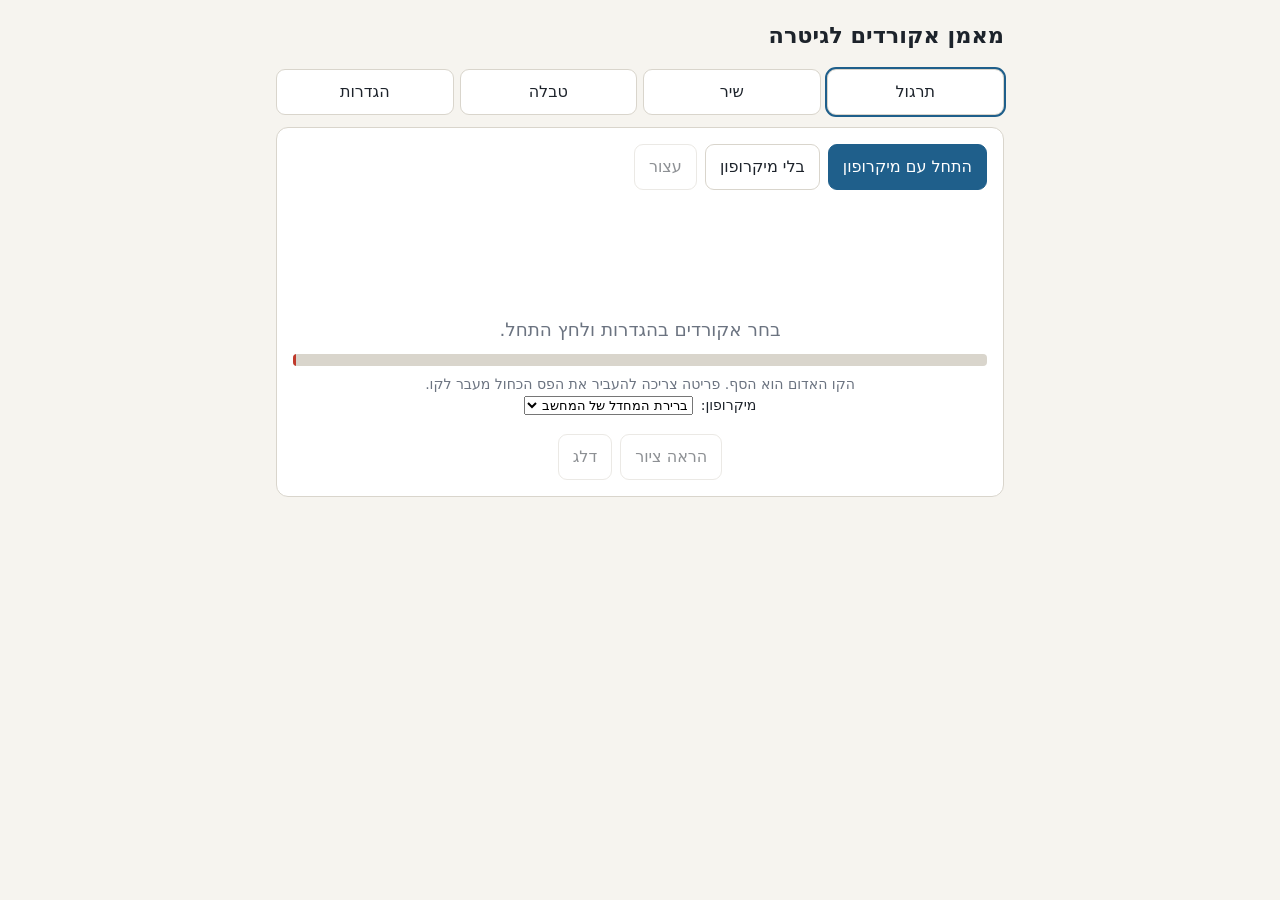
<file: chord-trainer/chord-trainer_v7.html>
<!doctype html>
<html lang="he" dir="rtl">
<head>
<meta charset="utf-8">
<meta name="viewport" content="width=device-width, initial-scale=1">
<title>מאמן אקורדים</title>
<link rel="manifest" href="manifest.json">
<meta name="theme-color" content="#1f5f8b">
<style>
:root{--bg:#f6f4ef;--card:#fff;--ink:#1d232b;--muted:#6b7380;--accent:#1f5f8b;--ok:#2e8b57;--bad:#c0392b;--line:#d9d5cc}
@media (prefers-color-scheme:dark){:root{--bg:#15181c;--card:#1f242a;--ink:#e9ecef;--muted:#9aa3ad;--accent:#5fa8d9;--ok:#4fc184;--bad:#ff6b5b;--line:#333a42}}
*{box-sizing:border-box}
body{margin:0;background:var(--bg);color:var(--ink);font-family:system-ui,"Segoe UI",Arial,sans-serif;line-height:1.5}
main{max-width:760px;margin:0 auto;padding:16px}
h1{font-size:1.4rem;margin:.2rem 0 1rem}
.card{background:var(--card);border:1px solid var(--line);border-radius:12px;padding:16px;margin-bottom:14px}
.tabs{display:flex;gap:6px;flex-wrap:wrap;margin-bottom:12px}
.tabs button{flex:1}
button{font:inherit;padding:10px 14px;border-radius:9px;border:1px solid var(--line);background:var(--card);color:var(--ink);cursor:pointer}
button.primary{background:var(--accent);color:#fff;border-color:var(--accent)}
button.on{outline:2px solid var(--accent)}
button:disabled{opacity:.5;cursor:default}
.row{display:flex;gap:8px;flex-wrap:wrap;align-items:center}
#chordName{font-size:5rem;font-weight:700;text-align:center;direction:ltr;margin:.2rem 0}
#status{text-align:center;min-height:1.6em;font-size:1.15rem}
.ok{color:var(--ok)}.bad{color:var(--bad)}.muted{color:var(--muted)}
#meter{position:relative;direction:ltr;height:12px;background:var(--line);border-radius:4px;overflow:hidden;margin:8px 0}
#meterFill{height:100%;width:0;background:var(--accent);transition:width .05s}
#diagram{display:flex;justify-content:center;min-height:10px}
table{width:100%;border-collapse:collapse;font-size:.95rem}
th,td{padding:6px;border-bottom:1px solid var(--line);text-align:center}
td.n{direction:ltr;font-weight:600}
label.chk{display:inline-flex;gap:4px;align-items:center;margin:3px 8px 3px 0;direction:ltr}
.seq{direction:ltr;display:flex;gap:6px;flex-wrap:wrap;justify-content:center;font-size:1.6rem;margin:8px 0}
.seq span{padding:4px 10px;border-radius:8px;border:1px solid var(--line)}
.seq span.cur{background:var(--accent);color:#fff}
.seq span.done{color:var(--ok);border-color:var(--ok)}
input[type=text]{font:inherit;padding:8px;border-radius:8px;border:1px solid var(--line);background:var(--card);color:var(--ink);direction:ltr;flex:1;min-width:180px}
input[type=range]{width:180px}
.small{font-size:.88rem}
.hidden{display:none}
</style>
</head>
<body>
<main>
<h1>מאמן אקורדים לגיטרה</h1>

<div class="tabs">
  <button id="tabDrill" class="on">תרגול</button>
  <button id="tabSong">שיר</button>
  <button id="tabStats">טבלה</button>
  <button id="tabSettings">הגדרות</button>
</div>

<section id="paneDrill" class="card">
  <div class="row">
    <button id="btnStart" class="primary">התחל עם מיקרופון</button>
    <button id="btnNoMic">בלי מיקרופון</button>
    <button id="btnStop" disabled>עצור</button>
  </div>
  <div id="chordName">&nbsp;</div>
  <div id="status" class="muted">בחר אקורדים בהגדרות ולחץ התחל.</div>
  <div id="meter"><div id="meterFill"></div><div id="meterThr" style="position:absolute;top:-3px;bottom:-3px;width:3px;background:var(--bad)"></div></div>
  <div class="small muted" style="text-align:center">הקו האדום הוא הסף. פריטה צריכה להעביר את הפס הכחול מעבר לקו.</div>
  <div class="row small" style="justify-content:center">מיקרופון: <select id="micSel"><option value="">ברירת המחדל של המחשב</option></select></div>
  <div id="diagram"></div>
  <div class="row" style="justify-content:center;margin-top:8px">
    <button id="btnHint" disabled>הראה ציור</button>
    <button id="btnSkip" disabled>דלג</button>
    <button id="btnRight" class="hidden">צדקתי</button>
    <button id="btnWrong" class="hidden">טעיתי</button>
  </div>
</section>

<section id="paneSong" class="card hidden">
  <div class="row">
    <input type="text" id="seqInput" value="Em Em Am Am">
    <select id="seqPreset"></select>
  </div>
  <div class="row" style="margin-top:8px">
    <button id="btnSongStart" class="primary">התחל רצף</button>
    <button id="btnSongStop" disabled>עצור</button>
  </div>
  <div class="seq" id="seqView"></div>
  <div id="songStatus" style="text-align:center" class="muted">כל אקורד ברצף נבדק לפי הסדר. נמדד זמן המעבר בין אקורד לאקורד.</div>
  <div id="songDiagram" style="display:flex;justify-content:center"></div>
  <div id="songResult" class="small"></div>
</section>

<section id="paneStats" class="card hidden">
  <table>
    <thead><tr><th>אקורד</th><th>ניסיונות</th><th>הצלחות</th><th>אחוז</th><th>זמן שליפה ממוצע</th></tr></thead>
    <tbody id="statsBody"></tbody>
  </table>
  <div class="row" style="margin-top:10px"><button id="btnReset">אפס טבלה</button></div>
</section>

<section id="paneSettings" class="card hidden">
  <h3 style="margin-top:0">אקורדים פעילים</h3>
  <div id="chordChecks"></div>
  <p class="small muted">כל האצבועים לפי החוברת. Bm בגרסה הקלה של החוברת (עמוד 53), בלי ברה.</p>
  <h3>הקראה</h3>
  <label class="chk"><input type="checkbox" id="optSpeak" checked> הקרא את שם האקורד</label>
  <h3>כיול זיהוי</h3>
  <div class="small">
    <div class="row">סף עוצמה מינימלי <input type="range" id="cfgRms" min="0.0005" max="0.03" step="0.0005"> <span id="vRms"></span></div>
    <div class="row">ציון מינימלי לזיהוי <input type="range" id="cfgScore" min="0.4" max="0.9" step="0.01"> <span id="vScore"></span></div>
    <div class="row">טווח פסגות (דציבל מתחת לשיא) <input type="range" id="cfgDb" min="20" max="50" step="1"> <span id="vDb"></span></div>
    <div class="row"><button id="btnDefaults">ערכי ברירת מחדל</button></div>
    <p>רעש רקע נוכחי: <span id="vNoise">לא נמדד</span>. סף פעיל: <span id="vThr">לא נמדד</span>.</p>
    <p>זיהוי אחרון: <span id="vLast" style="direction:ltr;display:inline-block">אין</span></p>
    <p class="muted">אם פריטה לא נקלטת, הורד את סף העוצמה. אם אקורד נכון מסומן "לא הצלחתי לזהות", הורד את הציון המינימלי. אם אקורדים מתבלבלים, העלה אותו.</p>
  </div>
</section>
</main>

<script>
/* CORE-START: pure detection logic, no browser APIs */
const OPEN_MIDI = [40, 45, 50, 55, 59, 64]; // strings 6..1: E2 A2 D3 G3 B3 E4
const CHORDS = {
  Em: {frets:[0,2,2,0,0,0], group:'שבוע 1'},
  Am: {frets:[-1,0,2,2,1,0], group:'שבוע 1'},
  C:  {frets:[-1,3,2,0,1,0], group:'שבוע 1'},
  F:  {frets:[-1,-1,3,2,1,0], group:'שבוע 1'},
  D:  {frets:[-1,-1,0,2,3,2], group:'שבוע 2'},
  G:  {frets:[3,2,0,0,0,3], group:'שבוע 2'},
  E:  {frets:[0,2,2,1,0,0], group:'שבוע 3'},
  A:  {frets:[-1,0,2,2,2,0], group:'שבוע 3'},
  B7: {frets:[-1,2,1,2,0,2], group:'שבוע 4'},
  Dm: {frets:[-1,-1,0,2,3,1], group:'שבוע 4'},
  A7: {frets:[-1,0,2,0,2,0], group:'בשירי החוברת'},
  C7: {frets:[-1,3,2,3,1,0], group:'בשירי החוברת'},
  Bm: {frets:[-1,-1,4,4,3,2], group:'בשירי החוברת'}
};
const DEFAULT_CFG = {fMin:100, fMax:1600, peakDb:38, minScore:0.6, harmonics:5, rmsMin:0.002, noiseFactor:4, peakPow:0.5, centered:true};

function midiToHz(m){ return 440 * Math.pow(2, (m - 69) / 12); }
function hzToPc(f){ return (((Math.round(69 + 12 * Math.log2(f / 440))) % 12) + 12) % 12; }

function chordTemplate(frets, cfg){
  const c = new Array(12).fill(0);
  frets.forEach((fr, i) => {
    if (fr < 0) return;
    const f0 = midiToHz(OPEN_MIDI[i] + fr);
    for (let h = 1; h <= cfg.harmonics; h++){
      const f = f0 * h;
      if (f < cfg.fMin || f > cfg.fMax) continue;
      c[hzToPc(f)] += 1 / h;
    }
  });
  return c;
}

// mag: linear magnitude per FFT bin (length fftSize/2)
function chromaFromMagnitudes(mag, sampleRate, fftSize, cfg){
  const binHz = sampleRate / fftSize;
  const lo = Math.max(1, Math.ceil(cfg.fMin / binHz));
  const hi = Math.min(mag.length - 2, Math.floor(cfg.fMax / binHz));
  let max = 0;
  for (let k = lo; k <= hi; k++) if (mag[k] > max) max = mag[k];
  const chroma = new Array(12).fill(0);
  if (max <= 0) return chroma;
  const thr = max * Math.pow(10, -cfg.peakDb / 20);
  for (let k = lo; k <= hi; k++){
    const m = mag[k];
    if (m < thr || m <= mag[k-1] || m < mag[k+1]) continue;
    // parabolic interpolation in dB for the true peak frequency
    const a = 20*Math.log10(mag[k-1] + 1e-12), b = 20*Math.log10(m + 1e-12), g = 20*Math.log10(mag[k+1] + 1e-12);
    const den = a - 2*b + g;
    const off = den !== 0 ? 0.5 * (a - g) / den : 0;
    chroma[hzToPc((k + off) * binHz)] += Math.pow(m / max, cfg.peakPow);
  }
  return chroma;
}

function cosine(a, b, centered){
  let ma = 0, mb = 0;
  if (centered){ for (let i = 0; i < 12; i++){ ma += a[i] / 12; mb += b[i] / 12; } }
  let d = 0, na = 0, nb = 0;
  for (let i = 0; i < 12; i++){ const x = a[i] - ma, y = b[i] - mb; d += x*y; na += x*x; nb += y*y; }
  return (na && nb) ? d / Math.sqrt(na * nb) : 0;
}

function classifyChroma(chroma, names, cfg){
  const ranked = names.map(n => ({name:n, score:cosine(chroma, chordTemplate(CHORDS[n].frets, cfg), cfg.centered)}))
                      .sort((x, y) => y.score - x.score);
  const best = ranked[0];
  return {name: best && best.score >= cfg.minScore ? best.name : null, score: best ? best.score : 0, ranked};
}

function onsetThreshold(noiseRms, cfg){ return Math.max(cfg.rmsMin, cfg.noiseFactor * noiseRms); }
/* CORE-END */

// ---------- storage (best effort) ----------
const store = {
  get(k, d){ try { const v = localStorage.getItem('ct3_' + k); return v ? JSON.parse(v) : d; } catch(e){ return d; } },
  set(k, v){ try { localStorage.setItem('ct3_' + k, JSON.stringify(v)); } catch(e){} }
};
const cfg = Object.assign({}, DEFAULT_CFG, store.get('cfg', {}));
if (cfg.rmsMin >= 0.012) cfg.rmsMin = DEFAULT_CFG.rmsMin; // old default was too high for quiet microphones
let active = store.get('active', ['Em','Am','C','F']).filter(n => n in CHORDS);
let stats = store.get('stats', {});
let speakOn = store.get('speak', true);

// ---------- UI helpers ----------
const $ = id => document.getElementById(id);
function setStatus(t, cls){ const s = $('status'); s.textContent = t; s.className = cls || ''; }

function diagramSVG(name){
  const fr = CHORDS[name].frets, W = 170, H = 190, x0 = 25, dx = 24, y0 = 40, dy = 32;
  const played = fr.filter(f => f > 0), maxF = played.length ? Math.max(...played) : 0;
  const base = maxF > 4 ? Math.min(...played) : 1;
  let s = `<svg width="${W}" height="${H}" viewBox="0 0 ${W} ${H}" style="direction:ltr" role="img" aria-label="${name}">`;
  s += `<text x="${W/2}" y="16" text-anchor="middle" font-size="15" font-weight="700" fill="currentColor">${name}</text>`;
  for (let i = 0; i < 6; i++) s += `<line x1="${x0+i*dx}" y1="${y0}" x2="${x0+i*dx}" y2="${y0+4*dy}" stroke="currentColor" stroke-width="1.3"/>`;
  for (let j = 0; j <= 4; j++) s += `<line x1="${x0}" y1="${y0+j*dy}" x2="${x0+5*dx}" y2="${y0+j*dy}" stroke="currentColor" stroke-width="${j===0&&base===1?4:1.3}"/>`;
  if (base > 1) s += `<text x="${x0-8}" y="${y0+dy*0.65}" text-anchor="end" font-size="12" fill="currentColor">${base}</text>`;
  fr.forEach((f, i) => {
    const x = x0 + i*dx;
    if (f < 0) s += `<text x="${x}" y="${y0-8}" text-anchor="middle" font-size="14" fill="currentColor">×</text>`;
    else if (f === 0) s += `<circle cx="${x}" cy="${y0-13}" r="5" fill="none" stroke="currentColor" stroke-width="1.5"/>`;
    else s += `<circle cx="${x}" cy="${y0+(f-base+0.5)*dy}" r="9" fill="currentColor"/>`;
  });
  return s + `</svg>`;
}

// ---------- speech ----------
const HE_ROOT = {C:'דו', D:'רה', E:'מי', F:'פה', G:'סול', A:'לה', B:'סי'};
const EN_ROOT = {C:'C', D:'D', E:'E', F:'F', G:'G', A:'A', B:'B'};
function spokenName(n, he){
  const root = n[0], rest = n.slice(1);
  if (he) return HE_ROOT[root] + (rest === 'm' ? ' מינור' : rest === '7' ? ' שבע' : ' מז\'ור');
  return EN_ROOT[root] + (rest === 'm' ? ' minor' : rest === '7' ? ' seven' : ' major');
}
let muteUntil = 0;
function speak(name){
  return new Promise(resolve => {
    if (!speakOn || !('speechSynthesis' in window)){ resolve(); return; }
    const voices = speechSynthesis.getVoices();
    const he = voices.find(v => /^he|^iw/i.test(v.lang));
    const u = new SpeechSynthesisUtterance(spokenName(name, !!he));
    if (he){ u.voice = he; u.lang = he.lang; } else u.lang = 'en-US';
    u.rate = 0.95;
    muteUntil = performance.now() + 4000;
    let done = false;
    const fin = () => { if (done) return; done = true; muteUntil = performance.now() + 350; resolve(); };
    u.onend = fin; u.onerror = fin;
    setTimeout(fin, 3500);
    speechSynthesis.cancel(); speechSynthesis.speak(u);
  });
}
if ('speechSynthesis' in window) speechSynthesis.getVoices();

// ---------- audio engine ----------
const audio = {ctx:null, stream:null, fftA:null, rmsA:null, timer:null, state:'off', noise:0.003,
               tOnset:0, acc:null, nAcc:0, prevRms:0, onResult:null, onOnset:null};

async function fillMics(){
  try {
    const devs = (await navigator.mediaDevices.enumerateDevices()).filter(d => d.kind === 'audioinput');
    const cur = store.get('mic', '');
    const usedId = audio.stream ? (audio.stream.getAudioTracks()[0].getSettings().deviceId || '') : '';
    $('micSel').innerHTML = '<option value="">ברירת המחדל של המחשב</option>' +
      devs.filter(d => d.deviceId && d.deviceId !== 'default').map(d => `<option value="${d.deviceId}">${d.label || 'מיקרופון'}</option>`).join('');
    $('micSel').value = cur || '';
    if (!cur && usedId){ const d = devs.find(x => x.deviceId === usedId); if (d) $('micSel').options[0].textContent = 'ברירת המחדל: ' + d.label; }
  } catch(e){}
}
function closeAudio(){
  stopAudio();
  if (audio.stream) audio.stream.getTracks().forEach(t => t.stop());
  if (audio.ctx) audio.ctx.close();
  audio.ctx = null; audio.stream = null;
}
$('micSel').onchange = async () => {
  store.set('mic', $('micSel').value);
  const running = audio.state !== 'off', cb = audio.onResult;
  closeAudio();
  if (running){ try { await startAudio(cb); } catch(e){ setStatus('המיקרופון שנבחר לא נפתח. בחר אחר.', 'bad'); } }
};
async function startAudio(onResult, onOnset){
  if (!audio.ctx){
    const id = store.get('mic', '');
    const c = {echoCancellation:false, noiseSuppression:false, autoGainControl:false};
    if (id) c.deviceId = {exact: id};
    try { audio.stream = await navigator.mediaDevices.getUserMedia({audio:c}); }
    catch(e){ if (!id) throw e; store.set('mic', ''); delete c.deviceId; audio.stream = await navigator.mediaDevices.getUserMedia({audio:c}); }
    fillMics();
    audio.ctx = new (window.AudioContext || window.webkitAudioContext)();
    const src = audio.ctx.createMediaStreamSource(audio.stream);
    audio.fftA = audio.ctx.createAnalyser(); audio.fftA.fftSize = 16384; audio.fftA.smoothingTimeConstant = 0;
    audio.rmsA = audio.ctx.createAnalyser(); audio.rmsA.fftSize = 1024;
    src.connect(audio.fftA); src.connect(audio.rmsA);
  }
  if (audio.ctx.state === 'suspended') await audio.ctx.resume();
  audio.onResult = onResult; audio.onOnset = onOnset || null;
  audio.state = 'listen'; audio.tStart = performance.now(); audio.peak = 0; audio.silentWarned = false;
  clearInterval(audio.timer);
  audio.timer = setInterval(tick, 25);
}
function stopAudio(){
  clearInterval(audio.timer); audio.state = 'off';
  $('meterFill').style.width = '0';
}

const tbuf = new Float32Array(1024);
let fbuf = null;
function tick(){
  const now = performance.now();
  audio.rmsA.getFloatTimeDomainData(tbuf);
  let s = 0; for (let i = 0; i < tbuf.length; i++) s += tbuf[i]*tbuf[i];
  const rms = Math.sqrt(s / tbuf.length);
  // log meter: -70 dB empty, -10 dB full
  const lvl = r => Math.max(0, Math.min(100, (20*Math.log10(r + 1e-9) + 70) / 60 * 100));
  $('meterFill').style.width = lvl(rms) + '%';
  $('meterThr').style.left = lvl(onsetThreshold(audio.noise, cfg)) + '%';
  audio.peak = Math.max(audio.peak, rms);
  if (!audio.silentWarned && now - audio.tStart > 3000 && audio.peak < 0.0003){
    audio.silentWarned = true;
    const msg = 'לא מגיע שום קול מהמיקרופון. בחר מיקרופון אחר ברשימה למטה, או בדוק שהוא לא מושתק.';
    if (song.on) $('songStatus').textContent = msg; else setStatus(msg, 'bad');
  }
  const thr = onsetThreshold(audio.noise, cfg);
  if (audio.state === 'listen'){
    if (now < muteUntil){ audio.prevRms = rms; return; }
    const rising = rms > thr && rms > 1.6 * audio.prevRms;
    if (rising){
      audio.state = 'settle'; audio.tOnset = now;
      if (song.on) $('songStatus').textContent = 'שמעתי פריטה, בודק...'; else if (drill.on) setStatus('שמעתי פריטה, בודק...', 'muted');
      if (audio.onOnset) audio.onOnset(now);
    } else if (rms < thr){
      audio.noise = 0.97 * audio.noise + 0.03 * rms; // slow noise floor tracking
    }
    audio.prevRms = 0.7 * audio.prevRms + 0.3 * rms;
    $('vNoise').textContent = audio.noise.toFixed(4); $('vThr').textContent = thr.toFixed(4);
  } else if (audio.state === 'settle'){
    if (now - audio.tOnset >= 150){
      audio.state = 'collect';
      fbuf = fbuf || new Float32Array(audio.fftA.frequencyBinCount);
      audio.acc = new Float64Array(audio.fftA.frequencyBinCount); audio.nAcc = 0;
    }
  } else if (audio.state === 'collect'){
    audio.fftA.getFloatFrequencyData(fbuf);
    for (let k = 0; k < fbuf.length; k++) audio.acc[k] += Math.pow(10, fbuf[k] / 20);
    audio.nAcc++;
    if (now - audio.tOnset >= 1000){
      for (let k = 0; k < audio.acc.length; k++) audio.acc[k] /= audio.nAcc;
      const chroma = chromaFromMagnitudes(audio.acc, audio.ctx.sampleRate, audio.fftA.fftSize, cfg);
      const res = classifyChroma(chroma, Object.keys(CHORDS), cfg);
      // restrict to the active set, but report the global ranking for calibration
      $('vLast').textContent = res.ranked.slice(0,3).map(r => r.name + ' ' + r.score.toFixed(2)).join(' | ');
      audio.state = 'cooldown'; audio.tCool = now;
      audio.prevRms = rms;
      if (audio.onResult) audio.onResult(res, audio.tOnset);
    }
  } else if (audio.state === 'cooldown'){
    audio.prevRms = 0.7 * audio.prevRms + 0.3 * rms;
    if (now - audio.tCool > 250) audio.state = 'listen';
  }
}

// Classification against the chords the user can be asked about
function judge(res, pool){
  const r = res.ranked.filter(x => pool.includes(x.name));
  const best = r[0];
  if (!best || best.score < cfg.minScore) return null;
  return best.name;
}

// ---------- drill mode ----------
const drill = {on:false, mic:false, cur:null, prev:null, t0:0, mistakes:0, fails:{}, hinted:false};
function pickChord(){
  const pool = active.filter(n => CHORDS[n]);
  if (!pool.length) return null;
  const w = pool.map(n => (n === drill.prev && pool.length > 1) ? 0 : 1 + 2 * (drill.fails[n] || 0) + (stats[n] && stats[n].a ? (1 - stats[n].s / stats[n].a) : 1));
  let r = Math.random() * w.reduce((a, b) => a + b, 0);
  for (let i = 0; i < pool.length; i++){ r -= w[i]; if (r <= 0) return pool[i]; }
  return pool[pool.length - 1];
}
function record(name, ok, ms){
  const st = stats[name] || (stats[name] = {a:0, s:0, t:0});
  st.a++; if (ok){ st.s++; st.t += ms; }
  store.set('stats', stats); renderStats();
}
async function nextChord(){
  if (!drill.on) return;
  const n = pickChord();
  if (!n){ setStatus('לא נבחרו אקורדים. בחר בהגדרות.', 'bad'); stopDrill(); return; }
  drill.prev = drill.cur = n; drill.mistakes = 0; drill.hinted = false;
  $('chordName').textContent = n; $('diagram').innerHTML = '';
  drill.t0 = performance.now();
  setStatus(drill.mic ? 'נגן את האקורד' : 'דמיין את האצבוע, ואז לחץ הראה ציור', 'muted');
  await speak(n);
}
function onDrillResult(res, tOnset){
  if (!drill.on) return;
  const pool = active.filter(n => CHORDS[n]);
  const heard = judge(res, pool);
  if (!heard){ setStatus('לא הצלחתי לזהות. נסה לפרוט שוב, נקי וחזק.', 'muted'); return; }
  if (heard === drill.cur){
    const ms = tOnset - drill.t0;
    if (drill.mistakes === 0 && !drill.hinted){ record(drill.cur, true, ms); drill.fails[drill.cur] = Math.max(0, (drill.fails[drill.cur]||0) - 1); }
    setStatus('נכון! ' + (ms/1000).toFixed(1) + ' שניות', 'ok');
    setTimeout(nextChord, 900);
  } else {
    drill.mistakes++;
    if (drill.mistakes === 1) setStatus('שמעתי ' + heard + '. נסה שוב.', 'bad');
    else {
      if (drill.mistakes === 2){ record(drill.cur, false, 0); drill.fails[drill.cur] = (drill.fails[drill.cur]||0) + 1; }
      setStatus('שמעתי ' + heard + '. כך מנגנים ' + drill.cur + ':', 'bad');
      $('diagram').innerHTML = diagramSVG(drill.cur);
    }
  }
}
async function startDrill(mic){
  stopSong();
  drill.on = true; drill.mic = mic; drill.cur = null;
  $('btnStop').disabled = false; $('btnSkip').disabled = false; $('btnHint').disabled = false;
  $('btnStart').disabled = true; $('btnNoMic').disabled = true;
  $('btnRight').classList.toggle('hidden', mic); $('btnWrong').classList.toggle('hidden', mic);
  if (mic){
    try { await startAudio(onDrillResult); }
    catch(e){ setStatus('אין גישה למיקרופון. פתח את הדף מ-localhost או מכתובת https, או עבור למצב בלי מיקרופון.', 'bad'); stopDrill(); return; }
  }
  nextChord();
}
function stopDrill(){
  drill.on = false; stopAudio();
  $('btnStop').disabled = true; $('btnSkip').disabled = true; $('btnHint').disabled = true;
  $('btnStart').disabled = false; $('btnNoMic').disabled = false;
  $('btnRight').classList.add('hidden'); $('btnWrong').classList.add('hidden');
}
$('btnStart').onclick = () => startDrill(true);
$('btnNoMic').onclick = () => startDrill(false);
$('btnStop').onclick = () => { stopDrill(); setStatus('נעצר.', 'muted'); };
$('btnSkip').onclick = () => { if (drill.cur){ record(drill.cur, false, 0); drill.fails[drill.cur] = (drill.fails[drill.cur]||0) + 1; } nextChord(); };
$('btnHint').onclick = () => {
  if (!drill.cur) return;
  if (drill.mic && !drill.hinted && drill.mistakes < 2){ record(drill.cur, false, 0); drill.fails[drill.cur] = (drill.fails[drill.cur]||0) + 1; }
  drill.hinted = true; drill.tHint = performance.now();
  $('diagram').innerHTML = diagramSVG(drill.cur);
};
$('btnRight').onclick = () => { if (!drill.cur) return; const ms = (drill.tHint || performance.now()) - drill.t0; record(drill.cur, true, ms); drill.tHint = 0; nextChord(); };
$('btnWrong').onclick = () => { if (!drill.cur) return; record(drill.cur, false, 0); drill.fails[drill.cur] = (drill.fails[drill.cur]||0) + 1; drill.tHint = 0; nextChord(); };

// ---------- song mode ----------
const PRESETS = [
  ['Em Em Am Am', 'עיר מקלט, אהוד בנאי (עמ\' 12)'],
  ['C F C F C', 'סלאם, שבע (עמ\' 14)'],
  ['G D Am Am G D C C', 'Knocking On Heaven\'s Door (עמ\' 15)'],
  ['D C G', 'Sweet Home Alabama (עמ\' 16)'],
  ['Em D C G', 'ואיך שלא, אריאל זילבר (עמ\' 17)'],
  ['Am C Em D', 'אורות, אברהם טל (עמ\' 18)'],
  ['A D E', 'Twist & Shout (עמ\' 19)'],
  ['Em G A C', 'דוד ושאול, אהוד בנאי (עמ\' 20)'],
  ['Em G D A Em A Em A', 'Mad World (עמ\' 21)'],
  ['Am E G D F C Dm E', 'Hotel California (עמ\' 11, 22)'],
  ['Em A B7 Em Em A B7 Em D G D G B7 Em A B7 Em', 'אני ואתה, אריק איינשטיין (עמ\' 11, 24)'],
  ['Em D Em D', 'Horse With No Name (עמ\' 25)'],
  ['Am C F Am C F', 'נגעה בשמיים, משינה (עמ\' 26)'],
  ['C G Am F C G F C', 'Let It Be (עמ\' 27)'],
  ['F C Am G', 'Learning To Fly (עמ\' 28)'],
  ['Em C D D', 'קול גלגל, שוטי הנבואה (עמ\' 29)'],
  ['G Em C D', 'לילה שקט עבר על כוחותינו (עמ\' 30)'],
  ['C Am Em G F C Dm Em G', 'שאריות של החיים, עידן רייכל (עמ\' 31)'],
  ['Am B7 G C Am B7 Em Em', 'היא לא יודעת מה עובר עליי (עמ\' 32)'],
  ['Em Em Am Am B7 B7 Em Em', 'Dance Me To The End Of Love (עמ\' 49)'],
  ['F Dm C C Dm A7 F C C7 C', 'עוף גוזל, אריק איינשטיין (עמ\' 50)'],
  ['Bm G D C Bm G C D', 'אין עוד יום, גידי גוב (עמ\' 53)'],
  ['C G Dm A7 Am E Dm F', 'עושה שלום במרומיו (עמ\' 54)'],
  ['Em A Em A Em E Am A', 'תרגול: מינור מול מז\'ור (לא מהחוברת)']
];
const song = {on:false, seq:[], i:0, tPrev:0, times:[], mistakes:0};
function renderSeq(){
  $('seqView').innerHTML = song.seq.map((n, i) => `<span class="${i < song.i ? 'done' : i === song.i && song.on ? 'cur' : ''}">${n}</span>`).join('');
}
function parseSeq(){
  const raw = $('seqInput').value.trim().split(/[\s,|]+/).filter(Boolean);
  const bad = raw.filter(n => !CHORDS[n]);
  return {seq: raw.filter(n => CHORDS[n]), bad};
}
function onSongResult(res, tOnset){
  if (!song.on) return;
  const pool = Array.from(new Set(song.seq.concat(active)));
  const heard = judge(res, pool);
  const want = song.seq[song.i];
  if (!heard){ $('songStatus').textContent = 'לא הצלחתי לזהות. פרוט שוב.'; return; }
  if (heard !== want){
    song.mistakes++;
    $('songStatus').innerHTML = `<span class="bad">שמעתי ${heard}, מחכה ל-${want}</span>`;
    if (song.mistakes >= 2) $('songDiagram').innerHTML = diagramSVG(want);
    return;
  }
  if (song.i > 0) song.times.push({from: song.seq[song.i-1], to: want, ms: tOnset - song.tPrev, miss: song.mistakes});
  song.tPrev = tOnset; song.mistakes = 0; song.i++;
  $('songDiagram').innerHTML = '';
  if (song.i >= song.seq.length){ finishSong(); return; }
  $('songStatus').innerHTML = `<span class="ok">נכון</span>. הבא: ${song.seq[song.i]}`;
  renderSeq();
}
function finishSong(){
  song.on = false; stopAudio(); renderSeq();
  $('btnSongStart').disabled = false; $('btnSongStop').disabled = true;
  const total = song.times.reduce((a, t) => a + t.ms, 0);
  $('songStatus').innerHTML = `<span class="ok">הרצף הושלם.</span>`;
  $('songResult').innerHTML = `<table><thead><tr><th>מעבר</th><th>זמן</th><th>טעויות</th></tr></thead><tbody>` +
    song.times.map(t => `<tr><td class="n">${t.from} → ${t.to}</td><td>${(t.ms/1000).toFixed(1)} ש'</td><td>${t.miss}</td></tr>`).join('') +
    `</tbody></table><p>סך זמן המעברים: ${(total/1000).toFixed(1)} שניות.</p>`;
  const hist = store.get('songs', []); hist.push({seq: song.seq.join(' '), total, date: Date.now()}); store.set('songs', hist.slice(-50));
}
async function startSong(){
  stopDrill();
  const {seq, bad} = parseSeq();
  if (seq.length < 2){ $('songStatus').textContent = 'צריך לפחות שני אקורדים מוכרים ברצף.' + (bad.length ? ' לא מוכר: ' + bad.join(', ') : ''); return; }
  Object.assign(song, {on:true, seq, i:0, times:[], mistakes:0, tPrev:0});
  $('songResult').innerHTML = ''; $('songDiagram').innerHTML = '';
  $('btnSongStart').disabled = true; $('btnSongStop').disabled = false;
  try { await startAudio(onSongResult); }
  catch(e){ $('songStatus').textContent = 'אין גישה למיקרופון. פתח מ-localhost או https.'; stopSong(); return; }
  $('songStatus').textContent = 'נגן: ' + seq[0] + (bad.length ? ' (לא מוכר והושמט: ' + bad.join(', ') + ')' : '');
  renderSeq();
}
function stopSong(){
  if (!song.on) return;
  song.on = false; stopAudio(); renderSeq();
  $('btnSongStart').disabled = false; $('btnSongStop').disabled = true;
}
$('btnSongStart').onclick = startSong;
$('btnSongStop').onclick = () => { stopSong(); $('songStatus').textContent = 'נעצר.'; };
function renderPresets(){
  const can = p => p[0].split(' ').every(n => active.includes(n));
  const opt = p => `<option value="${p[0]}">${p[1]}</option>`;
  const now = PRESETS.filter(can), later = PRESETS.filter(p => !can(p));
  $('seqPreset').innerHTML = `<option value="">שירים מהחוברת (${now.length} אפשר לנגן עכשיו)</option>` +
    (now.length ? `<optgroup label="אפשר לנגן עכשיו">${now.map(opt).join('')}</optgroup>` : '') +
    `<optgroup label="צריך עוד אקורדים">${later.map(opt).join('')}</optgroup>`;
}
renderPresets();
$('seqPreset').onchange = e => { if (e.target.value){ $('seqInput').value = e.target.value; song.seq = parseSeq().seq; song.i = 0; renderSeq(); } };
$('seqInput').oninput = () => { if (!song.on){ song.seq = parseSeq().seq; song.i = 0; renderSeq(); } };

// ---------- stats ----------
function renderStats(){
  const names = Object.keys(CHORDS).filter(n => stats[n] && stats[n].a);
  $('statsBody').innerHTML = names.length ? names.map(n => {
    const st = stats[n];
    return `<tr><td class="n">${n}</td><td>${st.a}</td><td>${st.s}</td><td>${Math.round(100*st.s/st.a)}%</td><td>${st.s ? (st.t/st.s/1000).toFixed(1) + ' ש\'' : ''}</td></tr>`;
  }).join('') : '<tr><td colspan="5" class="muted">עוד אין נתונים</td></tr>';
}
$('btnReset').onclick = () => { if (confirm('לאפס את הטבלה?')){ stats = {}; store.set('stats', stats); renderStats(); } };

// ---------- settings ----------
function renderChecks(){
  const groups = {};
  Object.keys(CHORDS).forEach(n => (groups[CHORDS[n].group] = groups[CHORDS[n].group] || []).push(n));
  $('chordChecks').innerHTML = Object.keys(groups).map(g =>
    `<div><b>${g}:</b> ` + groups[g].map(n => `<label class="chk"><input type="checkbox" data-c="${n}" ${active.includes(n) ? 'checked' : ''}>${n}</label>`).join('') + '</div>').join('');
  $('chordChecks').querySelectorAll('input').forEach(el => el.onchange = () => {
    active = Array.from($('chordChecks').querySelectorAll('input:checked')).map(x => x.dataset.c);
    store.set('active', active); renderPresets();
  });
}
function bindRange(id, key, out, fmt){
  const el = $(id); el.value = cfg[key]; $(out).textContent = fmt(cfg[key]);
  el.oninput = () => { cfg[key] = parseFloat(el.value); $(out).textContent = fmt(cfg[key]); store.set('cfg', cfg); };
}
function renderSettings(){
  bindRange('cfgRms', 'rmsMin', 'vRms', v => v.toFixed(3));
  bindRange('cfgScore', 'minScore', 'vScore', v => v.toFixed(2));
  bindRange('cfgDb', 'peakDb', 'vDb', v => v + '');
}
$('btnDefaults').onclick = () => { Object.assign(cfg, DEFAULT_CFG); store.set('cfg', cfg); renderSettings(); };
$('optSpeak').checked = speakOn;
$('optSpeak').onchange = e => { speakOn = e.target.checked; store.set('speak', speakOn); };

// ---------- tabs ----------
const tabs = {tabDrill:'paneDrill', tabSong:'paneSong', tabStats:'paneStats', tabSettings:'paneSettings'};
Object.keys(tabs).forEach(t => $(t).onclick = () => {
  Object.keys(tabs).forEach(x => { $(x).classList.toggle('on', x === t); $(tabs[x]).classList.toggle('hidden', x !== t); });
});

renderChecks(); renderSettings(); renderStats(); song.seq = parseSeq().seq; renderSeq();
if ('serviceWorker' in navigator && location.protocol !== 'file:') navigator.serviceWorker.register('sw.js').catch(() => {});
</script>
</body>
</html>
</file>
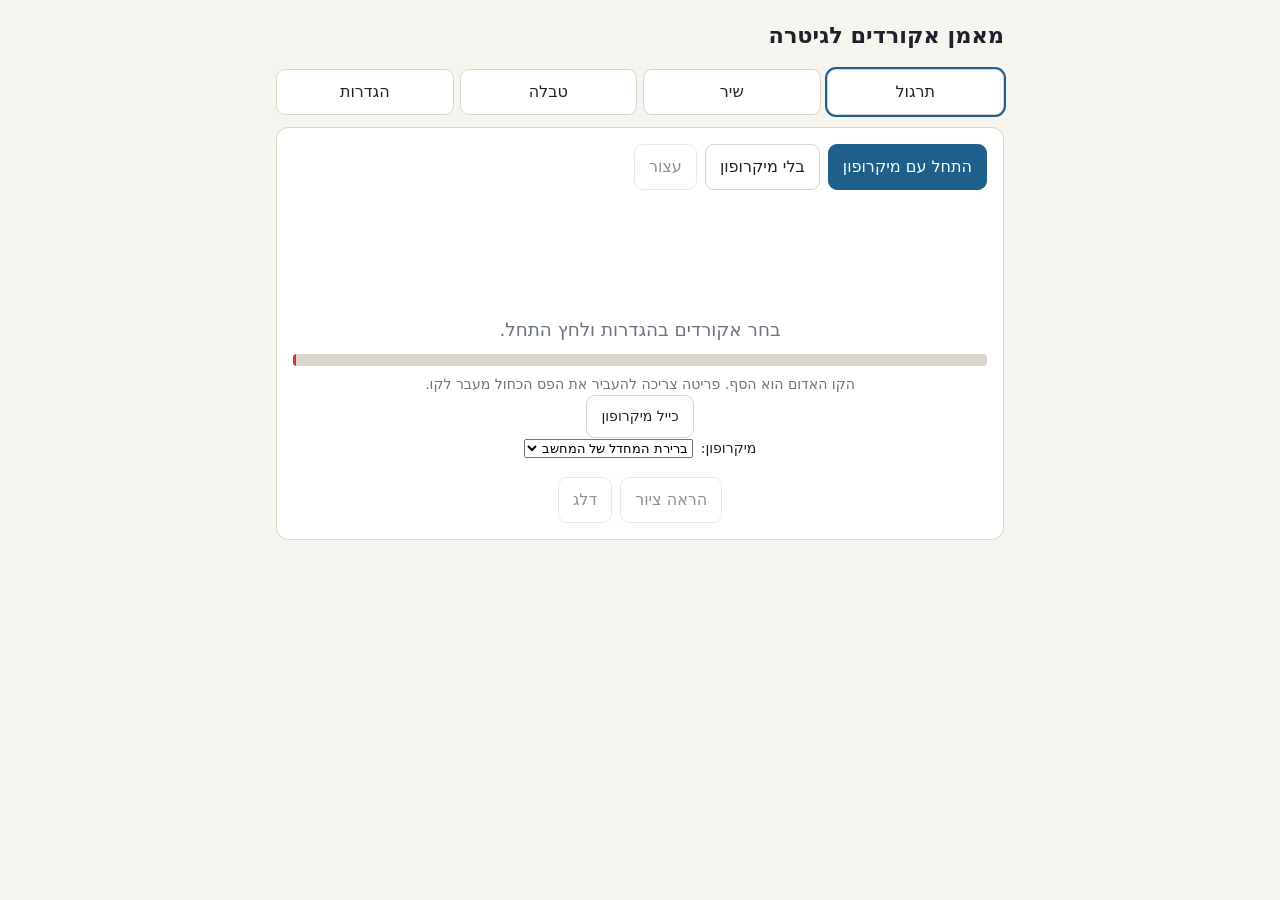
<file: chord-trainer/chord-trainer_v8.html>
<!doctype html>
<html lang="he" dir="rtl">
<head>
<meta charset="utf-8">
<meta name="viewport" content="width=device-width, initial-scale=1">
<title>מאמן אקורדים</title>
<link rel="manifest" href="manifest.json">
<meta name="theme-color" content="#1f5f8b">
<style>
:root{--bg:#f6f4ef;--card:#fff;--ink:#1d232b;--muted:#6b7380;--accent:#1f5f8b;--ok:#2e8b57;--bad:#c0392b;--line:#d9d5cc}
@media (prefers-color-scheme:dark){:root{--bg:#15181c;--card:#1f242a;--ink:#e9ecef;--muted:#9aa3ad;--accent:#5fa8d9;--ok:#4fc184;--bad:#ff6b5b;--line:#333a42}}
*{box-sizing:border-box}
body{margin:0;background:var(--bg);color:var(--ink);font-family:system-ui,"Segoe UI",Arial,sans-serif;line-height:1.5}
main{max-width:760px;margin:0 auto;padding:16px}
h1{font-size:1.4rem;margin:.2rem 0 1rem}
.card{background:var(--card);border:1px solid var(--line);border-radius:12px;padding:16px;margin-bottom:14px}
.tabs{display:flex;gap:6px;flex-wrap:wrap;margin-bottom:12px}
.tabs button{flex:1}
button{font:inherit;padding:10px 14px;border-radius:9px;border:1px solid var(--line);background:var(--card);color:var(--ink);cursor:pointer}
button.primary{background:var(--accent);color:#fff;border-color:var(--accent)}
button.on{outline:2px solid var(--accent)}
button:disabled{opacity:.5;cursor:default}
.row{display:flex;gap:8px;flex-wrap:wrap;align-items:center}
#chordName{font-size:5rem;font-weight:700;text-align:center;direction:ltr;margin:.2rem 0}
#status{text-align:center;min-height:1.6em;font-size:1.15rem}
.ok{color:var(--ok)}.bad{color:var(--bad)}.muted{color:var(--muted)}
#meter{position:relative;direction:ltr;height:12px;background:var(--line);border-radius:4px;overflow:hidden;margin:8px 0}
#meterFill{height:100%;width:0;background:var(--accent);transition:width .05s}
#diagram{display:flex;justify-content:center;min-height:10px}
table{width:100%;border-collapse:collapse;font-size:.95rem}
th,td{padding:6px;border-bottom:1px solid var(--line);text-align:center}
td.n{direction:ltr;font-weight:600}
label.chk{display:inline-flex;gap:4px;align-items:center;margin:3px 8px 3px 0;direction:ltr}
.seq{direction:ltr;display:flex;gap:6px;flex-wrap:wrap;justify-content:center;font-size:1.6rem;margin:8px 0}
.seq span{padding:4px 10px;border-radius:8px;border:1px solid var(--line)}
.seq span.cur{background:var(--accent);color:#fff}
.seq span.done{color:var(--ok);border-color:var(--ok)}
input[type=text]{font:inherit;padding:8px;border-radius:8px;border:1px solid var(--line);background:var(--card);color:var(--ink);direction:ltr;flex:1;min-width:180px}
input[type=range]{width:180px}
.small{font-size:.88rem}
.hidden{display:none}
</style>
</head>
<body>
<main>
<h1>מאמן אקורדים לגיטרה</h1>

<div class="tabs">
  <button id="tabDrill" class="on">תרגול</button>
  <button id="tabSong">שיר</button>
  <button id="tabStats">טבלה</button>
  <button id="tabSettings">הגדרות</button>
</div>

<section id="paneDrill" class="card">
  <div class="row">
    <button id="btnStart" class="primary">התחל עם מיקרופון</button>
    <button id="btnNoMic">בלי מיקרופון</button>
    <button id="btnStop" disabled>עצור</button>
  </div>
  <div id="chordName">&nbsp;</div>
  <div id="status" class="muted">בחר אקורדים בהגדרות ולחץ התחל.</div>
  <div id="meter"><div id="meterFill"></div><div id="meterThr" style="position:absolute;top:-3px;bottom:-3px;width:3px;background:var(--bad)"></div></div>
  <div class="small muted" style="text-align:center">הקו האדום הוא הסף. פריטה צריכה להעביר את הפס הכחול מעבר לקו.</div>
  <div class="row small" style="justify-content:center"><button id="btnCalib">כייל מיקרופון</button></div>
  <div class="row small" style="justify-content:center">מיקרופון: <select id="micSel"><option value="">ברירת המחדל של המחשב</option></select></div>
  <div id="diagram"></div>
  <div class="row" style="justify-content:center;margin-top:8px">
    <button id="btnHint" disabled>הראה ציור</button>
    <button id="btnSkip" disabled>דלג</button>
    <button id="btnRight" class="hidden">צדקתי</button>
    <button id="btnWrong" class="hidden">טעיתי</button>
  </div>
</section>

<section id="paneSong" class="card hidden">
  <div class="row">
    <input type="text" id="seqInput" value="Em Em Am Am">
    <select id="seqPreset"></select>
  </div>
  <div class="row" style="margin-top:8px">
    <button id="btnSongStart" class="primary">התחל רצף</button>
    <button id="btnSongStop" disabled>עצור</button>
  </div>
  <div class="seq" id="seqView"></div>
  <div id="songStatus" style="text-align:center" class="muted">כל אקורד ברצף נבדק לפי הסדר. נמדד זמן המעבר בין אקורד לאקורד.</div>
  <div id="songDiagram" style="display:flex;justify-content:center"></div>
  <div id="songResult" class="small"></div>
</section>

<section id="paneStats" class="card hidden">
  <table>
    <thead><tr><th>אקורד</th><th>ניסיונות</th><th>הצלחות</th><th>אחוז</th><th>זמן שליפה ממוצע</th></tr></thead>
    <tbody id="statsBody"></tbody>
  </table>
  <div class="row" style="margin-top:10px"><button id="btnReset">אפס טבלה</button></div>
</section>

<section id="paneSettings" class="card hidden">
  <h3 style="margin-top:0">אקורדים פעילים</h3>
  <div id="chordChecks"></div>
  <p class="small muted">כל האצבועים לפי החוברת. Bm בגרסה הקלה של החוברת (עמוד 53), בלי ברה.</p>
  <h3>הקראה</h3>
  <label class="chk"><input type="checkbox" id="optSpeak" checked> הקרא את שם האקורד</label>
  <h3>מיקרופון</h3>
  <label class="chk"><input type="checkbox" id="optAgc"> הגברה אוטומטית (עוזר למיקרופון חלש)</label>
  <h3>כיול זיהוי</h3>
  <div class="small">
    <div class="row">סף עוצמה מינימלי <input type="range" id="cfgRms" min="0.0005" max="0.03" step="0.0005"> <span id="vRms"></span></div>
    <div class="row">ציון מינימלי לזיהוי <input type="range" id="cfgScore" min="0.4" max="0.9" step="0.01"> <span id="vScore"></span></div>
    <div class="row">טווח פסגות (דציבל מתחת לשיא) <input type="range" id="cfgDb" min="20" max="50" step="1"> <span id="vDb"></span></div>
    <div class="row"><button id="btnDefaults">ערכי ברירת מחדל</button></div>
    <p>רעש רקע נוכחי: <span id="vNoise">לא נמדד</span>. סף פעיל: <span id="vThr">לא נמדד</span>.</p>
    <p>זיהוי אחרון: <span id="vLast" style="direction:ltr;display:inline-block">אין</span></p>
    <p class="muted">אם פריטה לא נקלטת, הורד את סף העוצמה. אם אקורד נכון מסומן "לא הצלחתי לזהות", הורד את הציון המינימלי. אם אקורדים מתבלבלים, העלה אותו.</p>
  </div>
</section>
</main>

<script>
/* CORE-START: pure detection logic, no browser APIs */
const OPEN_MIDI = [40, 45, 50, 55, 59, 64]; // strings 6..1: E2 A2 D3 G3 B3 E4
const CHORDS = {
  Em: {frets:[0,2,2,0,0,0], group:'שבוע 1'},
  Am: {frets:[-1,0,2,2,1,0], group:'שבוע 1'},
  C:  {frets:[-1,3,2,0,1,0], group:'שבוע 1'},
  F:  {frets:[-1,-1,3,2,1,0], group:'שבוע 1'},
  D:  {frets:[-1,-1,0,2,3,2], group:'שבוע 2'},
  G:  {frets:[3,2,0,0,0,3], group:'שבוע 2'},
  E:  {frets:[0,2,2,1,0,0], group:'שבוע 3'},
  A:  {frets:[-1,0,2,2,2,0], group:'שבוע 3'},
  B7: {frets:[-1,2,1,2,0,2], group:'שבוע 4'},
  Dm: {frets:[-1,-1,0,2,3,1], group:'שבוע 4'},
  A7: {frets:[-1,0,2,0,2,0], group:'בשירי החוברת'},
  C7: {frets:[-1,3,2,3,1,0], group:'בשירי החוברת'},
  Bm: {frets:[-1,-1,4,4,3,2], group:'בשירי החוברת'}
};
const DEFAULT_CFG = {fMin:100, fMax:1600, peakDb:38, minScore:0.6, harmonics:5, rmsMin:0.002, noiseFactor:3, peakPow:0.5, centered:true};

function midiToHz(m){ return 440 * Math.pow(2, (m - 69) / 12); }
function hzToPc(f){ return (((Math.round(69 + 12 * Math.log2(f / 440))) % 12) + 12) % 12; }

function chordTemplate(frets, cfg){
  const c = new Array(12).fill(0);
  frets.forEach((fr, i) => {
    if (fr < 0) return;
    const f0 = midiToHz(OPEN_MIDI[i] + fr);
    for (let h = 1; h <= cfg.harmonics; h++){
      const f = f0 * h;
      if (f < cfg.fMin || f > cfg.fMax) continue;
      c[hzToPc(f)] += 1 / h;
    }
  });
  return c;
}

// mag: linear magnitude per FFT bin (length fftSize/2)
function chromaFromMagnitudes(mag, sampleRate, fftSize, cfg){
  const binHz = sampleRate / fftSize;
  const lo = Math.max(1, Math.ceil(cfg.fMin / binHz));
  const hi = Math.min(mag.length - 2, Math.floor(cfg.fMax / binHz));
  let max = 0;
  for (let k = lo; k <= hi; k++) if (mag[k] > max) max = mag[k];
  const chroma = new Array(12).fill(0);
  if (max <= 0) return chroma;
  const thr = max * Math.pow(10, -cfg.peakDb / 20);
  for (let k = lo; k <= hi; k++){
    const m = mag[k];
    if (m < thr || m <= mag[k-1] || m < mag[k+1]) continue;
    // parabolic interpolation in dB for the true peak frequency
    const a = 20*Math.log10(mag[k-1] + 1e-12), b = 20*Math.log10(m + 1e-12), g = 20*Math.log10(mag[k+1] + 1e-12);
    const den = a - 2*b + g;
    const off = den !== 0 ? 0.5 * (a - g) / den : 0;
    chroma[hzToPc((k + off) * binHz)] += Math.pow(m / max, cfg.peakPow);
  }
  return chroma;
}

function cosine(a, b, centered){
  let ma = 0, mb = 0;
  if (centered){ for (let i = 0; i < 12; i++){ ma += a[i] / 12; mb += b[i] / 12; } }
  let d = 0, na = 0, nb = 0;
  for (let i = 0; i < 12; i++){ const x = a[i] - ma, y = b[i] - mb; d += x*y; na += x*x; nb += y*y; }
  return (na && nb) ? d / Math.sqrt(na * nb) : 0;
}

function classifyChroma(chroma, names, cfg){
  const ranked = names.map(n => ({name:n, score:cosine(chroma, chordTemplate(CHORDS[n].frets, cfg), cfg.centered)}))
                      .sort((x, y) => y.score - x.score);
  const best = ranked[0];
  return {name: best && best.score >= cfg.minScore ? best.name : null, score: best ? best.score : 0, ranked};
}

function onsetThreshold(noiseRms, cfg){ return Math.max(cfg.rmsMin, cfg.noiseFactor * noiseRms); }
/* CORE-END */

// ---------- storage (best effort) ----------
const store = {
  get(k, d){ try { const v = localStorage.getItem('ct3_' + k); return v ? JSON.parse(v) : d; } catch(e){ return d; } },
  set(k, v){ try { localStorage.setItem('ct3_' + k, JSON.stringify(v)); } catch(e){} }
};
const cfg = Object.assign({}, DEFAULT_CFG, store.get('cfg', {}));
if (cfg.rmsMin >= 0.012) cfg.rmsMin = DEFAULT_CFG.rmsMin; // old default was too high for quiet microphones
cfg.noiseFactor = DEFAULT_CFG.noiseFactor;
let active = store.get('active', ['Em','Am','C','F']).filter(n => n in CHORDS);
let stats = store.get('stats', {});
let speakOn = store.get('speak', true);

// ---------- UI helpers ----------
const $ = id => document.getElementById(id);
function setStatus(t, cls){ const s = $('status'); s.textContent = t; s.className = cls || ''; }

// finger numbers per string (6..1) from the booklet's chord dictionary, page 7, and pages 50, 53
const FINGERS = {
  Em:[0,2,3,0,0,0], Am:[0,0,2,3,1,0], C:[0,3,2,0,1,0], F:[0,0,3,2,1,0],
  D:[0,0,0,1,3,2], G:[2,1,0,0,0,3], E:[0,2,3,1,0,0], A:[0,0,1,2,3,0],
  B7:[0,2,1,3,0,4], Dm:[0,0,0,2,3,1], A7:[0,0,2,0,3,0], C7:[0,3,2,4,1,0], Bm:[0,0,3,4,2,1]
};
function diagramSVG(name){
  const fr = CHORDS[name].frets, fg = FINGERS[name] || [], W = 196, H = 225, x0 = 46, dx = 26, y0 = 44, dy = 34;
  const played = fr.filter(f => f > 0), maxF = played.length ? Math.max(...played) : 0;
  const base = maxF > 4 ? Math.min(...played) : 1;
  let s = `<svg width="${W}" height="${H}" viewBox="0 0 ${W} ${H}" style="direction:ltr" role="img" aria-label="${name}">`;
  s += `<text x="${x0+2.5*dx}" y="16" text-anchor="middle" font-size="17" font-weight="700" fill="currentColor">${name}</text>`;
  for (let i = 0; i < 6; i++){
    s += `<line x1="${x0+i*dx}" y1="${y0}" x2="${x0+i*dx}" y2="${y0+4*dy}" stroke="currentColor" stroke-width="1.3"/>`;
    s += `<text x="${x0+i*dx}" y="${y0+4*dy+18}" text-anchor="middle" font-size="12" fill="currentColor">${6-i}</text>`;
  }
  for (let j = 0; j <= 4; j++){
    s += `<line x1="${x0}" y1="${y0+j*dy}" x2="${x0+5*dx}" y2="${y0+j*dy}" stroke="currentColor" stroke-width="${j===0&&base===1?4:1.3}"/>`;
    if (j < 4) s += `<text x="${x0-24}" y="${y0+(j+0.5)*dy+4}" text-anchor="middle" font-size="11" font-style="italic" fill="currentColor" opacity="0.7">${base+j}</text>`;
  }
  fr.forEach((f, i) => {
    const x = x0 + i*dx;
    if (f < 0) s += `<text x="${x}" y="${y0-9}" text-anchor="middle" font-size="15" fill="currentColor">×</text>`;
    else if (f === 0) s += `<circle cx="${x}" cy="${y0-14}" r="6" fill="none" stroke="currentColor" stroke-width="1.5"/>`;
    else {
      const cy = y0 + (f-base+0.5)*dy;
      s += `<circle cx="${x}" cy="${cy}" r="11" fill="currentColor"/>`;
      if (fg[i]) s += `<text x="${x}" y="${cy+5}" text-anchor="middle" font-size="14" font-weight="700" style="fill:var(--card)">${fg[i]}</text>`;
    }
  });
  return s + `</svg>`;
}

// ---------- speech ----------
const HE_ROOT = {C:'דו', D:'רה', E:'מי', F:'פה', G:'סול', A:'לה', B:'סי'};
const EN_ROOT = {C:'C', D:'D', E:'E', F:'F', G:'G', A:'A', B:'B'};
function spokenName(n, he){
  const root = n[0], rest = n.slice(1);
  if (he) return HE_ROOT[root] + (rest === 'm' ? ' מינור' : rest === '7' ? ' שבע' : ' מז\'ור');
  return EN_ROOT[root] + (rest === 'm' ? ' minor' : rest === '7' ? ' seven' : ' major');
}
let muteUntil = 0;
function speak(name){
  return new Promise(resolve => {
    if (!speakOn || !('speechSynthesis' in window)){ resolve(); return; }
    const voices = speechSynthesis.getVoices();
    const he = voices.find(v => /^he|^iw/i.test(v.lang));
    const u = new SpeechSynthesisUtterance(spokenName(name, !!he));
    if (he){ u.voice = he; u.lang = he.lang; } else u.lang = 'en-US';
    u.rate = 0.95;
    muteUntil = performance.now() + 4000;
    let done = false;
    const fin = () => { if (done) return; done = true; muteUntil = performance.now() + 350; resolve(); };
    u.onend = fin; u.onerror = fin;
    setTimeout(fin, 3500);
    speechSynthesis.cancel(); speechSynthesis.speak(u);
  });
}
if ('speechSynthesis' in window) speechSynthesis.getVoices();

// ---------- audio engine ----------
const audio = {ctx:null, stream:null, fftA:null, rmsA:null, timer:null, state:'off', noise:0.003,
               tOnset:0, acc:null, nAcc:0, prevRms:0, onResult:null, onOnset:null};

async function fillMics(){
  try {
    const devs = (await navigator.mediaDevices.enumerateDevices()).filter(d => d.kind === 'audioinput');
    const cur = store.get('mic', '');
    const usedId = audio.stream ? (audio.stream.getAudioTracks()[0].getSettings().deviceId || '') : '';
    $('micSel').innerHTML = '<option value="">ברירת המחדל של המחשב</option>' +
      devs.filter(d => d.deviceId && d.deviceId !== 'default').map(d => `<option value="${d.deviceId}">${d.label || 'מיקרופון'}</option>`).join('');
    $('micSel').value = cur || '';
    if (!cur && usedId){ const d = devs.find(x => x.deviceId === usedId); if (d) $('micSel').options[0].textContent = 'ברירת המחדל: ' + d.label; }
  } catch(e){}
}
function closeAudio(){
  stopAudio();
  if (audio.stream) audio.stream.getTracks().forEach(t => t.stop());
  if (audio.ctx) audio.ctx.close();
  audio.ctx = null; audio.stream = null;
}
$('micSel').onchange = async () => {
  store.set('mic', $('micSel').value);
  const running = audio.state !== 'off', cb = audio.onResult;
  closeAudio();
  if (running){ try { await startAudio(cb); } catch(e){ setStatus('המיקרופון שנבחר לא נפתח. בחר אחר.', 'bad'); } }
};
async function startAudio(onResult, onOnset){
  if (!audio.ctx){
    const id = store.get('mic', '');
    const c = {echoCancellation:false, noiseSuppression:false, autoGainControl:store.get('agc', true)};
    if (id) c.deviceId = {exact: id};
    try { audio.stream = await navigator.mediaDevices.getUserMedia({audio:c}); }
    catch(e){ if (!id) throw e; store.set('mic', ''); delete c.deviceId; audio.stream = await navigator.mediaDevices.getUserMedia({audio:c}); }
    fillMics();
    audio.ctx = new (window.AudioContext || window.webkitAudioContext)();
    const src = audio.ctx.createMediaStreamSource(audio.stream);
    audio.fftA = audio.ctx.createAnalyser(); audio.fftA.fftSize = 16384; audio.fftA.smoothingTimeConstant = 0;
    audio.rmsA = audio.ctx.createAnalyser(); audio.rmsA.fftSize = 1024;
    src.connect(audio.fftA); src.connect(audio.rmsA);
  }
  if (audio.ctx.state === 'suspended') await audio.ctx.resume();
  audio.onResult = onResult; audio.onOnset = onOnset || null;
  audio.state = 'listen'; audio.tStart = performance.now(); audio.peak = 0; audio.silentWarned = false;
  clearInterval(audio.timer);
  audio.timer = setInterval(tick, 25);
}
function stopAudio(){
  clearInterval(audio.timer); audio.state = 'off';
  $('meterFill').style.width = '0';
}

const tbuf = new Float32Array(1024);
let fbuf = null;
function tick(){
  const now = performance.now();
  audio.rmsA.getFloatTimeDomainData(tbuf);
  let s = 0; for (let i = 0; i < tbuf.length; i++) s += tbuf[i]*tbuf[i];
  const rms = Math.sqrt(s / tbuf.length);
  // log meter: -70 dB empty, -10 dB full
  const lvl = r => Math.max(0, Math.min(100, (20*Math.log10(r + 1e-9) + 70) / 60 * 100));
  $('meterFill').style.width = lvl(rms) + '%';
  $('meterThr').style.left = lvl(onsetThreshold(audio.noise, cfg)) + '%';
  if (audio.state === 'calib'){ calibTick(now, rms); return; }
  audio.peak = Math.max(audio.peak, rms);
  if (!audio.silentWarned && now - audio.tStart > 3000 && audio.peak < 0.0003){
    audio.silentWarned = true;
    const msg = 'לא מגיע שום קול מהמיקרופון. בחר מיקרופון אחר ברשימה למטה, או בדוק שהוא לא מושתק.';
    if (song.on) $('songStatus').textContent = msg; else setStatus(msg, 'bad');
  }
  const thr = onsetThreshold(audio.noise, cfg);
  if (audio.state === 'listen'){
    if (now < muteUntil){ audio.prevRms = rms; return; }
    const rising = rms > thr && rms > 1.3 * audio.prevRms;
    if (rising){
      audio.state = 'settle'; audio.tOnset = now;
      if (song.on) $('songStatus').textContent = 'שמעתי פריטה, בודק...'; else if (drill.on) setStatus('שמעתי פריטה, בודק...', 'muted');
      if (audio.onOnset) audio.onOnset(now);
    } else if (rms < thr){
      audio.noise = 0.97 * audio.noise + 0.03 * rms; // slow noise floor tracking
    }
    audio.prevRms = 0.7 * audio.prevRms + 0.3 * rms;
    $('vNoise').textContent = audio.noise.toFixed(4); $('vThr').textContent = thr.toFixed(4);
  } else if (audio.state === 'settle'){
    if (now - audio.tOnset >= 150){
      audio.state = 'collect';
      fbuf = fbuf || new Float32Array(audio.fftA.frequencyBinCount);
      audio.acc = new Float64Array(audio.fftA.frequencyBinCount); audio.nAcc = 0;
    }
  } else if (audio.state === 'collect'){
    audio.fftA.getFloatFrequencyData(fbuf);
    for (let k = 0; k < fbuf.length; k++) audio.acc[k] += Math.pow(10, fbuf[k] / 20);
    audio.nAcc++;
    if (now - audio.tOnset >= 1000){
      for (let k = 0; k < audio.acc.length; k++) audio.acc[k] /= audio.nAcc;
      const chroma = chromaFromMagnitudes(audio.acc, audio.ctx.sampleRate, audio.fftA.fftSize, cfg);
      const res = classifyChroma(chroma, Object.keys(CHORDS), cfg);
      // restrict to the active set, but report the global ranking for calibration
      $('vLast').textContent = res.ranked.slice(0,3).map(r => r.name + ' ' + r.score.toFixed(2)).join(' | ');
      audio.state = 'cooldown'; audio.tCool = now;
      audio.prevRms = rms;
      if (audio.onResult) audio.onResult(res, audio.tOnset);
    }
  } else if (audio.state === 'cooldown'){
    audio.prevRms = 0.7 * audio.prevRms + 0.3 * rms;
    if (now - audio.tCool > 250) audio.state = 'listen';
  }
}

// Classification against the chords the user can be asked about
function judge(res, pool){
  const r = res.ranked.filter(x => pool.includes(x.name));
  const best = r[0];
  if (!best || best.score < cfg.minScore) return null;
  return best.name;
}

// ---------- microphone calibration ----------
const calib = {t0:0, noise:[], strum:0};
async function startCalib(){
  stopDrill(); stopSong();
  try { await startAudio(null); }
  catch(e){ setStatus('אין גישה למיקרופון. פתח את הדף מ-localhost או מכתובת https.', 'bad'); return; }
  Object.assign(calib, {t0: performance.now(), noise: [], strum: 0});
  audio.state = 'calib';
  $('chordName').innerHTML = '&nbsp;'; $('diagram').innerHTML = '';
  $('btnCalib').disabled = true;
}
function calibTick(now, rms){
  const t = now - calib.t0;
  if (t < 3000){
    if (t > 500) calib.noise.push(rms);
    setStatus('כיול: שקט בבקשה, מודד את רעש החדר... ' + Math.ceil((3000 - t) / 1000), 'muted');
  } else if (t < 11000){
    calib.strum = Math.max(calib.strum, rms);
    setStatus('עכשיו פרוט אקורד 3 פעמים, כמו שאתה מנגן רגיל... ' + Math.ceil((11000 - t) / 1000), 'muted');
  } else {
    stopAudio(); $('btnCalib').disabled = false;
    const n = calib.noise.slice().sort((a, b) => a - b);
    const noiseHi = n[Math.floor(n.length * 0.95)] || 0, noiseMed = n[Math.floor(n.length / 2)] || 0;
    if (calib.strum < 0.0002){ setStatus('לא נקלט שום קול. בחר מיקרופון אחר ברשימה ונסה שוב.', 'bad'); return; }
    if (calib.strum < 2.5 * noiseHi){ setStatus('הפריטה כמעט לא נשמעת מעל רעש החדר. קרב את הגיטרה למחשב, סגור מאוורר, או בחר מיקרופון אחר.', 'bad'); return; }
    cfg.rmsMin = Math.max(0.0003, Math.sqrt(noiseHi * calib.strum));
    audio.noise = noiseMed;
    store.set('cfg', cfg); renderSettings();
    setStatus('הכיול הצליח (פריטה חזקה פי ' + Math.round(calib.strum / Math.max(noiseHi, 1e-5)) + ' מהרעש). לחץ התחל עם מיקרופון.', 'ok');
  }
}
$('btnCalib').onclick = startCalib;

// ---------- drill mode ----------
const drill = {on:false, mic:false, cur:null, prev:null, t0:0, mistakes:0, fails:{}, hinted:false};
function pickChord(){
  const pool = active.filter(n => CHORDS[n]);
  if (!pool.length) return null;
  const w = pool.map(n => (n === drill.prev && pool.length > 1) ? 0 : 1 + 2 * (drill.fails[n] || 0) + (stats[n] && stats[n].a ? (1 - stats[n].s / stats[n].a) : 1));
  let r = Math.random() * w.reduce((a, b) => a + b, 0);
  for (let i = 0; i < pool.length; i++){ r -= w[i]; if (r <= 0) return pool[i]; }
  return pool[pool.length - 1];
}
function record(name, ok, ms){
  const st = stats[name] || (stats[name] = {a:0, s:0, t:0});
  st.a++; if (ok){ st.s++; st.t += ms; }
  store.set('stats', stats); renderStats();
}
async function nextChord(){
  if (!drill.on) return;
  const n = pickChord();
  if (!n){ setStatus('לא נבחרו אקורדים. בחר בהגדרות.', 'bad'); stopDrill(); return; }
  drill.prev = drill.cur = n; drill.mistakes = 0; drill.hinted = false;
  $('chordName').textContent = n; $('diagram').innerHTML = '';
  drill.t0 = performance.now();
  setStatus(drill.mic ? 'נגן את האקורד' : 'דמיין את האצבוע, ואז לחץ הראה ציור', 'muted');
  await speak(n);
}
function onDrillResult(res, tOnset){
  if (!drill.on) return;
  const pool = active.filter(n => CHORDS[n]);
  const heard = judge(res, pool);
  if (!heard){ setStatus('לא הצלחתי לזהות. נסה לפרוט שוב, נקי וחזק.', 'muted'); return; }
  if (heard === drill.cur){
    const ms = tOnset - drill.t0;
    if (drill.mistakes === 0 && !drill.hinted){ record(drill.cur, true, ms); drill.fails[drill.cur] = Math.max(0, (drill.fails[drill.cur]||0) - 1); }
    setStatus('נכון! ' + (ms/1000).toFixed(1) + ' שניות', 'ok');
    setTimeout(nextChord, 900);
  } else {
    drill.mistakes++;
    if (drill.mistakes === 1) setStatus('שמעתי ' + heard + '. נסה שוב.', 'bad');
    else {
      if (drill.mistakes === 2){ record(drill.cur, false, 0); drill.fails[drill.cur] = (drill.fails[drill.cur]||0) + 1; }
      setStatus('שמעתי ' + heard + '. כך מנגנים ' + drill.cur + ':', 'bad');
      $('diagram').innerHTML = diagramSVG(drill.cur);
    }
  }
}
async function startDrill(mic){
  stopSong();
  drill.on = true; drill.mic = mic; drill.cur = null;
  $('btnStop').disabled = false; $('btnSkip').disabled = false; $('btnHint').disabled = false;
  $('btnStart').disabled = true; $('btnNoMic').disabled = true;
  $('btnRight').classList.toggle('hidden', mic); $('btnWrong').classList.toggle('hidden', mic);
  if (mic){
    try { await startAudio(onDrillResult); }
    catch(e){ setStatus('אין גישה למיקרופון. פתח את הדף מ-localhost או מכתובת https, או עבור למצב בלי מיקרופון.', 'bad'); stopDrill(); return; }
  }
  nextChord();
}
function stopDrill(){
  drill.on = false; stopAudio();
  $('btnStop').disabled = true; $('btnSkip').disabled = true; $('btnHint').disabled = true;
  $('btnStart').disabled = false; $('btnNoMic').disabled = false;
  $('btnRight').classList.add('hidden'); $('btnWrong').classList.add('hidden');
}
$('btnStart').onclick = () => startDrill(true);
$('btnNoMic').onclick = () => startDrill(false);
$('btnStop').onclick = () => { stopDrill(); setStatus('נעצר.', 'muted'); };
$('btnSkip').onclick = () => { if (drill.cur){ record(drill.cur, false, 0); drill.fails[drill.cur] = (drill.fails[drill.cur]||0) + 1; } nextChord(); };
$('btnHint').onclick = () => {
  if (!drill.cur) return;
  if (drill.mic && !drill.hinted && drill.mistakes < 2){ record(drill.cur, false, 0); drill.fails[drill.cur] = (drill.fails[drill.cur]||0) + 1; }
  drill.hinted = true; drill.tHint = performance.now();
  $('diagram').innerHTML = diagramSVG(drill.cur);
};
$('btnRight').onclick = () => { if (!drill.cur) return; const ms = (drill.tHint || performance.now()) - drill.t0; record(drill.cur, true, ms); drill.tHint = 0; nextChord(); };
$('btnWrong').onclick = () => { if (!drill.cur) return; record(drill.cur, false, 0); drill.fails[drill.cur] = (drill.fails[drill.cur]||0) + 1; drill.tHint = 0; nextChord(); };

// ---------- song mode ----------
const PRESETS = [
  ['Em Em Am Am', 'עיר מקלט, אהוד בנאי (עמ\' 12)'],
  ['C F C F C', 'סלאם, שבע (עמ\' 14)'],
  ['G D Am Am G D C C', 'Knocking On Heaven\'s Door (עמ\' 15)'],
  ['D C G', 'Sweet Home Alabama (עמ\' 16)'],
  ['Em D C G', 'ואיך שלא, אריאל זילבר (עמ\' 17)'],
  ['Am C Em D', 'אורות, אברהם טל (עמ\' 18)'],
  ['A D E', 'Twist & Shout (עמ\' 19)'],
  ['Em G A C', 'דוד ושאול, אהוד בנאי (עמ\' 20)'],
  ['Em G D A Em A Em A', 'Mad World (עמ\' 21)'],
  ['Am E G D F C Dm E', 'Hotel California (עמ\' 11, 22)'],
  ['Em A B7 Em Em A B7 Em D G D G B7 Em A B7 Em', 'אני ואתה, אריק איינשטיין (עמ\' 11, 24)'],
  ['Em D Em D', 'Horse With No Name (עמ\' 25)'],
  ['Am C F Am C F', 'נגעה בשמיים, משינה (עמ\' 26)'],
  ['C G Am F C G F C', 'Let It Be (עמ\' 27)'],
  ['F C Am G', 'Learning To Fly (עמ\' 28)'],
  ['Em C D D', 'קול גלגל, שוטי הנבואה (עמ\' 29)'],
  ['G Em C D', 'לילה שקט עבר על כוחותינו (עמ\' 30)'],
  ['C Am Em G F C Dm Em G', 'שאריות של החיים, עידן רייכל (עמ\' 31)'],
  ['Am B7 G C Am B7 Em Em', 'היא לא יודעת מה עובר עליי (עמ\' 32)'],
  ['Em Em Am Am B7 B7 Em Em', 'Dance Me To The End Of Love (עמ\' 49)'],
  ['F Dm C C Dm A7 F C C7 C', 'עוף גוזל, אריק איינשטיין (עמ\' 50)'],
  ['Bm G D C Bm G C D', 'אין עוד יום, גידי גוב (עמ\' 53)'],
  ['C G Dm A7 Am E Dm F', 'עושה שלום במרומיו (עמ\' 54)'],
  ['Em A Em A Em E Am A', 'תרגול: מינור מול מז\'ור (לא מהחוברת)']
];
const song = {on:false, seq:[], i:0, tPrev:0, times:[], mistakes:0};
function renderSeq(){
  $('seqView').innerHTML = song.seq.map((n, i) => `<span class="${i < song.i ? 'done' : i === song.i && song.on ? 'cur' : ''}">${n}</span>`).join('');
}
function parseSeq(){
  const raw = $('seqInput').value.trim().split(/[\s,|]+/).filter(Boolean);
  const bad = raw.filter(n => !CHORDS[n]);
  return {seq: raw.filter(n => CHORDS[n]), bad};
}
function onSongResult(res, tOnset){
  if (!song.on) return;
  const pool = Array.from(new Set(song.seq.concat(active)));
  const heard = judge(res, pool);
  const want = song.seq[song.i];
  if (!heard){ $('songStatus').textContent = 'לא הצלחתי לזהות. פרוט שוב.'; return; }
  if (heard !== want){
    song.mistakes++;
    $('songStatus').innerHTML = `<span class="bad">שמעתי ${heard}, מחכה ל-${want}</span>`;
    if (song.mistakes >= 2) $('songDiagram').innerHTML = diagramSVG(want);
    return;
  }
  if (song.i > 0) song.times.push({from: song.seq[song.i-1], to: want, ms: tOnset - song.tPrev, miss: song.mistakes});
  song.tPrev = tOnset; song.mistakes = 0; song.i++;
  $('songDiagram').innerHTML = '';
  if (song.i >= song.seq.length){ finishSong(); return; }
  $('songStatus').innerHTML = `<span class="ok">נכון</span>. הבא: ${song.seq[song.i]}`;
  renderSeq();
}
function finishSong(){
  song.on = false; stopAudio(); renderSeq();
  $('btnSongStart').disabled = false; $('btnSongStop').disabled = true;
  const total = song.times.reduce((a, t) => a + t.ms, 0);
  $('songStatus').innerHTML = `<span class="ok">הרצף הושלם.</span>`;
  $('songResult').innerHTML = `<table><thead><tr><th>מעבר</th><th>זמן</th><th>טעויות</th></tr></thead><tbody>` +
    song.times.map(t => `<tr><td class="n">${t.from} → ${t.to}</td><td>${(t.ms/1000).toFixed(1)} ש'</td><td>${t.miss}</td></tr>`).join('') +
    `</tbody></table><p>סך זמן המעברים: ${(total/1000).toFixed(1)} שניות.</p>`;
  const hist = store.get('songs', []); hist.push({seq: song.seq.join(' '), total, date: Date.now()}); store.set('songs', hist.slice(-50));
}
async function startSong(){
  stopDrill();
  const {seq, bad} = parseSeq();
  if (seq.length < 2){ $('songStatus').textContent = 'צריך לפחות שני אקורדים מוכרים ברצף.' + (bad.length ? ' לא מוכר: ' + bad.join(', ') : ''); return; }
  Object.assign(song, {on:true, seq, i:0, times:[], mistakes:0, tPrev:0});
  $('songResult').innerHTML = ''; $('songDiagram').innerHTML = '';
  $('btnSongStart').disabled = true; $('btnSongStop').disabled = false;
  try { await startAudio(onSongResult); }
  catch(e){ $('songStatus').textContent = 'אין גישה למיקרופון. פתח מ-localhost או https.'; stopSong(); return; }
  $('songStatus').textContent = 'נגן: ' + seq[0] + (bad.length ? ' (לא מוכר והושמט: ' + bad.join(', ') + ')' : '');
  renderSeq();
}
function stopSong(){
  if (!song.on) return;
  song.on = false; stopAudio(); renderSeq();
  $('btnSongStart').disabled = false; $('btnSongStop').disabled = true;
}
$('btnSongStart').onclick = startSong;
$('btnSongStop').onclick = () => { stopSong(); $('songStatus').textContent = 'נעצר.'; };
function renderPresets(){
  const can = p => p[0].split(' ').every(n => active.includes(n));
  const opt = p => `<option value="${p[0]}">${p[1]}</option>`;
  const now = PRESETS.filter(can), later = PRESETS.filter(p => !can(p));
  $('seqPreset').innerHTML = `<option value="">שירים מהחוברת (${now.length} אפשר לנגן עכשיו)</option>` +
    (now.length ? `<optgroup label="אפשר לנגן עכשיו">${now.map(opt).join('')}</optgroup>` : '') +
    `<optgroup label="צריך עוד אקורדים">${later.map(opt).join('')}</optgroup>`;
}
renderPresets();
$('seqPreset').onchange = e => { if (e.target.value){ $('seqInput').value = e.target.value; song.seq = parseSeq().seq; song.i = 0; renderSeq(); } };
$('seqInput').oninput = () => { if (!song.on){ song.seq = parseSeq().seq; song.i = 0; renderSeq(); } };

// ---------- stats ----------
function renderStats(){
  const names = Object.keys(CHORDS).filter(n => stats[n] && stats[n].a);
  $('statsBody').innerHTML = names.length ? names.map(n => {
    const st = stats[n];
    return `<tr><td class="n">${n}</td><td>${st.a}</td><td>${st.s}</td><td>${Math.round(100*st.s/st.a)}%</td><td>${st.s ? (st.t/st.s/1000).toFixed(1) + ' ש\'' : ''}</td></tr>`;
  }).join('') : '<tr><td colspan="5" class="muted">עוד אין נתונים</td></tr>';
}
$('btnReset').onclick = () => { if (confirm('לאפס את הטבלה?')){ stats = {}; store.set('stats', stats); renderStats(); } };

// ---------- settings ----------
function renderChecks(){
  const groups = {};
  Object.keys(CHORDS).forEach(n => (groups[CHORDS[n].group] = groups[CHORDS[n].group] || []).push(n));
  $('chordChecks').innerHTML = Object.keys(groups).map(g =>
    `<div><b>${g}:</b> ` + groups[g].map(n => `<label class="chk"><input type="checkbox" data-c="${n}" ${active.includes(n) ? 'checked' : ''}>${n}</label>`).join('') + '</div>').join('');
  $('chordChecks').querySelectorAll('input').forEach(el => el.onchange = () => {
    active = Array.from($('chordChecks').querySelectorAll('input:checked')).map(x => x.dataset.c);
    store.set('active', active); renderPresets();
  });
}
function bindRange(id, key, out, fmt){
  const el = $(id); el.value = cfg[key]; $(out).textContent = fmt(cfg[key]);
  el.oninput = () => { cfg[key] = parseFloat(el.value); $(out).textContent = fmt(cfg[key]); store.set('cfg', cfg); };
}
function renderSettings(){
  bindRange('cfgRms', 'rmsMin', 'vRms', v => v.toFixed(3));
  bindRange('cfgScore', 'minScore', 'vScore', v => v.toFixed(2));
  bindRange('cfgDb', 'peakDb', 'vDb', v => v + '');
}
$('btnDefaults').onclick = () => { Object.assign(cfg, DEFAULT_CFG); store.set('cfg', cfg); renderSettings(); };
$('optSpeak').checked = speakOn;
$('optAgc').checked = store.get('agc', true);
$('optAgc').onchange = e => { store.set('agc', e.target.checked); closeAudio(); };
$('optSpeak').onchange = e => { speakOn = e.target.checked; store.set('speak', speakOn); };

// ---------- tabs ----------
const tabs = {tabDrill:'paneDrill', tabSong:'paneSong', tabStats:'paneStats', tabSettings:'paneSettings'};
Object.keys(tabs).forEach(t => $(t).onclick = () => {
  Object.keys(tabs).forEach(x => { $(x).classList.toggle('on', x === t); $(tabs[x]).classList.toggle('hidden', x !== t); });
});

renderChecks(); renderSettings(); renderStats(); song.seq = parseSeq().seq; renderSeq();
if ('serviceWorker' in navigator && location.protocol !== 'file:') navigator.serviceWorker.register('sw.js').catch(() => {});
</script>
</body>
</html>
</file>
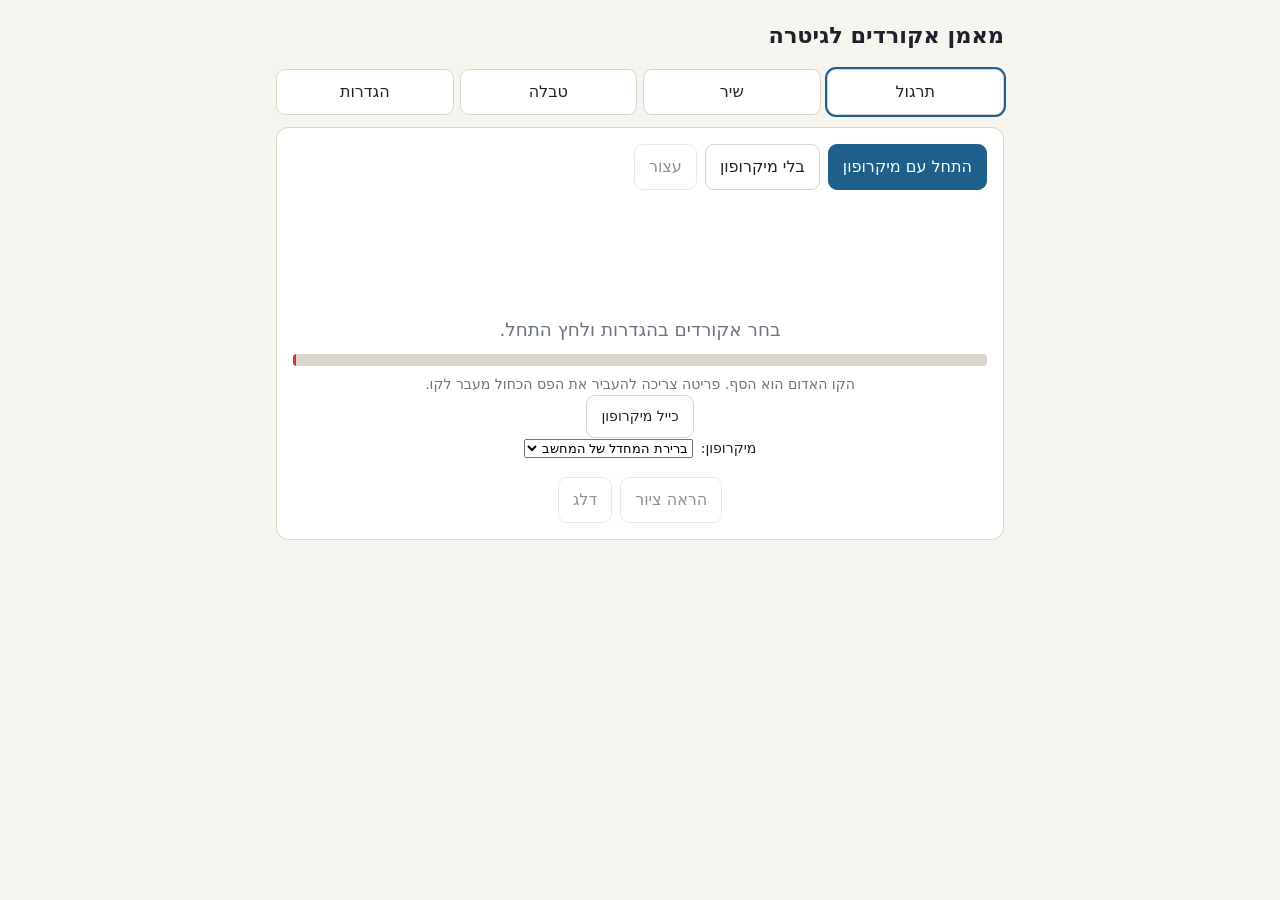
<file: chord-trainer/chord-trainer_v9.html>
<!doctype html>
<html lang="he" dir="rtl">
<head>
<meta charset="utf-8">
<meta name="viewport" content="width=device-width, initial-scale=1">
<title>מאמן אקורדים</title>
<link rel="manifest" href="manifest.json">
<meta name="theme-color" content="#1f5f8b">
<style>
:root{--bg:#f6f4ef;--card:#fff;--ink:#1d232b;--muted:#6b7380;--accent:#1f5f8b;--ok:#2e8b57;--bad:#c0392b;--line:#d9d5cc}
@media (prefers-color-scheme:dark){:root{--bg:#15181c;--card:#1f242a;--ink:#e9ecef;--muted:#9aa3ad;--accent:#5fa8d9;--ok:#4fc184;--bad:#ff6b5b;--line:#333a42}}
*{box-sizing:border-box}
body{margin:0;background:var(--bg);color:var(--ink);font-family:system-ui,"Segoe UI",Arial,sans-serif;line-height:1.5}
main{max-width:760px;margin:0 auto;padding:16px}
h1{font-size:1.4rem;margin:.2rem 0 1rem}
.card{background:var(--card);border:1px solid var(--line);border-radius:12px;padding:16px;margin-bottom:14px}
.tabs{display:flex;gap:6px;flex-wrap:wrap;margin-bottom:12px}
.tabs button{flex:1}
button{font:inherit;padding:10px 14px;border-radius:9px;border:1px solid var(--line);background:var(--card);color:var(--ink);cursor:pointer}
button.primary{background:var(--accent);color:#fff;border-color:var(--accent)}
button.on{outline:2px solid var(--accent)}
button:disabled{opacity:.5;cursor:default}
.row{display:flex;gap:8px;flex-wrap:wrap;align-items:center}
#chordName{font-size:5rem;font-weight:700;text-align:center;direction:ltr;margin:.2rem 0}
#status{text-align:center;min-height:1.6em;font-size:1.15rem}
.ok{color:var(--ok)}.bad{color:var(--bad)}.muted{color:var(--muted)}
#meter{position:relative;direction:ltr;height:12px;background:var(--line);border-radius:4px;overflow:hidden;margin:8px 0}
#meterFill{height:100%;width:0;background:var(--accent);transition:width .05s}
#diagram{display:flex;justify-content:center;min-height:10px}
table{width:100%;border-collapse:collapse;font-size:.95rem}
th,td{padding:6px;border-bottom:1px solid var(--line);text-align:center}
td.n{direction:ltr;font-weight:600}
label.chk{display:inline-flex;gap:4px;align-items:center;margin:3px 8px 3px 0;direction:ltr}
.seq{direction:ltr;display:flex;gap:6px;flex-wrap:wrap;justify-content:center;font-size:1.6rem;margin:8px 0}
.seq span{padding:4px 10px;border-radius:8px;border:1px solid var(--line)}
.seq span.cur{background:var(--accent);color:#fff}
.seq span.done{color:var(--ok);border-color:var(--ok)}
input[type=text]{font:inherit;padding:8px;border-radius:8px;border:1px solid var(--line);background:var(--card);color:var(--ink);direction:ltr;flex:1;min-width:180px}
input[type=range]{width:180px}
.small{font-size:.88rem}
.hidden{display:none}
</style>
</head>
<body>
<main>
<h1>מאמן אקורדים לגיטרה</h1>

<div class="tabs">
  <button id="tabDrill" class="on">תרגול</button>
  <button id="tabSong">שיר</button>
  <button id="tabStats">טבלה</button>
  <button id="tabSettings">הגדרות</button>
</div>

<section id="paneDrill" class="card">
  <div class="row">
    <button id="btnStart" class="primary">התחל עם מיקרופון</button>
    <button id="btnNoMic">בלי מיקרופון</button>
    <button id="btnStop" disabled>עצור</button>
  </div>
  <div id="chordName">&nbsp;</div>
  <div id="status" class="muted">בחר אקורדים בהגדרות ולחץ התחל.</div>
  <div id="meter"><div id="meterFill"></div><div id="meterThr" style="position:absolute;top:-3px;bottom:-3px;width:3px;background:var(--bad)"></div></div>
  <div class="small muted" style="text-align:center">הקו האדום הוא הסף. פריטה צריכה להעביר את הפס הכחול מעבר לקו.</div>
  <div class="row small" style="justify-content:center"><button id="btnCalib">כייל מיקרופון</button></div>
  <div class="row small" style="justify-content:center">מיקרופון: <select id="micSel"><option value="">ברירת המחדל של המחשב</option></select></div>
  <div id="diagram"></div>
  <div class="row" style="justify-content:center;margin-top:8px">
    <button id="btnHint" disabled>הראה ציור</button>
    <button id="btnSkip" disabled>דלג</button>
    <button id="btnRight" class="hidden">צדקתי</button>
    <button id="btnWrong" class="hidden">טעיתי</button>
  </div>
</section>

<section id="paneSong" class="card hidden">
  <div class="row">
    <input type="text" id="seqInput" value="Em Em Am Am">
    <select id="seqPreset"></select>
  </div>
  <div class="row" style="margin-top:8px">
    <button id="btnSongStart" class="primary">התחל רצף</button>
    <button id="btnSongStop" disabled>עצור</button>
  </div>
  <div class="seq" id="seqView"></div>
  <div id="songStatus" style="text-align:center" class="muted">כל אקורד ברצף נבדק לפי הסדר. נמדד זמן המעבר בין אקורד לאקורד.</div>
  <div id="songDiagram" style="display:flex;justify-content:center"></div>
  <div id="songResult" class="small"></div>
</section>

<section id="paneStats" class="card hidden">
  <table>
    <thead><tr><th>אקורד</th><th>ניסיונות</th><th>הצלחות</th><th>אחוז</th><th>זמן שליפה ממוצע</th></tr></thead>
    <tbody id="statsBody"></tbody>
  </table>
  <div class="row" style="margin-top:10px"><button id="btnReset">אפס טבלה</button></div>
</section>

<section id="paneSettings" class="card hidden">
  <h3 style="margin-top:0">אקורדים פעילים</h3>
  <div id="chordChecks"></div>
  <p class="small muted">כל האצבועים לפי החוברת. Bm בגרסה הקלה של החוברת (עמוד 53), בלי ברה.</p>
  <h3>הקראה</h3>
  <label class="chk"><input type="checkbox" id="optSpeak" checked> הקרא את שם האקורד</label>
  <h3>מיקרופון</h3>
  <label class="chk"><input type="checkbox" id="optAgc"> הגברה אוטומטית (עוזר למיקרופון חלש)</label>
  <h3>כיול זיהוי</h3>
  <div class="small">
    <div class="row">סף עוצמה מינימלי <input type="range" id="cfgRms" min="0.0005" max="0.03" step="0.0005"> <span id="vRms"></span></div>
    <div class="row">ציון מינימלי לזיהוי <input type="range" id="cfgScore" min="0.4" max="0.9" step="0.01"> <span id="vScore"></span></div>
    <div class="row">טווח פסגות (דציבל מתחת לשיא) <input type="range" id="cfgDb" min="20" max="50" step="1"> <span id="vDb"></span></div>
    <div class="row"><button id="btnDefaults">ערכי ברירת מחדל</button></div>
    <p>רעש רקע נוכחי: <span id="vNoise">לא נמדד</span>. סף פעיל: <span id="vThr">לא נמדד</span>.</p>
    <p>זיהוי אחרון: <span id="vLast" style="direction:ltr;display:inline-block">אין</span></p>
    <p class="muted">אם פריטה לא נקלטת, הורד את סף העוצמה. אם אקורד נכון מסומן "לא הצלחתי לזהות", הורד את הציון המינימלי. אם אקורדים מתבלבלים, העלה אותו.</p>
  </div>
</section>
</main>

<script>
/* CORE-START: pure detection logic, no browser APIs */
const OPEN_MIDI = [40, 45, 50, 55, 59, 64]; // strings 6..1: E2 A2 D3 G3 B3 E4
const CHORDS = {
  Em: {frets:[0,2,2,0,0,0], group:'שבוע 1'},
  Am: {frets:[-1,0,2,2,1,0], group:'שבוע 1'},
  C:  {frets:[-1,3,2,0,1,0], group:'שבוע 1'},
  F:  {frets:[-1,-1,3,2,1,0], group:'שבוע 1'},
  D:  {frets:[-1,-1,0,2,3,2], group:'שבוע 2'},
  G:  {frets:[3,2,0,0,0,3], group:'שבוע 2'},
  E:  {frets:[0,2,2,1,0,0], group:'שבוע 3'},
  A:  {frets:[-1,0,2,2,2,0], group:'שבוע 3'},
  B7: {frets:[-1,2,1,2,0,2], group:'שבוע 4'},
  Dm: {frets:[-1,-1,0,2,3,1], group:'שבוע 4'},
  A7: {frets:[-1,0,2,0,2,0], group:'בשירי החוברת'},
  C7: {frets:[-1,3,2,3,1,0], group:'בשירי החוברת'},
  Bm: {frets:[-1,-1,4,4,3,2], group:'בשירי החוברת'}
};
const DEFAULT_CFG = {fMin:100, fMax:1600, peakDb:38, minScore:0.6, harmonics:5, rmsMin:0.002, noiseFactor:3, peakPow:0.5, centered:true};

function midiToHz(m){ return 440 * Math.pow(2, (m - 69) / 12); }
function hzToPc(f){ return (((Math.round(69 + 12 * Math.log2(f / 440))) % 12) + 12) % 12; }

function chordTemplate(frets, cfg){
  const c = new Array(12).fill(0);
  frets.forEach((fr, i) => {
    if (fr < 0) return;
    const f0 = midiToHz(OPEN_MIDI[i] + fr);
    for (let h = 1; h <= cfg.harmonics; h++){
      const f = f0 * h;
      if (f < cfg.fMin || f > cfg.fMax) continue;
      c[hzToPc(f)] += 1 / h;
    }
  });
  return c;
}

// mag: linear magnitude per FFT bin (length fftSize/2)
function chromaFromMagnitudes(mag, sampleRate, fftSize, cfg){
  const binHz = sampleRate / fftSize;
  const lo = Math.max(1, Math.ceil(cfg.fMin / binHz));
  const hi = Math.min(mag.length - 2, Math.floor(cfg.fMax / binHz));
  let max = 0;
  for (let k = lo; k <= hi; k++) if (mag[k] > max) max = mag[k];
  const chroma = new Array(12).fill(0);
  if (max <= 0) return chroma;
  const thr = max * Math.pow(10, -cfg.peakDb / 20);
  for (let k = lo; k <= hi; k++){
    const m = mag[k];
    if (m < thr || m <= mag[k-1] || m < mag[k+1]) continue;
    // parabolic interpolation in dB for the true peak frequency
    const a = 20*Math.log10(mag[k-1] + 1e-12), b = 20*Math.log10(m + 1e-12), g = 20*Math.log10(mag[k+1] + 1e-12);
    const den = a - 2*b + g;
    const off = den !== 0 ? 0.5 * (a - g) / den : 0;
    chroma[hzToPc((k + off) * binHz)] += Math.pow(m / max, cfg.peakPow);
  }
  return chroma;
}

function cosine(a, b, centered){
  let ma = 0, mb = 0;
  if (centered){ for (let i = 0; i < 12; i++){ ma += a[i] / 12; mb += b[i] / 12; } }
  let d = 0, na = 0, nb = 0;
  for (let i = 0; i < 12; i++){ const x = a[i] - ma, y = b[i] - mb; d += x*y; na += x*x; nb += y*y; }
  return (na && nb) ? d / Math.sqrt(na * nb) : 0;
}

function classifyChroma(chroma, names, cfg){
  const ranked = names.map(n => ({name:n, score:cosine(chroma, chordTemplate(CHORDS[n].frets, cfg), cfg.centered)}))
                      .sort((x, y) => y.score - x.score);
  const best = ranked[0];
  return {name: best && best.score >= cfg.minScore ? best.name : null, score: best ? best.score : 0, ranked};
}

function onsetThreshold(noiseRms, cfg){ return Math.max(cfg.rmsMin, cfg.noiseFactor * noiseRms); }
/* CORE-END */

// ---------- storage (best effort) ----------
const store = {
  get(k, d){ try { const v = localStorage.getItem('ct3_' + k); return v ? JSON.parse(v) : d; } catch(e){ return d; } },
  set(k, v){ try { localStorage.setItem('ct3_' + k, JSON.stringify(v)); } catch(e){} }
};
const cfg = Object.assign({}, DEFAULT_CFG, store.get('cfg', {}));
if (cfg.rmsMin >= 0.012) cfg.rmsMin = DEFAULT_CFG.rmsMin; // old default was too high for quiet microphones
cfg.noiseFactor = DEFAULT_CFG.noiseFactor;
let active = store.get('active', ['Em','Am','C','F']).filter(n => n in CHORDS);
let stats = store.get('stats', {});
let speakOn = store.get('speak', true);

// ---------- UI helpers ----------
const $ = id => document.getElementById(id);
function setStatus(t, cls){ const s = $('status'); s.textContent = t; s.className = cls || ''; }

// finger numbers per string (6..1) from the booklet's chord dictionary, page 7, and pages 50, 53
const FINGERS = {
  Em:[0,2,3,0,0,0], Am:[0,0,2,3,1,0], C:[0,3,2,0,1,0], F:[0,0,3,2,1,0],
  D:[0,0,0,1,3,2], G:[2,1,0,0,0,3], E:[0,2,3,1,0,0], A:[0,0,1,2,3,0],
  B7:[0,2,1,3,0,4], Dm:[0,0,0,2,3,1], A7:[0,0,2,0,3,0], C7:[0,3,2,4,1,0], Bm:[0,0,3,4,2,1]
};
function diagramSVG(name){
  const fr = CHORDS[name].frets, fg = FINGERS[name] || [], W = 196, H = 225, x0 = 46, dx = 26, y0 = 44, dy = 34;
  const played = fr.filter(f => f > 0), maxF = played.length ? Math.max(...played) : 0;
  const base = maxF > 4 ? Math.min(...played) : 1;
  let s = `<svg width="${W}" height="${H}" viewBox="0 0 ${W} ${H}" style="direction:ltr" role="img" aria-label="${name}">`;
  s += `<text x="${x0+2.5*dx}" y="16" text-anchor="middle" font-size="17" font-weight="700" fill="currentColor">${name}</text>`;
  for (let i = 0; i < 6; i++){
    s += `<line x1="${x0+i*dx}" y1="${y0}" x2="${x0+i*dx}" y2="${y0+4*dy}" stroke="currentColor" stroke-width="1.3"/>`;
    s += `<text x="${x0+i*dx}" y="${y0+4*dy+18}" text-anchor="middle" font-size="12" fill="currentColor">${6-i}</text>`;
  }
  for (let j = 0; j <= 4; j++){
    s += `<line x1="${x0}" y1="${y0+j*dy}" x2="${x0+5*dx}" y2="${y0+j*dy}" stroke="currentColor" stroke-width="${j===0&&base===1?4:1.3}"/>`;
    if (j < 4) s += `<text x="${x0-24}" y="${y0+(j+0.5)*dy+4}" text-anchor="middle" font-size="11" font-style="italic" fill="currentColor" opacity="0.7">${base+j}</text>`;
  }
  fr.forEach((f, i) => {
    const x = x0 + i*dx;
    if (f < 0) s += `<text x="${x}" y="${y0-9}" text-anchor="middle" font-size="15" fill="currentColor">×</text>`;
    else if (f === 0) s += `<circle cx="${x}" cy="${y0-14}" r="6" fill="none" stroke="currentColor" stroke-width="1.5"/>`;
    else {
      const cy = y0 + (f-base+0.5)*dy;
      s += `<circle cx="${x}" cy="${cy}" r="11" fill="currentColor"/>`;
      if (fg[i]) s += `<text x="${x}" y="${cy+5}" text-anchor="middle" font-size="14" font-weight="700" style="fill:var(--card)">${fg[i]}</text>`;
    }
  });
  return s + `</svg>`;
}

// ---------- speech ----------
const HE_ROOT = {C:'דו', D:'רה', E:'מי', F:'פה', G:'סול', A:'לה', B:'סי'};
const EN_ROOT = {C:'C', D:'D', E:'E', F:'F', G:'G', A:'A', B:'B'};
function spokenName(n, he){
  const root = n[0], rest = n.slice(1);
  if (he) return HE_ROOT[root] + (rest === 'm' ? ' מינור' : rest === '7' ? ' שבע' : ' מז\'ור');
  return EN_ROOT[root] + (rest === 'm' ? ' minor' : rest === '7' ? ' seven' : ' major');
}
let muteUntil = 0;
function speak(name){
  return new Promise(resolve => {
    if (!speakOn || !('speechSynthesis' in window)){ resolve(); return; }
    const voices = speechSynthesis.getVoices();
    const he = voices.find(v => /^he|^iw/i.test(v.lang));
    const u = new SpeechSynthesisUtterance(spokenName(name, !!he));
    if (he){ u.voice = he; u.lang = he.lang; } else u.lang = 'en-US';
    u.rate = 0.95;
    muteUntil = performance.now() + 4000;
    let done = false;
    const fin = () => { if (done) return; done = true; muteUntil = performance.now() + 350; resolve(); };
    u.onend = fin; u.onerror = fin;
    setTimeout(fin, 3500);
    speechSynthesis.cancel(); speechSynthesis.speak(u);
  });
}
if ('speechSynthesis' in window) speechSynthesis.getVoices();

// ---------- audio engine ----------
const audio = {ctx:null, stream:null, fftA:null, rmsA:null, timer:null, state:'off', noise:0.003,
               tOnset:0, acc:null, nAcc:0, prevRms:0, onResult:null, onOnset:null};

async function fillMics(){
  try {
    const devs = (await navigator.mediaDevices.enumerateDevices()).filter(d => d.kind === 'audioinput');
    const cur = store.get('mic', '');
    const usedId = audio.stream ? (audio.stream.getAudioTracks()[0].getSettings().deviceId || '') : '';
    $('micSel').innerHTML = '<option value="">ברירת המחדל של המחשב</option>' +
      devs.filter(d => d.deviceId && d.deviceId !== 'default').map(d => `<option value="${d.deviceId}">${d.label || 'מיקרופון'}</option>`).join('');
    $('micSel').value = cur || '';
    if (!cur && usedId){ const d = devs.find(x => x.deviceId === usedId); if (d) $('micSel').options[0].textContent = 'ברירת המחדל: ' + d.label; }
  } catch(e){}
}
function closeAudio(){
  stopAudio();
  if (audio.stream) audio.stream.getTracks().forEach(t => t.stop());
  if (audio.ctx) audio.ctx.close();
  audio.ctx = null; audio.stream = null;
}
$('micSel').onchange = async () => {
  store.set('mic', $('micSel').value);
  const running = audio.state !== 'off', cb = audio.onResult;
  closeAudio();
  if (running){ try { await startAudio(cb); } catch(e){ setStatus('המיקרופון שנבחר לא נפתח. בחר אחר.', 'bad'); } }
};
async function startAudio(onResult, onOnset){
  if (!audio.ctx){
    const id = store.get('mic', '');
    const c = {echoCancellation:false, noiseSuppression:false, autoGainControl:store.get('agc', true)};
    if (id) c.deviceId = {exact: id};
    try { audio.stream = await navigator.mediaDevices.getUserMedia({audio:c}); }
    catch(e){ if (!id) throw e; store.set('mic', ''); delete c.deviceId; audio.stream = await navigator.mediaDevices.getUserMedia({audio:c}); }
    fillMics();
    audio.ctx = new (window.AudioContext || window.webkitAudioContext)();
    const src = audio.ctx.createMediaStreamSource(audio.stream);
    audio.fftA = audio.ctx.createAnalyser(); audio.fftA.fftSize = 16384; audio.fftA.smoothingTimeConstant = 0;
    audio.rmsA = audio.ctx.createAnalyser(); audio.rmsA.fftSize = 1024;
    src.connect(audio.fftA); src.connect(audio.rmsA);
  }
  if (audio.ctx.state === 'suspended') await audio.ctx.resume();
  audio.onResult = onResult; audio.onOnset = onOnset || null;
  audio.state = 'listen'; audio.tStart = performance.now(); audio.peak = 0; audio.silentWarned = false;
  clearInterval(audio.timer);
  audio.timer = setInterval(tick, 25);
}
function stopAudio(){
  clearInterval(audio.timer); audio.state = 'off';
  $('meterFill').style.width = '0';
}

const tbuf = new Float32Array(1024);
let fbuf = null;
function tick(){
  const now = performance.now();
  audio.rmsA.getFloatTimeDomainData(tbuf);
  let s = 0; for (let i = 0; i < tbuf.length; i++) s += tbuf[i]*tbuf[i];
  const rms = Math.sqrt(s / tbuf.length);
  // log meter: -70 dB empty, -10 dB full
  const lvl = r => Math.max(0, Math.min(100, (20*Math.log10(r + 1e-9) + 70) / 60 * 100));
  $('meterFill').style.width = lvl(rms) + '%';
  $('meterThr').style.left = lvl(onsetThreshold(audio.noise, cfg)) + '%';
  if (audio.state === 'calib'){ calibTick(now, rms); return; }
  audio.peak = Math.max(audio.peak, rms);
  if (!audio.silentWarned && now - audio.tStart > 3000 && audio.peak < 0.0003){
    audio.silentWarned = true;
    const msg = 'לא מגיע שום קול מהמיקרופון. בחר מיקרופון אחר ברשימה למטה, או בדוק שהוא לא מושתק.';
    if (song.on) $('songStatus').textContent = msg; else setStatus(msg, 'bad');
  }
  const thr = onsetThreshold(audio.noise, cfg);
  if (audio.state === 'listen'){
    if (now < muteUntil){ audio.prevRms = rms; return; }
    const rising = rms > thr && rms > 1.3 * audio.prevRms;
    if (rising){
      audio.state = 'settle'; audio.tOnset = now;
      if (song.on) $('songStatus').textContent = 'שמעתי פריטה, בודק...'; else if (drill.on) setStatus('שמעתי פריטה, בודק...', 'muted');
      if (audio.onOnset) audio.onOnset(now);
    } else if (rms < thr){
      audio.noise = 0.97 * audio.noise + 0.03 * rms; // slow noise floor tracking
    }
    audio.prevRms = 0.7 * audio.prevRms + 0.3 * rms;
    $('vNoise').textContent = audio.noise.toFixed(4); $('vThr').textContent = thr.toFixed(4);
  } else if (audio.state === 'settle'){
    if (now - audio.tOnset >= 150){
      audio.state = 'collect';
      fbuf = fbuf || new Float32Array(audio.fftA.frequencyBinCount);
      audio.acc = new Float64Array(audio.fftA.frequencyBinCount); audio.nAcc = 0;
    }
  } else if (audio.state === 'collect'){
    audio.fftA.getFloatFrequencyData(fbuf);
    for (let k = 0; k < fbuf.length; k++) audio.acc[k] += Math.pow(10, fbuf[k] / 20);
    audio.nAcc++;
    if (now - audio.tOnset >= 1000){
      for (let k = 0; k < audio.acc.length; k++) audio.acc[k] /= audio.nAcc;
      const chroma = chromaFromMagnitudes(audio.acc, audio.ctx.sampleRate, audio.fftA.fftSize, cfg);
      const res = classifyChroma(chroma, Object.keys(CHORDS), cfg);
      // restrict to the active set, but report the global ranking for calibration
      $('vLast').textContent = res.ranked.slice(0,3).map(r => r.name + ' ' + r.score.toFixed(2)).join(' | ');
      audio.state = 'cooldown'; audio.tCool = now;
      audio.prevRms = rms;
      if (audio.onResult) audio.onResult(res, audio.tOnset);
    }
  } else if (audio.state === 'cooldown'){
    audio.prevRms = 0.7 * audio.prevRms + 0.3 * rms;
    if (now - audio.tCool > 250) audio.state = 'listen';
  }
}

// Classification against the chords the user can be asked about
const MAX_TRIES = 5;      // after this many wrong or unclear strums the diagram opens
const TARGET_SCORE = 0.45; // the requested chord is accepted at a lower score when it ranks first
function judge(res, pool, target){
  const r = res.ranked.filter(x => pool.includes(x.name));
  const best = r[0];
  if (!best) return null;
  if (best.name === target && best.score >= TARGET_SCORE) return best.name;
  if (best.score < cfg.minScore) return null;
  return best.name;
}
function guessText(res, pool){
  const b = res.ranked.find(x => pool.includes(x.name));
  return b ? ' (הכי קרוב: ' + b.name + ')' : '';
}

// ---------- microphone calibration ----------
const calib = {t0:0, noise:[], strum:0};
async function startCalib(){
  stopDrill(); stopSong();
  try { await startAudio(null); }
  catch(e){ setStatus('אין גישה למיקרופון. פתח את הדף מ-localhost או מכתובת https.', 'bad'); return; }
  Object.assign(calib, {t0: performance.now(), noise: [], strum: 0});
  audio.state = 'calib';
  $('chordName').innerHTML = '&nbsp;'; $('diagram').innerHTML = '';
  $('btnCalib').disabled = true;
}
function calibTick(now, rms){
  const t = now - calib.t0;
  if (t < 3000){
    if (t > 500) calib.noise.push(rms);
    setStatus('כיול: שקט בבקשה, מודד את רעש החדר... ' + Math.ceil((3000 - t) / 1000), 'muted');
  } else if (t < 11000){
    calib.strum = Math.max(calib.strum, rms);
    setStatus('עכשיו פרוט אקורד 3 פעמים, כמו שאתה מנגן רגיל... ' + Math.ceil((11000 - t) / 1000), 'muted');
  } else {
    stopAudio(); $('btnCalib').disabled = false;
    const n = calib.noise.slice().sort((a, b) => a - b);
    const noiseHi = n[Math.floor(n.length * 0.95)] || 0, noiseMed = n[Math.floor(n.length / 2)] || 0;
    if (calib.strum < 0.0002){ setStatus('לא נקלט שום קול. בחר מיקרופון אחר ברשימה ונסה שוב.', 'bad'); return; }
    if (calib.strum < 2.5 * noiseHi){ setStatus('הפריטה כמעט לא נשמעת מעל רעש החדר. קרב את הגיטרה למחשב, סגור מאוורר, או בחר מיקרופון אחר.', 'bad'); return; }
    cfg.rmsMin = Math.max(0.0003, Math.sqrt(noiseHi * calib.strum));
    audio.noise = noiseMed;
    store.set('cfg', cfg); renderSettings();
    setStatus('הכיול הצליח (פריטה חזקה פי ' + Math.round(calib.strum / Math.max(noiseHi, 1e-5)) + ' מהרעש). לחץ התחל עם מיקרופון.', 'ok');
  }
}
$('btnCalib').onclick = startCalib;

// ---------- drill mode ----------
const drill = {on:false, mic:false, cur:null, prev:null, t0:0, mistakes:0, fails:{}, hinted:false};
function pickChord(){
  const pool = active.filter(n => CHORDS[n]);
  if (!pool.length) return null;
  const w = pool.map(n => (n === drill.prev && pool.length > 1) ? 0 : 1 + 2 * (drill.fails[n] || 0) + (stats[n] && stats[n].a ? (1 - stats[n].s / stats[n].a) : 1));
  let r = Math.random() * w.reduce((a, b) => a + b, 0);
  for (let i = 0; i < pool.length; i++){ r -= w[i]; if (r <= 0) return pool[i]; }
  return pool[pool.length - 1];
}
function record(name, ok, ms){
  const st = stats[name] || (stats[name] = {a:0, s:0, t:0});
  st.a++; if (ok){ st.s++; st.t += ms; }
  store.set('stats', stats); renderStats();
}
async function nextChord(){
  if (!drill.on) return;
  const n = pickChord();
  if (!n){ setStatus('לא נבחרו אקורדים. בחר בהגדרות.', 'bad'); stopDrill(); return; }
  drill.prev = drill.cur = n; drill.mistakes = 0; drill.hinted = false;
  $('chordName').textContent = n; $('diagram').innerHTML = '';
  drill.t0 = performance.now();
  setStatus(drill.mic ? 'נגן את האקורד' : 'דמיין את האצבוע, ואז לחץ הראה ציור', 'muted');
  await speak(n);
}
function onDrillResult(res, tOnset){
  if (!drill.on) return;
  const pool = active.filter(n => CHORDS[n]);
  const heard = judge(res, pool, drill.cur);
  if (heard === drill.cur){
    const ms = tOnset - drill.t0;
    if (drill.mistakes === 0 && !drill.hinted){ record(drill.cur, true, ms); drill.fails[drill.cur] = Math.max(0, (drill.fails[drill.cur]||0) - 1); }
    else if (drill.mistakes < MAX_TRIES && !drill.hinted){ record(drill.cur, false, 0); drill.fails[drill.cur] = (drill.fails[drill.cur]||0) + 1; }
    setStatus('נכון! ' + (ms/1000).toFixed(1) + ' שניות', 'ok');
    setTimeout(nextChord, 900);
    return;
  }
  drill.mistakes++;
  const what = heard ? 'שמעתי ' + heard + '.' : 'לא הצלחתי לזהות' + guessText(res, pool) + '.';
  if (drill.mistakes < MAX_TRIES){
    setStatus(what + ' ניסיון ' + drill.mistakes + ' מתוך ' + MAX_TRIES + ', נסה שוב.', heard ? 'bad' : 'muted');
    return;
  }
  if (drill.mistakes === MAX_TRIES && !drill.hinted){ record(drill.cur, false, 0); drill.fails[drill.cur] = (drill.fails[drill.cur]||0) + 1; }
  setStatus(what + ' כך מנגנים ' + drill.cur + ', נסה עם הציור:', 'bad');
  $('diagram').innerHTML = diagramSVG(drill.cur);
}
async function startDrill(mic){
  stopSong();
  drill.on = true; drill.mic = mic; drill.cur = null;
  $('btnStop').disabled = false; $('btnSkip').disabled = false; $('btnHint').disabled = false;
  $('btnStart').disabled = true; $('btnNoMic').disabled = true;
  $('btnRight').classList.toggle('hidden', mic); $('btnWrong').classList.toggle('hidden', mic);
  if (mic){
    try { await startAudio(onDrillResult); }
    catch(e){ setStatus('אין גישה למיקרופון. פתח את הדף מ-localhost או מכתובת https, או עבור למצב בלי מיקרופון.', 'bad'); stopDrill(); return; }
  }
  nextChord();
}
function stopDrill(){
  drill.on = false; stopAudio();
  $('btnStop').disabled = true; $('btnSkip').disabled = true; $('btnHint').disabled = true;
  $('btnStart').disabled = false; $('btnNoMic').disabled = false;
  $('btnRight').classList.add('hidden'); $('btnWrong').classList.add('hidden');
}
$('btnStart').onclick = () => startDrill(true);
$('btnNoMic').onclick = () => startDrill(false);
$('btnStop').onclick = () => { stopDrill(); setStatus('נעצר.', 'muted'); };
$('btnSkip').onclick = () => { if (drill.cur){ record(drill.cur, false, 0); drill.fails[drill.cur] = (drill.fails[drill.cur]||0) + 1; } nextChord(); };
$('btnHint').onclick = () => {
  if (!drill.cur) return;
  if (drill.mic && !drill.hinted && drill.mistakes < MAX_TRIES){ record(drill.cur, false, 0); drill.fails[drill.cur] = (drill.fails[drill.cur]||0) + 1; }
  drill.hinted = true; drill.tHint = performance.now();
  $('diagram').innerHTML = diagramSVG(drill.cur);
};
$('btnRight').onclick = () => { if (!drill.cur) return; const ms = (drill.tHint || performance.now()) - drill.t0; record(drill.cur, true, ms); drill.tHint = 0; nextChord(); };
$('btnWrong').onclick = () => { if (!drill.cur) return; record(drill.cur, false, 0); drill.fails[drill.cur] = (drill.fails[drill.cur]||0) + 1; drill.tHint = 0; nextChord(); };

// ---------- song mode ----------
const PRESETS = [
  ['Em Em Am Am', 'עיר מקלט, אהוד בנאי (עמ\' 12)'],
  ['C F C F C', 'סלאם, שבע (עמ\' 14)'],
  ['G D Am Am G D C C', 'Knocking On Heaven\'s Door (עמ\' 15)'],
  ['D C G', 'Sweet Home Alabama (עמ\' 16)'],
  ['Em D C G', 'ואיך שלא, אריאל זילבר (עמ\' 17)'],
  ['Am C Em D', 'אורות, אברהם טל (עמ\' 18)'],
  ['A D E', 'Twist & Shout (עמ\' 19)'],
  ['Em G A C', 'דוד ושאול, אהוד בנאי (עמ\' 20)'],
  ['Em G D A Em A Em A', 'Mad World (עמ\' 21)'],
  ['Am E G D F C Dm E', 'Hotel California (עמ\' 11, 22)'],
  ['Em A B7 Em Em A B7 Em D G D G B7 Em A B7 Em', 'אני ואתה, אריק איינשטיין (עמ\' 11, 24)'],
  ['Em D Em D', 'Horse With No Name (עמ\' 25)'],
  ['Am C F Am C F', 'נגעה בשמיים, משינה (עמ\' 26)'],
  ['C G Am F C G F C', 'Let It Be (עמ\' 27)'],
  ['F C Am G', 'Learning To Fly (עמ\' 28)'],
  ['Em C D D', 'קול גלגל, שוטי הנבואה (עמ\' 29)'],
  ['G Em C D', 'לילה שקט עבר על כוחותינו (עמ\' 30)'],
  ['C Am Em G F C Dm Em G', 'שאריות של החיים, עידן רייכל (עמ\' 31)'],
  ['Am B7 G C Am B7 Em Em', 'היא לא יודעת מה עובר עליי (עמ\' 32)'],
  ['Em Em Am Am B7 B7 Em Em', 'Dance Me To The End Of Love (עמ\' 49)'],
  ['F Dm C C Dm A7 F C C7 C', 'עוף גוזל, אריק איינשטיין (עמ\' 50)'],
  ['Bm G D C Bm G C D', 'אין עוד יום, גידי גוב (עמ\' 53)'],
  ['C G Dm A7 Am E Dm F', 'עושה שלום במרומיו (עמ\' 54)'],
  ['Em A Em A Em E Am A', 'תרגול: מינור מול מז\'ור (לא מהחוברת)']
];
const song = {on:false, seq:[], i:0, tPrev:0, times:[], mistakes:0};
function renderSeq(){
  $('seqView').innerHTML = song.seq.map((n, i) => `<span class="${i < song.i ? 'done' : i === song.i && song.on ? 'cur' : ''}">${n}</span>`).join('');
}
function parseSeq(){
  const raw = $('seqInput').value.trim().split(/[\s,|]+/).filter(Boolean);
  const bad = raw.filter(n => !CHORDS[n]);
  return {seq: raw.filter(n => CHORDS[n]), bad};
}
function onSongResult(res, tOnset){
  if (!song.on) return;
  const pool = Array.from(new Set(song.seq.concat(active)));
  const want = song.seq[song.i];
  const heard = judge(res, pool, want);
  if (heard !== want){
    song.mistakes++;
    const what = heard ? 'שמעתי ' + heard : 'לא הצלחתי לזהות' + guessText(res, pool);
    if (song.mistakes < MAX_TRIES) $('songStatus').innerHTML = `<span class="bad">${what}, מחכה ל-${want}. ניסיון ${song.mistakes} מתוך ${MAX_TRIES}.</span>`;
    else { $('songStatus').innerHTML = `<span class="bad">${what}. כך מנגנים ${want}:</span>`; $('songDiagram').innerHTML = diagramSVG(want); }
    return;
  }
  if (song.i > 0) song.times.push({from: song.seq[song.i-1], to: want, ms: tOnset - song.tPrev, miss: song.mistakes});
  song.tPrev = tOnset; song.mistakes = 0; song.i++;
  $('songDiagram').innerHTML = '';
  if (song.i >= song.seq.length){ finishSong(); return; }
  $('songStatus').innerHTML = `<span class="ok">נכון</span>. הבא: ${song.seq[song.i]}`;
  renderSeq();
}
function finishSong(){
  song.on = false; stopAudio(); renderSeq();
  $('btnSongStart').disabled = false; $('btnSongStop').disabled = true;
  const total = song.times.reduce((a, t) => a + t.ms, 0);
  $('songStatus').innerHTML = `<span class="ok">הרצף הושלם.</span>`;
  $('songResult').innerHTML = `<table><thead><tr><th>מעבר</th><th>זמן</th><th>טעויות</th></tr></thead><tbody>` +
    song.times.map(t => `<tr><td class="n">${t.from} → ${t.to}</td><td>${(t.ms/1000).toFixed(1)} ש'</td><td>${t.miss}</td></tr>`).join('') +
    `</tbody></table><p>סך זמן המעברים: ${(total/1000).toFixed(1)} שניות.</p>`;
  const hist = store.get('songs', []); hist.push({seq: song.seq.join(' '), total, date: Date.now()}); store.set('songs', hist.slice(-50));
}
async function startSong(){
  stopDrill();
  const {seq, bad} = parseSeq();
  if (seq.length < 2){ $('songStatus').textContent = 'צריך לפחות שני אקורדים מוכרים ברצף.' + (bad.length ? ' לא מוכר: ' + bad.join(', ') : ''); return; }
  Object.assign(song, {on:true, seq, i:0, times:[], mistakes:0, tPrev:0});
  $('songResult').innerHTML = ''; $('songDiagram').innerHTML = '';
  $('btnSongStart').disabled = true; $('btnSongStop').disabled = false;
  try { await startAudio(onSongResult); }
  catch(e){ $('songStatus').textContent = 'אין גישה למיקרופון. פתח מ-localhost או https.'; stopSong(); return; }
  $('songStatus').textContent = 'נגן: ' + seq[0] + (bad.length ? ' (לא מוכר והושמט: ' + bad.join(', ') + ')' : '');
  renderSeq();
}
function stopSong(){
  if (!song.on) return;
  song.on = false; stopAudio(); renderSeq();
  $('btnSongStart').disabled = false; $('btnSongStop').disabled = true;
}
$('btnSongStart').onclick = startSong;
$('btnSongStop').onclick = () => { stopSong(); $('songStatus').textContent = 'נעצר.'; };
function renderPresets(){
  const can = p => p[0].split(' ').every(n => active.includes(n));
  const opt = p => `<option value="${p[0]}">${p[1]}</option>`;
  const now = PRESETS.filter(can), later = PRESETS.filter(p => !can(p));
  $('seqPreset').innerHTML = `<option value="">שירים מהחוברת (${now.length} אפשר לנגן עכשיו)</option>` +
    (now.length ? `<optgroup label="אפשר לנגן עכשיו">${now.map(opt).join('')}</optgroup>` : '') +
    `<optgroup label="צריך עוד אקורדים">${later.map(opt).join('')}</optgroup>`;
}
renderPresets();
$('seqPreset').onchange = e => { if (e.target.value){ $('seqInput').value = e.target.value; song.seq = parseSeq().seq; song.i = 0; renderSeq(); } };
$('seqInput').oninput = () => { if (!song.on){ song.seq = parseSeq().seq; song.i = 0; renderSeq(); } };

// ---------- stats ----------
function renderStats(){
  const names = Object.keys(CHORDS).filter(n => stats[n] && stats[n].a);
  $('statsBody').innerHTML = names.length ? names.map(n => {
    const st = stats[n];
    return `<tr><td class="n">${n}</td><td>${st.a}</td><td>${st.s}</td><td>${Math.round(100*st.s/st.a)}%</td><td>${st.s ? (st.t/st.s/1000).toFixed(1) + ' ש\'' : ''}</td></tr>`;
  }).join('') : '<tr><td colspan="5" class="muted">עוד אין נתונים</td></tr>';
}
$('btnReset').onclick = () => { if (confirm('לאפס את הטבלה?')){ stats = {}; store.set('stats', stats); renderStats(); } };

// ---------- settings ----------
function renderChecks(){
  const groups = {};
  Object.keys(CHORDS).forEach(n => (groups[CHORDS[n].group] = groups[CHORDS[n].group] || []).push(n));
  $('chordChecks').innerHTML = Object.keys(groups).map(g =>
    `<div><b>${g}:</b> ` + groups[g].map(n => `<label class="chk"><input type="checkbox" data-c="${n}" ${active.includes(n) ? 'checked' : ''}>${n}</label>`).join('') + '</div>').join('');
  $('chordChecks').querySelectorAll('input').forEach(el => el.onchange = () => {
    active = Array.from($('chordChecks').querySelectorAll('input:checked')).map(x => x.dataset.c);
    store.set('active', active); renderPresets();
  });
}
function bindRange(id, key, out, fmt){
  const el = $(id); el.value = cfg[key]; $(out).textContent = fmt(cfg[key]);
  el.oninput = () => { cfg[key] = parseFloat(el.value); $(out).textContent = fmt(cfg[key]); store.set('cfg', cfg); };
}
function renderSettings(){
  bindRange('cfgRms', 'rmsMin', 'vRms', v => v.toFixed(3));
  bindRange('cfgScore', 'minScore', 'vScore', v => v.toFixed(2));
  bindRange('cfgDb', 'peakDb', 'vDb', v => v + '');
}
$('btnDefaults').onclick = () => { Object.assign(cfg, DEFAULT_CFG); store.set('cfg', cfg); renderSettings(); };
$('optSpeak').checked = speakOn;
$('optAgc').checked = store.get('agc', true);
$('optAgc').onchange = e => { store.set('agc', e.target.checked); closeAudio(); };
$('optSpeak').onchange = e => { speakOn = e.target.checked; store.set('speak', speakOn); };

// ---------- tabs ----------
const tabs = {tabDrill:'paneDrill', tabSong:'paneSong', tabStats:'paneStats', tabSettings:'paneSettings'};
Object.keys(tabs).forEach(t => $(t).onclick = () => {
  Object.keys(tabs).forEach(x => { $(x).classList.toggle('on', x === t); $(tabs[x]).classList.toggle('hidden', x !== t); });
});

renderChecks(); renderSettings(); renderStats(); song.seq = parseSeq().seq; renderSeq();
if ('serviceWorker' in navigator && location.protocol !== 'file:') navigator.serviceWorker.register('sw.js').catch(() => {});
</script>
</body>
</html>
</file>
